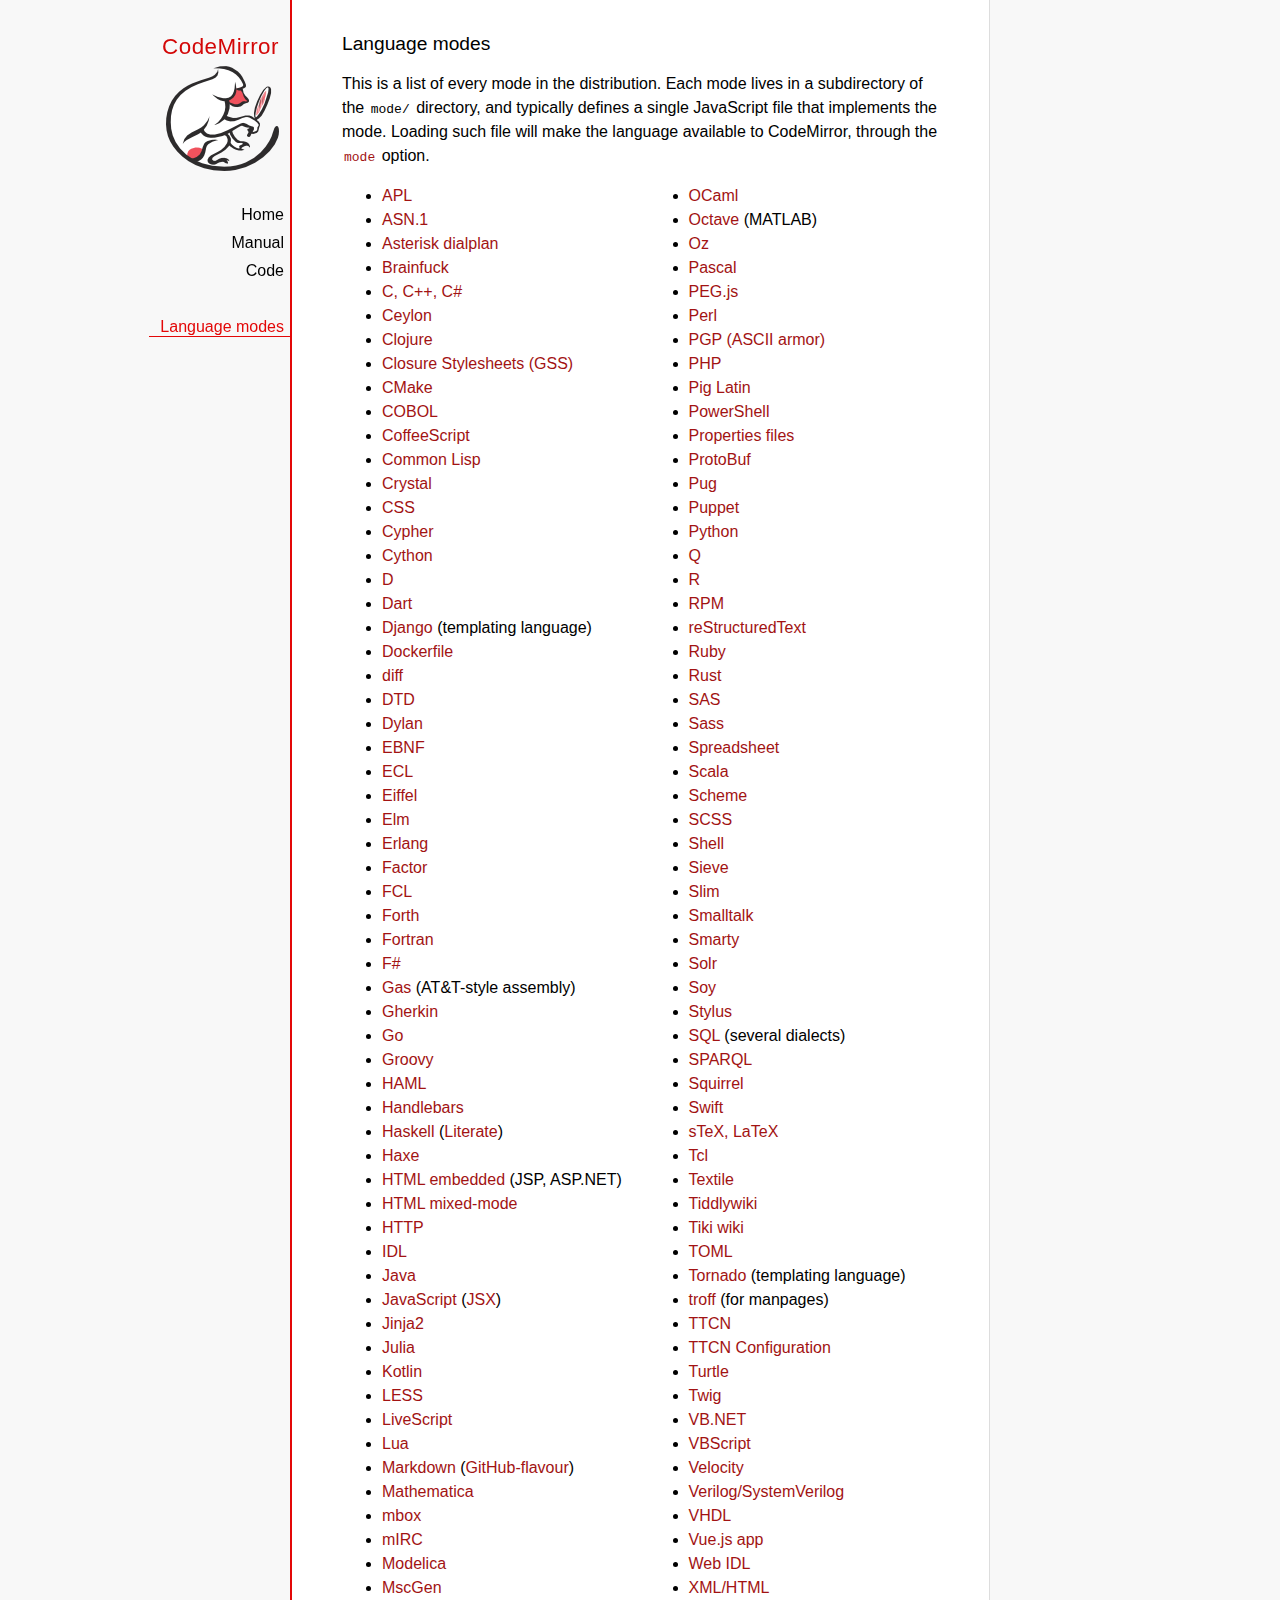
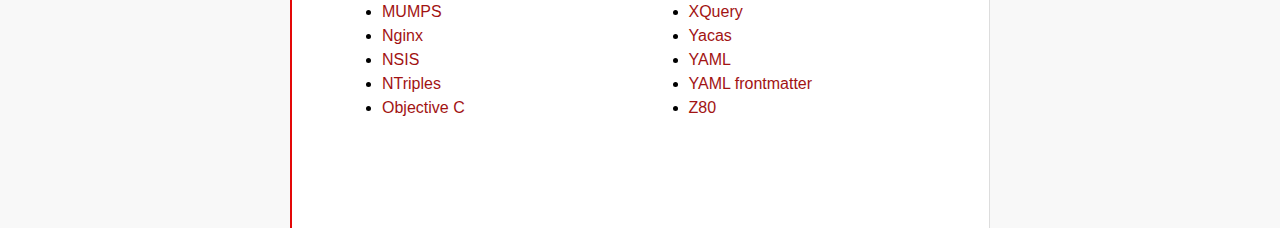
<file: main_app/static/main_app/codemirror/mode/index.html>
<!doctype html>

<title>CodeMirror: Language Modes</title>
<meta charset="utf-8"/>
<link rel=stylesheet href="../doc/docs.css">

<div id=nav>
  <a href="http://codemirror.net"><h1>CodeMirror</h1><img id=logo src="../doc/logo.png"></a>

  <ul>
    <li><a href="../index.html">Home</a>
    <li><a href="../doc/manual.html">Manual</a>
    <li><a href="https://github.com/codemirror/codemirror">Code</a>
  </ul>
  <ul>
    <li><a class=active href="#">Language modes</a>
  </ul>
</div>

<article>

  <h2>Language modes</h2>

  <p>This is a list of every mode in the distribution. Each mode lives
in a subdirectory of the <code>mode/</code> directory, and typically
defines a single JavaScript file that implements the mode. Loading
such file will make the language available to CodeMirror, through
the <a href="../doc/manual.html#option_mode"><code>mode</code></a>
option.</p>

  <div style="-webkit-columns: 100px 2; -moz-columns: 100px 2; columns: 100px 2;">
    <ul style="margin-top: 0">
      <li><a href="apl/index.html">APL</a></li>
      <li><a href="asn.1/index.html">ASN.1</a></li>
      <li><a href="asterisk/index.html">Asterisk dialplan</a></li>
      <li><a href="brainfuck/index.html">Brainfuck</a></li>
      <li><a href="clike/index.html">C, C++, C#</a></li>
      <li><a href="clike/index.html">Ceylon</a></li>
      <li><a href="clojure/index.html">Clojure</a></li>
      <li><a href="css/gss.html">Closure Stylesheets (GSS)</a></li>
      <li><a href="cmake/index.html">CMake</a></li>
      <li><a href="cobol/index.html">COBOL</a></li>
      <li><a href="coffeescript/index.html">CoffeeScript</a></li>
      <li><a href="commonlisp/index.html">Common Lisp</a></li>
      <li><a href="crystal/index.html">Crystal</a></li>
      <li><a href="css/index.html">CSS</a></li>
      <li><a href="cypher/index.html">Cypher</a></li>
      <li><a href="python/index.html">Cython</a></li>
      <li><a href="d/index.html">D</a></li>
      <li><a href="dart/index.html">Dart</a></li>
      <li><a href="django/index.html">Django</a> (templating language)</li>
      <li><a href="dockerfile/index.html">Dockerfile</a></li>
      <li><a href="diff/index.html">diff</a></li>
      <li><a href="dtd/index.html">DTD</a></li>
      <li><a href="dylan/index.html">Dylan</a></li>
      <li><a href="ebnf/index.html">EBNF</a></li>
      <li><a href="ecl/index.html">ECL</a></li>
      <li><a href="eiffel/index.html">Eiffel</a></li>
      <li><a href="elm/index.html">Elm</a></li>
      <li><a href="erlang/index.html">Erlang</a></li>
      <li><a href="factor/index.html">Factor</a></li>
      <li><a href="fcl/index.html">FCL</a></li>
      <li><a href="forth/index.html">Forth</a></li>
      <li><a href="fortran/index.html">Fortran</a></li>
      <li><a href="mllike/index.html">F#</a></li>
      <li><a href="gas/index.html">Gas</a> (AT&amp;T-style assembly)</li>
      <li><a href="gherkin/index.html">Gherkin</a></li>
      <li><a href="go/index.html">Go</a></li>
      <li><a href="groovy/index.html">Groovy</a></li>
      <li><a href="haml/index.html">HAML</a></li>
      <li><a href="handlebars/index.html">Handlebars</a></li>
      <li><a href="haskell/index.html">Haskell</a> (<a href="haskell-literate/index.html">Literate</a>)</li>
      <li><a href="haxe/index.html">Haxe</a></li>
      <li><a href="htmlembedded/index.html">HTML embedded</a> (JSP, ASP.NET)</li>
      <li><a href="htmlmixed/index.html">HTML mixed-mode</a></li>
      <li><a href="http/index.html">HTTP</a></li>
      <li><a href="idl/index.html">IDL</a></li>
      <li><a href="clike/index.html">Java</a></li>
      <li><a href="javascript/index.html">JavaScript</a> (<a href="jsx/index.html">JSX</a>)</li>
      <li><a href="jinja2/index.html">Jinja2</a></li>
      <li><a href="julia/index.html">Julia</a></li>
      <li><a href="kotlin/index.html">Kotlin</a></li>
      <li><a href="css/less.html">LESS</a></li>
      <li><a href="livescript/index.html">LiveScript</a></li>
      <li><a href="lua/index.html">Lua</a></li>
      <li><a href="markdown/index.html">Markdown</a> (<a href="gfm/index.html">GitHub-flavour</a>)</li>
      <li><a href="mathematica/index.html">Mathematica</a></li>
      <li><a href="mbox/index.html">mbox</a></li>
      <li><a href="mirc/index.html">mIRC</a></li>
      <li><a href="modelica/index.html">Modelica</a></li>
      <li><a href="mscgen/index.html">MscGen</a></li>
      <li><a href="mumps/index.html">MUMPS</a></li>
      <li><a href="nginx/index.html">Nginx</a></li>
      <li><a href="nsis/index.html">NSIS</a></li>
      <li><a href="ntriples/index.html">NTriples</a></li>
      <li><a href="clike/index.html">Objective C</a></li>
      <li><a href="mllike/index.html">OCaml</a></li>
      <li><a href="octave/index.html">Octave</a> (MATLAB)</li>
      <li><a href="oz/index.html">Oz</a></li>
      <li><a href="pascal/index.html">Pascal</a></li>
      <li><a href="pegjs/index.html">PEG.js</a></li>
      <li><a href="perl/index.html">Perl</a></li>
      <li><a href="asciiarmor/index.html">PGP (ASCII armor)</a></li>
      <li><a href="php/index.html">PHP</a></li>
      <li><a href="pig/index.html">Pig Latin</a></li>
      <li><a href="powershell/index.html">PowerShell</a></li>
      <li><a href="properties/index.html">Properties files</a></li>
      <li><a href="protobuf/index.html">ProtoBuf</a></li>
      <li><a href="pug/index.html">Pug</a></li>
      <li><a href="puppet/index.html">Puppet</a></li>
      <li><a href="python/index.html">Python</a></li>
      <li><a href="q/index.html">Q</a></li>
      <li><a href="r/index.html">R</a></li>
      <li><a href="rpm/index.html">RPM</a></li>
      <li><a href="rst/index.html">reStructuredText</a></li>
      <li><a href="ruby/index.html">Ruby</a></li>
      <li><a href="rust/index.html">Rust</a></li>
      <li><a href="sas/index.html">SAS</a></li>
      <li><a href="sass/index.html">Sass</a></li>
      <li><a href="spreadsheet/index.html">Spreadsheet</a></li>
      <li><a href="clike/scala.html">Scala</a></li>
      <li><a href="scheme/index.html">Scheme</a></li>
      <li><a href="css/scss.html">SCSS</a></li>
      <li><a href="shell/index.html">Shell</a></li>
      <li><a href="sieve/index.html">Sieve</a></li>
      <li><a href="slim/index.html">Slim</a></li>
      <li><a href="smalltalk/index.html">Smalltalk</a></li>
      <li><a href="smarty/index.html">Smarty</a></li>
      <li><a href="solr/index.html">Solr</a></li>
      <li><a href="soy/index.html">Soy</a></li>
      <li><a href="stylus/index.html">Stylus</a></li>
      <li><a href="sql/index.html">SQL</a> (several dialects)</li>
      <li><a href="sparql/index.html">SPARQL</a></li>
      <li><a href="clike/index.html">Squirrel</a></li>
      <li><a href="swift/index.html">Swift</a></li>
      <li><a href="stex/index.html">sTeX, LaTeX</a></li>
      <li><a href="tcl/index.html">Tcl</a></li>
      <li><a href="textile/index.html">Textile</a></li>
      <li><a href="tiddlywiki/index.html">Tiddlywiki</a></li>
      <li><a href="tiki/index.html">Tiki wiki</a></li>
      <li><a href="toml/index.html">TOML</a></li>
      <li><a href="tornado/index.html">Tornado</a> (templating language)</li>
      <li><a href="troff/index.html">troff</a> (for manpages)</li>
      <li><a href="ttcn/index.html">TTCN</a></li>
      <li><a href="ttcn-cfg/index.html">TTCN Configuration</a></li>
      <li><a href="turtle/index.html">Turtle</a></li>
      <li><a href="twig/index.html">Twig</a></li>
      <li><a href="vb/index.html">VB.NET</a></li>
      <li><a href="vbscript/index.html">VBScript</a></li>
      <li><a href="velocity/index.html">Velocity</a></li>
      <li><a href="verilog/index.html">Verilog/SystemVerilog</a></li>
      <li><a href="vhdl/index.html">VHDL</a></li>
      <li><a href="vue/index.html">Vue.js app</a></li>
      <li><a href="webidl/index.html">Web IDL</a></li>
      <li><a href="xml/index.html">XML/HTML</a></li>
      <li><a href="xquery/index.html">XQuery</a></li>
      <li><a href="yacas/index.html">Yacas</a></li>
      <li><a href="yaml/index.html">YAML</a></li>
      <li><a href="yaml-frontmatter/index.html">YAML frontmatter</a></li>
      <li><a href="z80/index.html">Z80</a></li>
    </ul>
  </div>

</article>
</file>
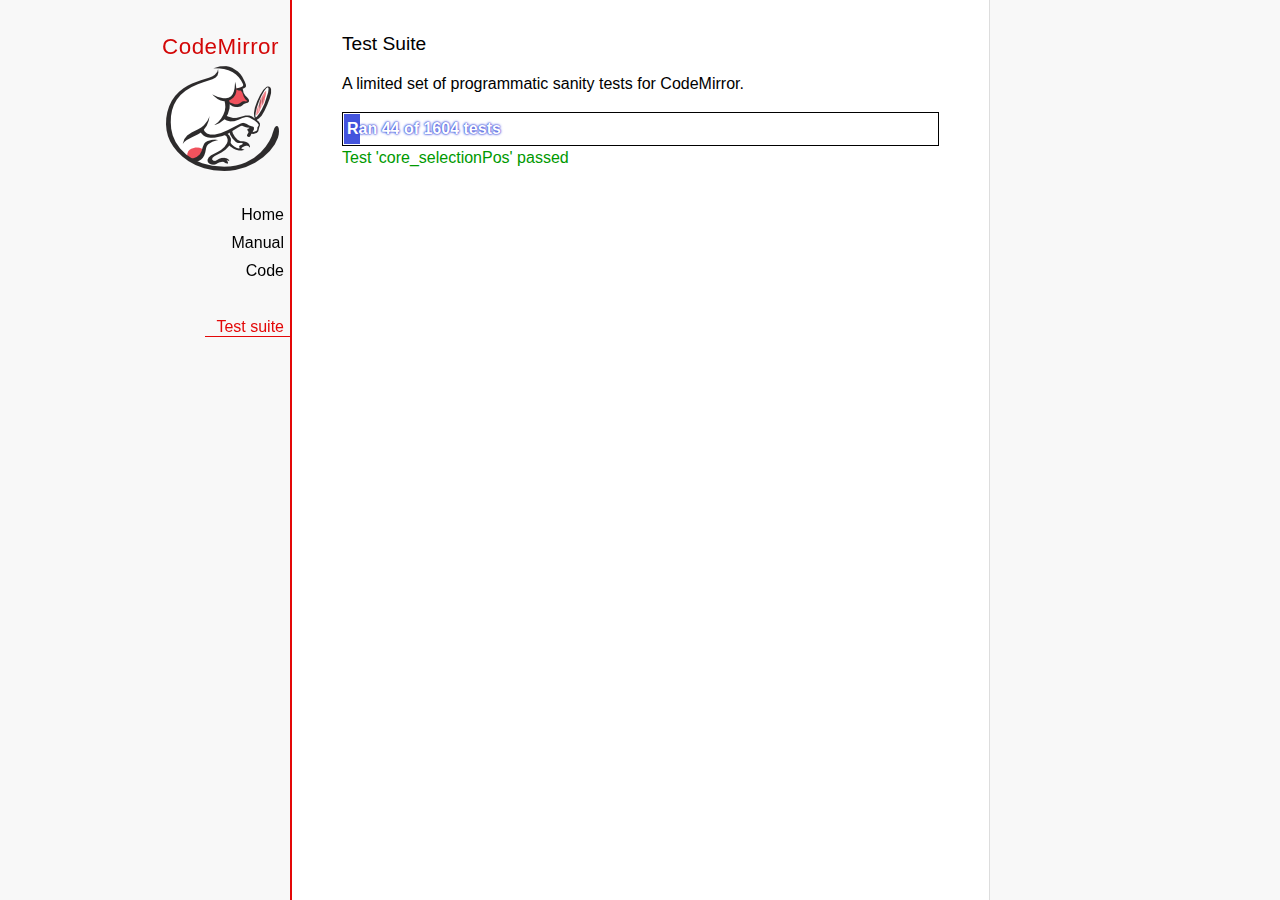
<file: main_app/static/main_app/codemirror/test/index.html>
<!doctype html>

<meta charset="utf-8"/>
<title>CodeMirror: Test Suite</title>
<link rel=stylesheet href="../doc/docs.css">

<link rel="stylesheet" href="../lib/codemirror.css">
<link rel="stylesheet" href="mode_test.css">
<script src="../doc/activebookmark.js"></script>
<script src="../lib/codemirror.js"></script>
<script src="../mode/meta.js"></script>
<script src="../addon/mode/overlay.js"></script>
<script src="../addon/mode/multiplex.js"></script>
<script src="../addon/search/searchcursor.js"></script>
<script src="../addon/dialog/dialog.js"></script>
<script src="../addon/edit/matchbrackets.js"></script>
<script src="../addon/hint/sql-hint.js"></script>
<script src="../addon/comment/comment.js"></script>
<script src="../addon/mode/simple.js"></script>
<script src="../mode/css/css.js"></script>
<script src="../mode/clike/clike.js"></script>
<!-- clike must be after css or vim and sublime tests will fail -->
<script src="../mode/cypher/cypher.js"></script>
<script src="../mode/gfm/gfm.js"></script>
<script src="../mode/haml/haml.js"></script>
<script src="../mode/htmlmixed/htmlmixed.js"></script>
<script src="../mode/javascript/javascript.js"></script>
<script src="../mode/jsx/jsx.js"></script>
<script src="../mode/markdown/markdown.js"></script>
<script src="../mode/php/php.js"></script>
<script src="../mode/python/python.js"></script>
<script src="../mode/powershell/powershell.js"></script>
<script src="../mode/ruby/ruby.js"></script>
<script src="../mode/shell/shell.js"></script>
<script src="../mode/slim/slim.js"></script>
<script src="../mode/sql/sql.js"></script>
<script src="../mode/stex/stex.js"></script>
<script src="../mode/swift/swift.js"></script>
<script src="../mode/textile/textile.js"></script>
<script src="../mode/verilog/verilog.js"></script>
<script src="../mode/xml/xml.js"></script>
<script src="../mode/xquery/xquery.js"></script>
<script src="../keymap/emacs.js"></script>
<script src="../keymap/sublime.js"></script>
<script src="../keymap/vim.js"></script>
<script src="../mode/rust/rust.js"></script>
<script src="../mode/mscgen/mscgen.js"></script>
<script src="../mode/dylan/dylan.js"></script>

<style type="text/css">
  .ok {color: #090;}
  .fail {color: #e00;}
  .error {color: #c90;}
  .done {font-weight: bold;}
  #progress {
  background: #45d;
  color: white;
  text-shadow: 0 0 1px #45d, 0 0 2px #45d, 0 0 3px #45d;
  font-weight: bold;
  white-space: pre;
  }
  #testground {
  visibility: hidden;
  }
  #testground.offscreen {
  visibility: visible;
  position: absolute;
  left: -10000px;
  top: -10000px;
  }
  .CodeMirror { border: 1px solid black; }
</style>

<div id=nav>
  <a href="http://codemirror.net"><h1>CodeMirror</h1><img id=logo src="../doc/logo.png"></a>

  <ul>
    <li><a href="../index.html">Home</a>
    <li><a href="../doc/manual.html">Manual</a>
    <li><a href="https://github.com/codemirror/codemirror">Code</a>
  </ul>
  <ul>
    <li><a class=active href="#">Test suite</a>
  </ul>
</div>

<article>
  <h2>Test Suite</h2>

    <p>A limited set of programmatic sanity tests for CodeMirror.</p>

    <div style="border: 1px solid black; padding: 1px; max-width: 700px;">
      <div style="width: 0px;" id=progress><div style="padding: 3px;">Ran <span id="progress_ran">0</span><span id="progress_total"> of 0</span> tests</div></div>
    </div>
    <p id=status>Please enable JavaScript...</p>
    <div id=output></div>

    <div id=testground></div>

    <script src="driver.js"></script>
    <script src="test.js"></script>
    <script src="doc_test.js"></script>
    <script src="multi_test.js"></script>
    <script src="scroll_test.js"></script>
    <script src="comment_test.js"></script>
    <script src="search_test.js"></script>
    <script src="mode_test.js"></script>

    <script src="../mode/clike/test.js"></script>
    <script src="../mode/css/test.js"></script>
    <script src="../mode/css/gss_test.js"></script>
    <script src="../mode/css/scss_test.js"></script>
    <script src="../mode/css/less_test.js"></script>
    <script src="../mode/cypher/test.js"></script>
    <script src="../mode/gfm/test.js"></script>
    <script src="../mode/haml/test.js"></script>
    <script src="../mode/javascript/test.js"></script>
    <script src="../mode/jsx/test.js"></script>
    <script src="../mode/markdown/test.js"></script>
    <script src="../mode/php/test.js"></script>
    <script src="../mode/powershell/test.js"></script>
    <script src="../mode/ruby/test.js"></script>
    <script src="../mode/shell/test.js"></script>
    <script src="../mode/slim/test.js"></script>
    <script src="../mode/stex/test.js"></script>
    <script src="../mode/swift/test.js"></script>
    <script src="../mode/textile/test.js"></script>
    <script src="../mode/verilog/test.js"></script>
    <script src="../mode/xml/test.js"></script>
    <script src="../mode/xquery/test.js"></script>
    <script src="../mode/python/test.js"></script>
    <script src="../mode/rust/test.js"></script>
    <script src="../mode/mscgen/mscgen_test.js"></script>
    <script src="../mode/mscgen/xu_test.js"></script>
    <script src="../mode/mscgen/msgenny_test.js"></script>
    <script src="../mode/dylan/test.js"></script>
    <script src="../addon/mode/multiplex_test.js"></script>
    <script src="emacs_test.js"></script>
    <script src="sql-hint-test.js"></script>
    <script src="sublime_test.js"></script>
    <script src="vim_test.js"></script>
    <script>
      window.onload = runHarness;
      CodeMirror.on(window, 'hashchange', runHarness);

      function esc(str) {
        return str.replace(/[<&]/, function(ch) { return ch == "<" ? "&lt;" : "&amp;"; });
      }

      var output = document.getElementById("output"),
          progress = document.getElementById("progress"),
          progressRan = document.getElementById("progress_ran").childNodes[0],
          progressTotal = document.getElementById("progress_total").childNodes[0];
      var count = 0,
          failed = 0,
          skipped = 0,
          bad = "",
          running = false, // Flag that states tests are running
          quit = false, // Flag to quit tests ASAP
          verbose = false; // Adds message for *every* test to output

      function runHarness(){
        if (running) {
          quit = true;
          setStatus("Restarting tests...", '', true);
          setTimeout(function(){runHarness();}, 500);
          return;
        }
        filters = [];
        verbose = false;
        if (window.location.hash.substr(1)){
          var strings = window.location.hash.substr(1).split(",");
          while (strings.length) {
            var s = strings.shift();
            if (s === "verbose")
              verbose = true;
            else
              filters.push(parseTestFilter(decodeURIComponent(s)));
          }
        }
        quit = false;
        running = true;
        setStatus("Loading tests...");
        count = 0;
        failed = 0;
        skipped = 0;
        bad = "";
        totalTests = countTests();
        progressTotal.nodeValue = " of " + totalTests;
        progressRan.nodeValue = count;
        output.innerHTML = '';
        document.getElementById("testground").innerHTML = "<form>" +
          "<textarea id=\"code\" name=\"code\"></textarea>" +
          "<input type=submit value=ok name=submit>" +
          "</form>";
        runTests(displayTest);
      }

      function setStatus(message, className, force){
        if (quit && !force) return;
        if (!message) throw("must provide message");
        var status = document.getElementById("status").childNodes[0];
        status.nodeValue = message;
        status.parentNode.className = className;
      }
      function addOutput(name, className, code){
        var newOutput = document.createElement("dl");
        var newTitle = document.createElement("dt");
        newTitle.className = className;
        newTitle.appendChild(document.createTextNode(name));
        newOutput.appendChild(newTitle);
        var newMessage = document.createElement("dd");
        newMessage.innerHTML = code;
        newOutput.appendChild(newTitle);
        newOutput.appendChild(newMessage);
        output.appendChild(newOutput);
      }
      function displayTest(type, name, customMessage) {
        var message = "???";
        if (type != "done" && type != "skipped") ++count;
        progress.style.width = (count * (progress.parentNode.clientWidth - 2) / totalTests) + "px";
        progressRan.nodeValue = count;
        if (type == "ok") {
          message = "Test '" + name + "' passed";
          if (!verbose) customMessage = false;
        } else if (type == "skipped") {
          message = "Test '" + name + "' skipped";
          ++skipped;
          if (!verbose) customMessage = false;
        } else if (type == "expected") {
          message = "Test '" + name + "' failed as expected";
          if (!verbose) customMessage = false;
        } else if (type == "error" || type == "fail") {
          ++failed;
          message = "Test '" + name + "' failed";
        } else if (type == "done") {
          if (failed) {
            type += " fail";
            message = failed + " failure" + (failed > 1 ? "s" : "");
          } else if (count < totalTests) {
            failed = totalTests - count;
            type += " fail";
            message = failed + " failure" + (failed > 1 ? "s" : "");
          } else {
            type += " ok";
            message = "All passed";
            if (skipped) {
              message += " (" + skipped + " skipped)";
            }
          }
          progressTotal.nodeValue = '';
          customMessage = true; // Hack to avoid adding to output
        }
        if (verbose && !customMessage)  customMessage = message;
        setStatus(message, type);
        if (customMessage && customMessage.length > 0) {
          addOutput(name, type, customMessage);
        }
      }
    </script>

</article>
</file>
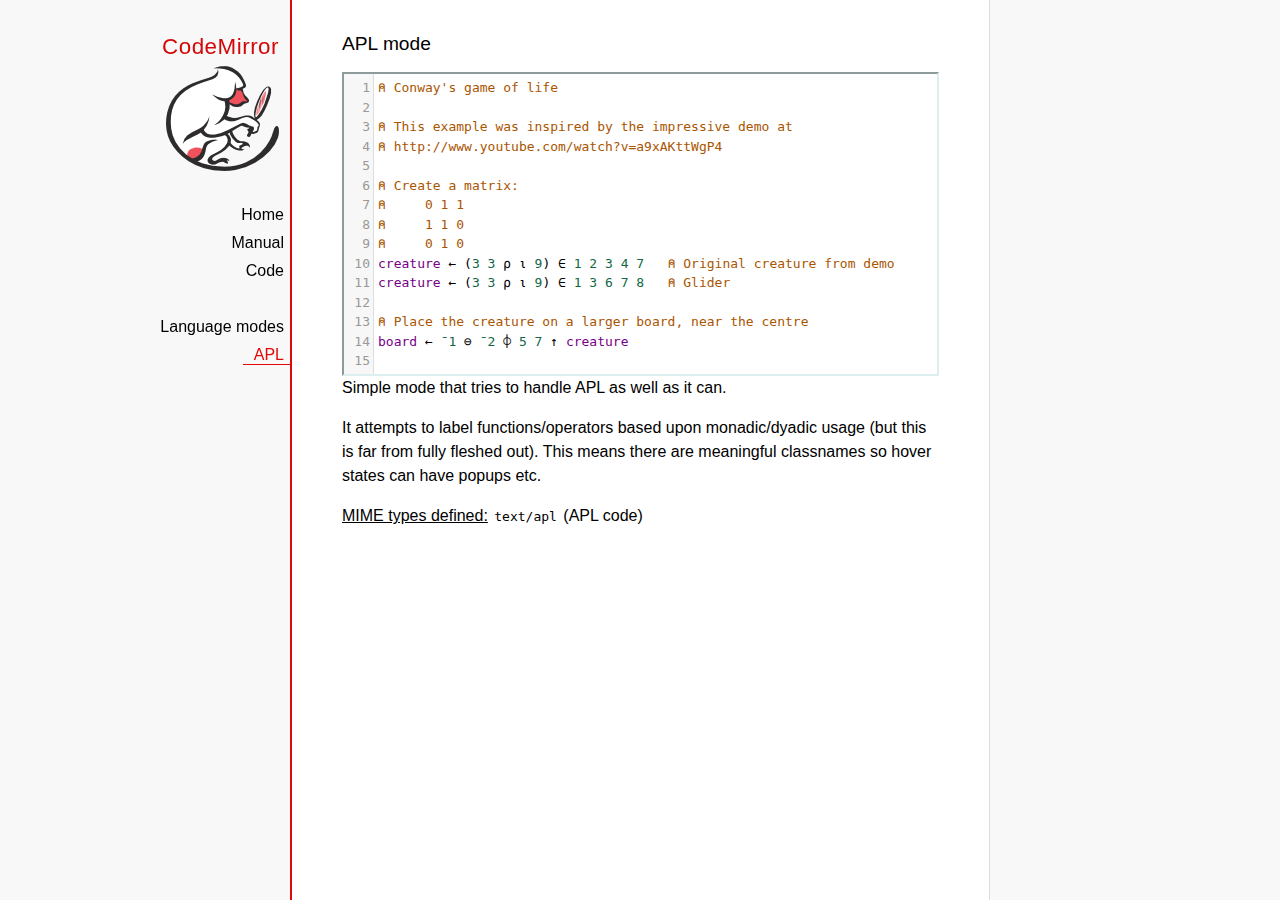
<file: main_app/static/main_app/codemirror/mode/apl/index.html>
<!doctype html>

<title>CodeMirror: APL mode</title>
<meta charset="utf-8"/>
<link rel=stylesheet href="../../doc/docs.css">

<link rel="stylesheet" href="../../lib/codemirror.css">
<script src="../../lib/codemirror.js"></script>
<script src="../../addon/edit/matchbrackets.js"></script>
<script src="./apl.js"></script>
<style>
	.CodeMirror { border: 2px inset #dee; }
    </style>
<div id=nav>
  <a href="http://codemirror.net"><h1>CodeMirror</h1><img id=logo src="../../doc/logo.png"></a>

  <ul>
    <li><a href="../../index.html">Home</a>
    <li><a href="../../doc/manual.html">Manual</a>
    <li><a href="https://github.com/codemirror/codemirror">Code</a>
  </ul>
  <ul>
    <li><a href="../index.html">Language modes</a>
    <li><a class=active href="#">APL</a>
  </ul>
</div>

<article>
<h2>APL mode</h2>
<form><textarea id="code" name="code">
⍝ Conway's game of life

⍝ This example was inspired by the impressive demo at
⍝ http://www.youtube.com/watch?v=a9xAKttWgP4

⍝ Create a matrix:
⍝     0 1 1
⍝     1 1 0
⍝     0 1 0
creature ← (3 3 ⍴ ⍳ 9) ∈ 1 2 3 4 7   ⍝ Original creature from demo
creature ← (3 3 ⍴ ⍳ 9) ∈ 1 3 6 7 8   ⍝ Glider

⍝ Place the creature on a larger board, near the centre
board ← ¯1 ⊖ ¯2 ⌽ 5 7 ↑ creature

⍝ A function to move from one generation to the next
life ← {∨/ 1 ⍵ ∧ 3 4 = ⊂+/ +⌿ 1 0 ¯1 ∘.⊖ 1 0 ¯1 ⌽¨ ⊂⍵}

⍝ Compute n-th generation and format it as a
⍝ character matrix
gen ← {' #'[(life ⍣ ⍵) board]}

⍝ Show first three generations
(gen 1) (gen 2) (gen 3)
</textarea></form>

    <script>
      var editor = CodeMirror.fromTextArea(document.getElementById("code"), {
        lineNumbers: true,
        matchBrackets: true,
        mode: "text/apl"
      });
    </script>

    <p>Simple mode that tries to handle APL as well as it can.</p>
    <p>It attempts to label functions/operators based upon
    monadic/dyadic usage (but this is far from fully fleshed out).
    This means there are meaningful classnames so hover states can
    have popups etc.</p>

    <p><strong>MIME types defined:</strong> <code>text/apl</code> (APL code)</p>
  </article>
</file>
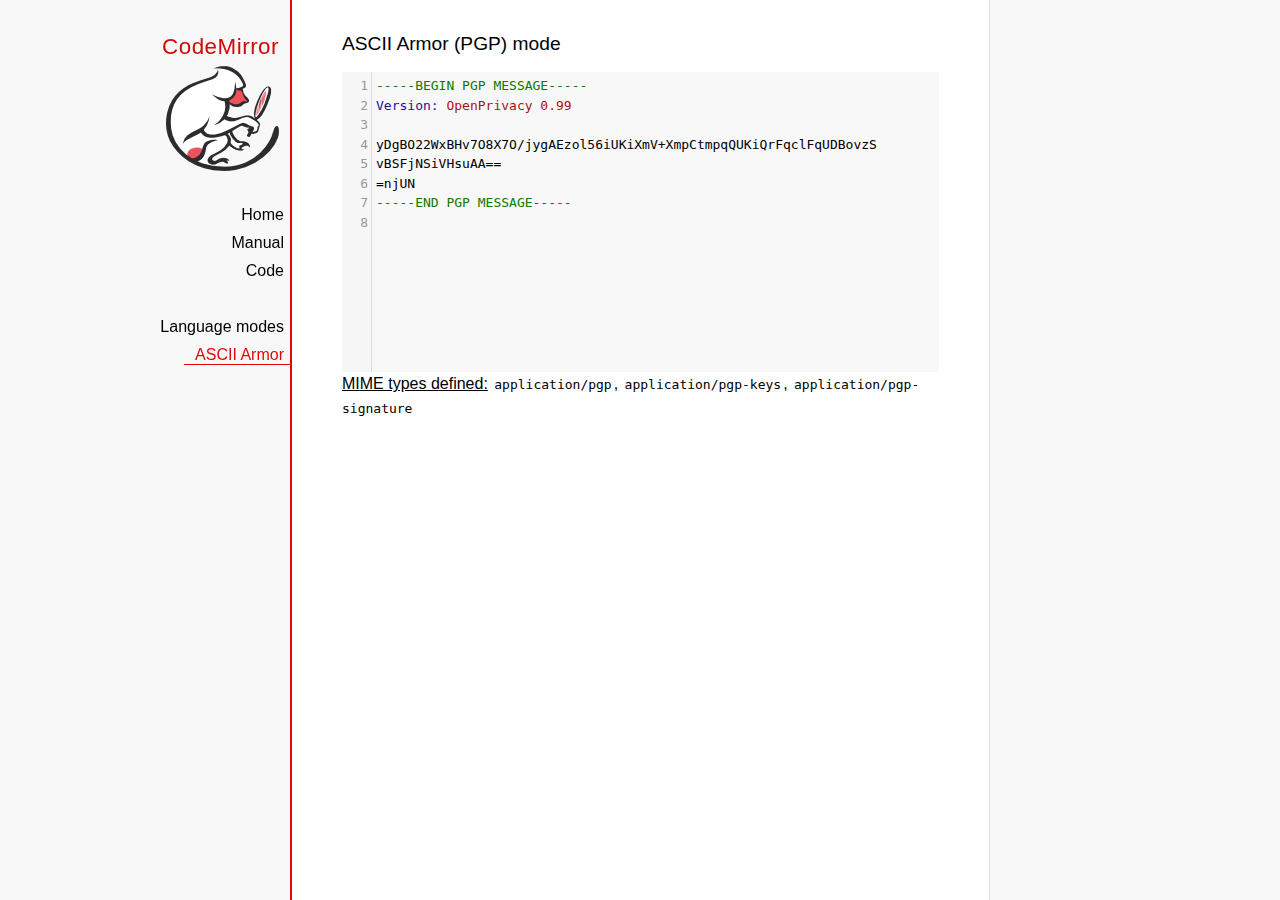
<file: main_app/static/main_app/codemirror/mode/asciiarmor/index.html>
<!doctype html>

<title>CodeMirror: ASCII Armor (PGP) mode</title>
<meta charset="utf-8"/>
<link rel=stylesheet href="../../doc/docs.css">

<link rel="stylesheet" href="../../lib/codemirror.css">
<script src="../../lib/codemirror.js"></script>
<script src="asciiarmor.js"></script>
<style>.CodeMirror {background: #f8f8f8;}</style>
<div id=nav>
  <a href="http://codemirror.net"><h1>CodeMirror</h1><img id=logo src="../../doc/logo.png"></a>

  <ul>
    <li><a href="../../index.html">Home</a>
    <li><a href="../../doc/manual.html">Manual</a>
    <li><a href="https://github.com/codemirror/codemirror">Code</a>
  </ul>
  <ul>
    <li><a href="../index.html">Language modes</a>
    <li><a class=active href="#">ASCII Armor</a>
  </ul>
</div>

<article>
<h2>ASCII Armor (PGP) mode</h2>
<form><textarea id="code" name="code">
-----BEGIN PGP MESSAGE-----
Version: OpenPrivacy 0.99

yDgBO22WxBHv7O8X7O/jygAEzol56iUKiXmV+XmpCtmpqQUKiQrFqclFqUDBovzS
vBSFjNSiVHsuAA==
=njUN
-----END PGP MESSAGE-----
</textarea></form>

<script>
var editor = CodeMirror.fromTextArea(document.getElementById("code"), {
  lineNumbers: true
});
</script>

<p><strong>MIME types
defined:</strong> <code>application/pgp</code>, <code>application/pgp-keys</code>, <code>application/pgp-signature</code></p>

</article>
</file>
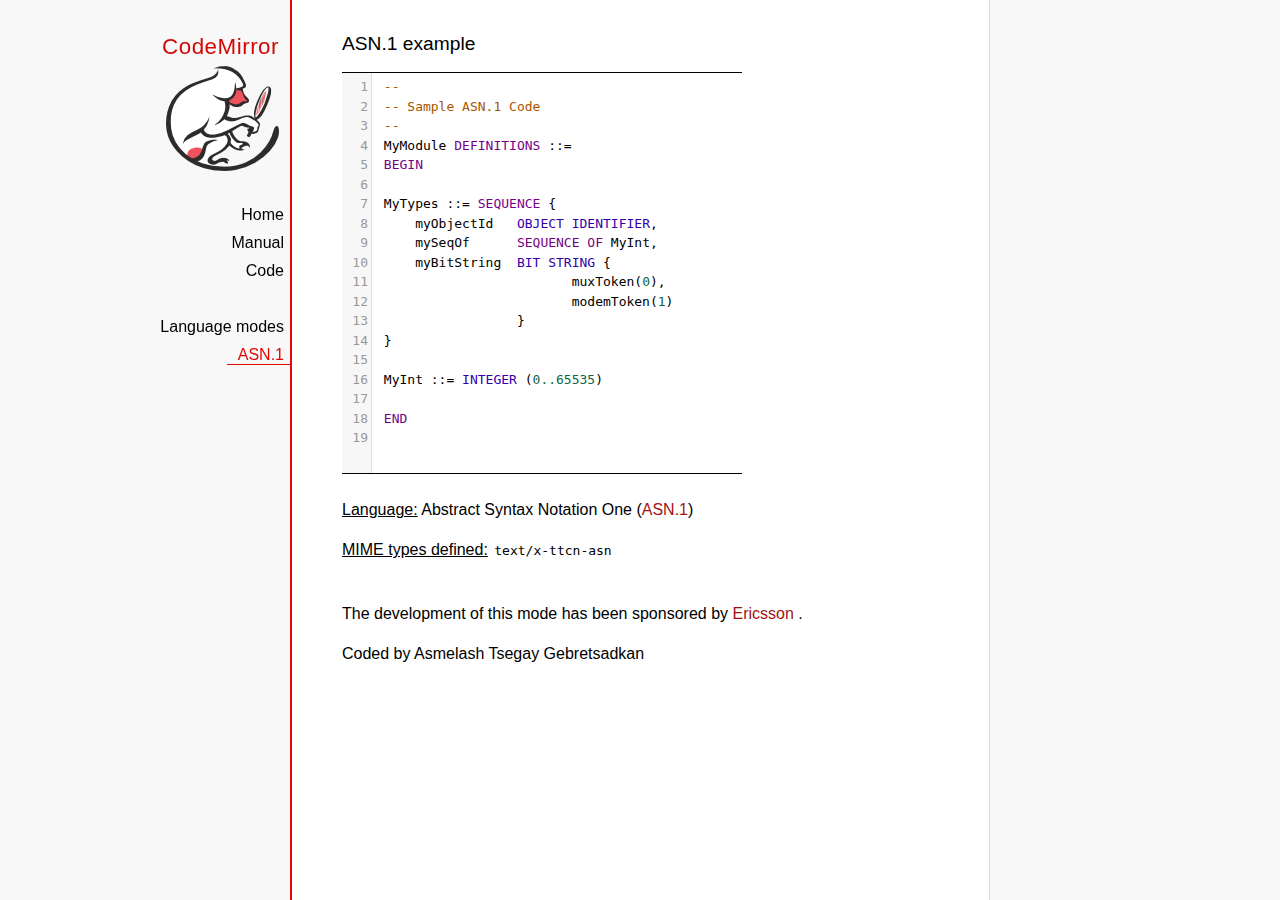
<file: main_app/static/main_app/codemirror/mode/asn.1/index.html>
﻿<!doctype html>

<title>CodeMirror: ASN.1 mode</title>
<meta charset="utf-8"/>
<link rel=stylesheet href="../../doc/docs.css">

<link rel="stylesheet" href="../../lib/codemirror.css">
<script src="../../lib/codemirror.js"></script>
<script src="asn.1.js"></script>
<style type="text/css">
    .CodeMirror {
        border-top: 1px solid black;
        border-bottom: 1px solid black;
    }
</style>
<div id=nav>
    <a href="http://codemirror.net"><h1>CodeMirror</h1>
        <img id=logo src="../../doc/logo.png">
    </a>

    <ul>
        <li><a href="../../index.html">Home</a>
        <li><a href="../../doc/manual.html">Manual</a>
        <li><a href="https://github.com/codemirror/codemirror">Code</a>
    </ul>
    <ul>
        <li><a href="../index.html">Language modes</a>
        <li><a class=active href="http://en.wikipedia.org/wiki/Abstract_Syntax_Notation_One">ASN.1</a>
    </ul>
</div>
<article>
    <h2>ASN.1 example</h2>
    <div>
        <textarea id="ttcn-asn-code">
 --
 -- Sample ASN.1 Code
 --
 MyModule DEFINITIONS ::=
 BEGIN

 MyTypes ::= SEQUENCE {
     myObjectId   OBJECT IDENTIFIER,
     mySeqOf      SEQUENCE OF MyInt,
     myBitString  BIT STRING {
                         muxToken(0),
                         modemToken(1)
                  }
 }

 MyInt ::= INTEGER (0..65535)

 END
        </textarea>
    </div>

    <script>
        var ttcnEditor = CodeMirror.fromTextArea(document.getElementById("ttcn-asn-code"), {
            lineNumbers: true,
            matchBrackets: true,
            mode: "text/x-ttcn-asn"
        });
        ttcnEditor.setSize(400, 400);
        var mac = CodeMirror.keyMap.default == CodeMirror.keyMap.macDefault;
        CodeMirror.keyMap.default[(mac ? "Cmd" : "Ctrl") + "-Space"] = "autocomplete";
    </script>
    <br/>
    <p><strong>Language:</strong> Abstract Syntax Notation One
        (<a href="http://www.itu.int/en/ITU-T/asn1/Pages/introduction.aspx">ASN.1</a>)
    </p>
    <p><strong>MIME types defined:</strong> <code>text/x-ttcn-asn</code></p>

    <br/>
    <p>The development of this mode has been sponsored by <a href="http://www.ericsson.com/">Ericsson
    </a>.</p>
    <p>Coded by Asmelash Tsegay Gebretsadkan </p>
</article>
</file>
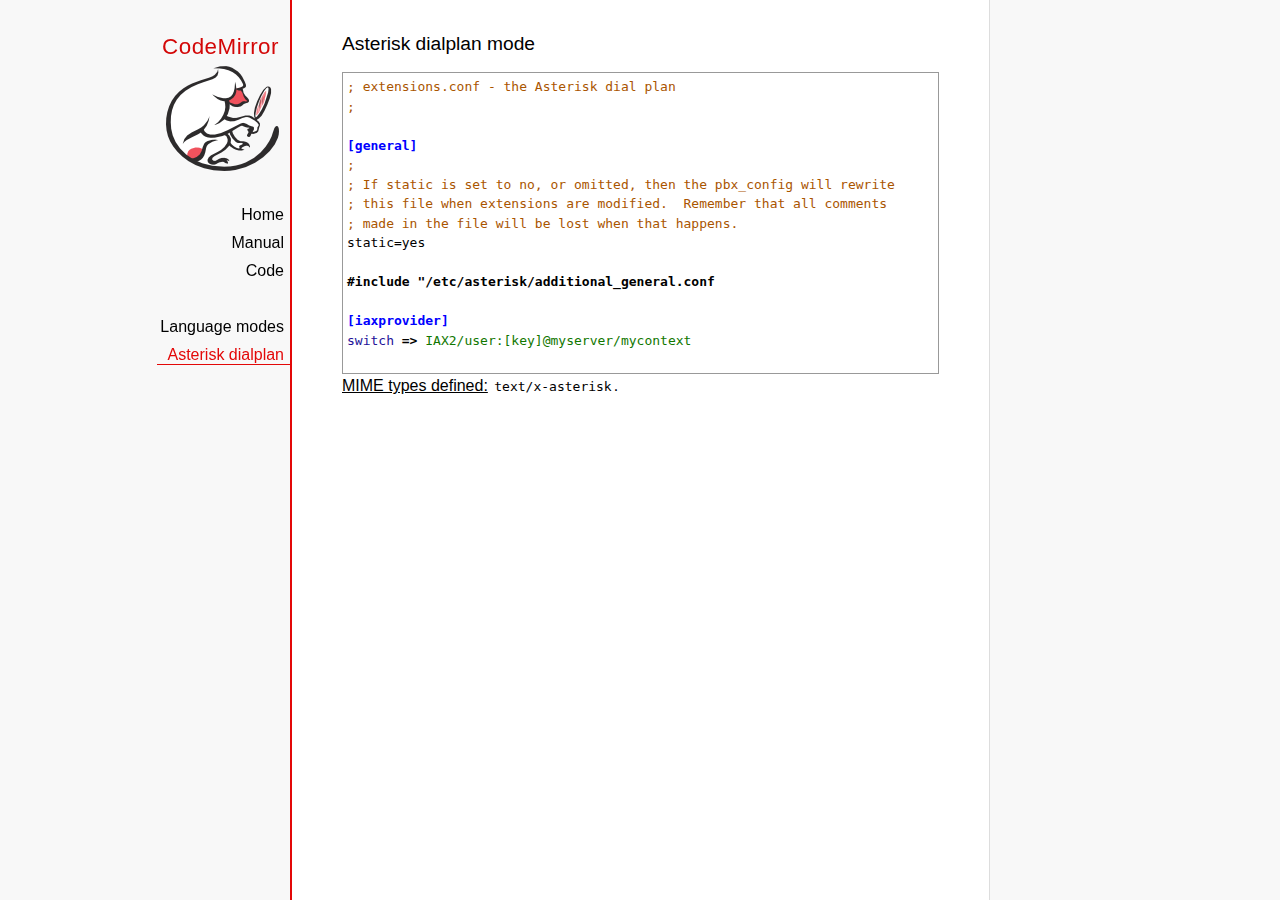
<file: main_app/static/main_app/codemirror/mode/asterisk/index.html>
<!doctype html>

<title>CodeMirror: Asterisk dialplan mode</title>
<meta charset="utf-8"/>
<link rel=stylesheet href="../../doc/docs.css">

<link rel="stylesheet" href="../../lib/codemirror.css">
<script src="../../lib/codemirror.js"></script>
<script src="asterisk.js"></script>
<style>
      .CodeMirror {border: 1px solid #999;}
      .cm-s-default span.cm-arrow { color: red; }
    </style>
<div id=nav>
  <a href="http://codemirror.net"><h1>CodeMirror</h1><img id=logo src="../../doc/logo.png"></a>

  <ul>
    <li><a href="../../index.html">Home</a>
    <li><a href="../../doc/manual.html">Manual</a>
    <li><a href="https://github.com/codemirror/codemirror">Code</a>
  </ul>
  <ul>
    <li><a href="../index.html">Language modes</a>
    <li><a class=active href="#">Asterisk dialplan</a>
  </ul>
</div>

<article>
<h2>Asterisk dialplan mode</h2>
<form><textarea id="code" name="code">
; extensions.conf - the Asterisk dial plan
;

[general]
;
; If static is set to no, or omitted, then the pbx_config will rewrite
; this file when extensions are modified.  Remember that all comments
; made in the file will be lost when that happens.
static=yes

#include "/etc/asterisk/additional_general.conf

[iaxprovider]
switch => IAX2/user:[key]@myserver/mycontext

[dynamic]
#exec /usr/bin/dynamic-peers.pl

[trunkint]
;
; International long distance through trunk
;
exten => _9011.,1,Macro(dundi-e164,${EXTEN:4})
exten => _9011.,n,Dial(${GLOBAL(TRUNK)}/${FILTER(0-9,${EXTEN:${GLOBAL(TRUNKMSD)}})})

[local]
;
; Master context for local, toll-free, and iaxtel calls only
;
ignorepat => 9
include => default

[demo]
include => stdexten
;
; We start with what to do when a call first comes in.
;
exten => s,1,Wait(1)			; Wait a second, just for fun
same  => n,Answer			; Answer the line
same  => n,Set(TIMEOUT(digit)=5)	; Set Digit Timeout to 5 seconds
same  => n,Set(TIMEOUT(response)=10)	; Set Response Timeout to 10 seconds
same  => n(restart),BackGround(demo-congrats)	; Play a congratulatory message
same  => n(instruct),BackGround(demo-instruct)	; Play some instructions
same  => n,WaitExten			; Wait for an extension to be dialed.

exten => 2,1,BackGround(demo-moreinfo)	; Give some more information.
exten => 2,n,Goto(s,instruct)

exten => 3,1,Set(LANGUAGE()=fr)		; Set language to french
exten => 3,n,Goto(s,restart)		; Start with the congratulations

exten => 1000,1,Goto(default,s,1)
;
; We also create an example user, 1234, who is on the console and has
; voicemail, etc.
;
exten => 1234,1,Playback(transfer,skip)		; "Please hold while..."
					; (but skip if channel is not up)
exten => 1234,n,Gosub(${EXTEN},stdexten(${GLOBAL(CONSOLE)}))
exten => 1234,n,Goto(default,s,1)		; exited Voicemail

exten => 1235,1,Voicemail(1234,u)		; Right to voicemail

exten => 1236,1,Dial(Console/dsp)		; Ring forever
exten => 1236,n,Voicemail(1234,b)		; Unless busy

;
; # for when they're done with the demo
;
exten => #,1,Playback(demo-thanks)	; "Thanks for trying the demo"
exten => #,n,Hangup			; Hang them up.

;
; A timeout and "invalid extension rule"
;
exten => t,1,Goto(#,1)			; If they take too long, give up
exten => i,1,Playback(invalid)		; "That's not valid, try again"

;
; Create an extension, 500, for dialing the
; Asterisk demo.
;
exten => 500,1,Playback(demo-abouttotry); Let them know what's going on
exten => 500,n,Dial(IAX2/guest@pbx.digium.com/s@default)	; Call the Asterisk demo
exten => 500,n,Playback(demo-nogo)	; Couldn't connect to the demo site
exten => 500,n,Goto(s,6)		; Return to the start over message.

;
; Create an extension, 600, for evaluating echo latency.
;
exten => 600,1,Playback(demo-echotest)	; Let them know what's going on
exten => 600,n,Echo			; Do the echo test
exten => 600,n,Playback(demo-echodone)	; Let them know it's over
exten => 600,n,Goto(s,6)		; Start over

;
;	You can use the Macro Page to intercom a individual user
exten => 76245,1,Macro(page,SIP/Grandstream1)
; or if your peernames are the same as extensions
exten => _7XXX,1,Macro(page,SIP/${EXTEN})
;
;
; System Wide Page at extension 7999
;
exten => 7999,1,Set(TIMEOUT(absolute)=60)
exten => 7999,2,Page(Local/Grandstream1@page&Local/Xlite1@page&Local/1234@page/n,d)

; Give voicemail at extension 8500
;
exten => 8500,1,VoicemailMain
exten => 8500,n,Goto(s,6)

    </textarea></form>
    <script>
      var editor = CodeMirror.fromTextArea(document.getElementById("code"), {
        mode: "text/x-asterisk",
        matchBrackets: true,
        lineNumber: true
      });
    </script>

    <p><strong>MIME types defined:</strong> <code>text/x-asterisk</code>.</p>

  </article>
</file>
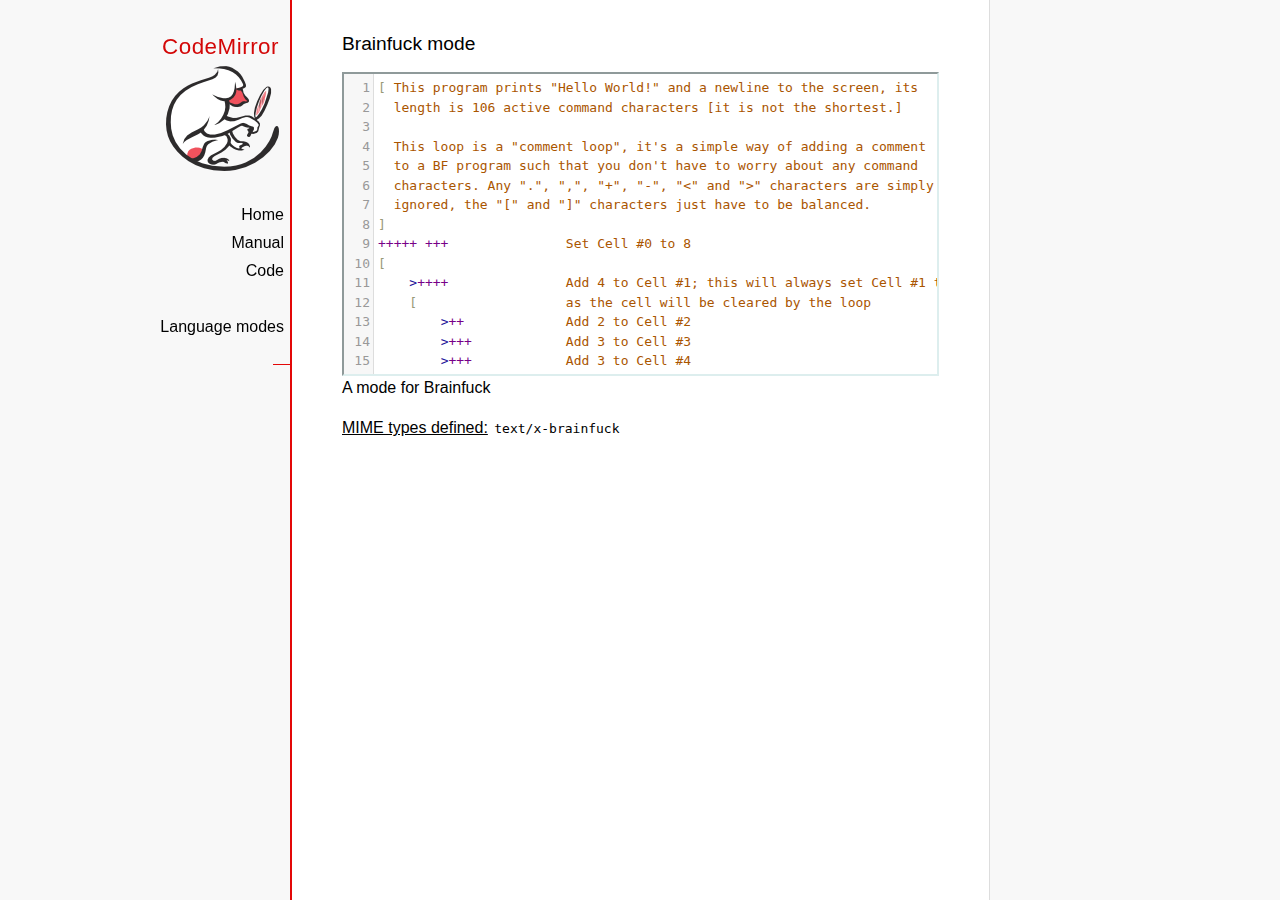
<file: main_app/static/main_app/codemirror/mode/brainfuck/index.html>
<!doctype html>

<title>CodeMirror: Brainfuck mode</title>
<meta charset="utf-8"/>
<link rel=stylesheet href="../../doc/docs.css">

<link rel="stylesheet" href="../../lib/codemirror.css">
<script src="../../lib/codemirror.js"></script>
<script src="../../addon/edit/matchbrackets.js"></script>
<script src="./brainfuck.js"></script>
<style>
	.CodeMirror { border: 2px inset #dee; }
    </style>
<div id=nav>
  <a href="http://codemirror.net"><h1>CodeMirror</h1><img id=logo src="../../doc/logo.png"></a>

  <ul>
    <li><a href="../../index.html">Home</a>
    <li><a href="../../doc/manual.html">Manual</a>
    <li><a href="https://github.com/codemirror/codemirror">Code</a>
  </ul>
  <ul>
    <li><a href="../index.html">Language modes</a>
    <li><a class=active href="#"></a>
  </ul>
</div>

<article>
<h2>Brainfuck mode</h2>
<form><textarea id="code" name="code">
[ This program prints "Hello World!" and a newline to the screen, its
  length is 106 active command characters [it is not the shortest.]

  This loop is a "comment loop", it's a simple way of adding a comment
  to a BF program such that you don't have to worry about any command
  characters. Any ".", ",", "+", "-", "&lt;" and "&gt;" characters are simply
  ignored, the "[" and "]" characters just have to be balanced.
]
+++++ +++               Set Cell #0 to 8
[
    &gt;++++               Add 4 to Cell #1; this will always set Cell #1 to 4
    [                   as the cell will be cleared by the loop
        &gt;++             Add 2 to Cell #2
        &gt;+++            Add 3 to Cell #3
        &gt;+++            Add 3 to Cell #4
        &gt;+              Add 1 to Cell #5
        &lt;&lt;&lt;&lt;-           Decrement the loop counter in Cell #1
    ]                   Loop till Cell #1 is zero; number of iterations is 4
    &gt;+                  Add 1 to Cell #2
    &gt;+                  Add 1 to Cell #3
    &gt;-                  Subtract 1 from Cell #4
    &gt;&gt;+                 Add 1 to Cell #6
    [&lt;]                 Move back to the first zero cell you find; this will
                        be Cell #1 which was cleared by the previous loop
    &lt;-                  Decrement the loop Counter in Cell #0
]                       Loop till Cell #0 is zero; number of iterations is 8

The result of this is:
Cell No :   0   1   2   3   4   5   6
Contents:   0   0  72 104  88  32   8
Pointer :   ^

&gt;&gt;.                     Cell #2 has value 72 which is 'H'
&gt;---.                   Subtract 3 from Cell #3 to get 101 which is 'e'
+++++++..+++.           Likewise for 'llo' from Cell #3
&gt;&gt;.                     Cell #5 is 32 for the space
&lt;-.                     Subtract 1 from Cell #4 for 87 to give a 'W'
&lt;.                      Cell #3 was set to 'o' from the end of 'Hello'
+++.------.--------.    Cell #3 for 'rl' and 'd'
&gt;&gt;+.                    Add 1 to Cell #5 gives us an exclamation point
&gt;++.                    And finally a newline from Cell #6
</textarea></form>

    <script>
      var editor = CodeMirror.fromTextArea(document.getElementById("code"), {
        lineNumbers: true,
        matchBrackets: true,
        mode: "text/x-brainfuck"
      });
    </script>

    <p>A mode for Brainfuck</p>

    <p><strong>MIME types defined:</strong> <code>text/x-brainfuck</code></p>
  </article>
</file>
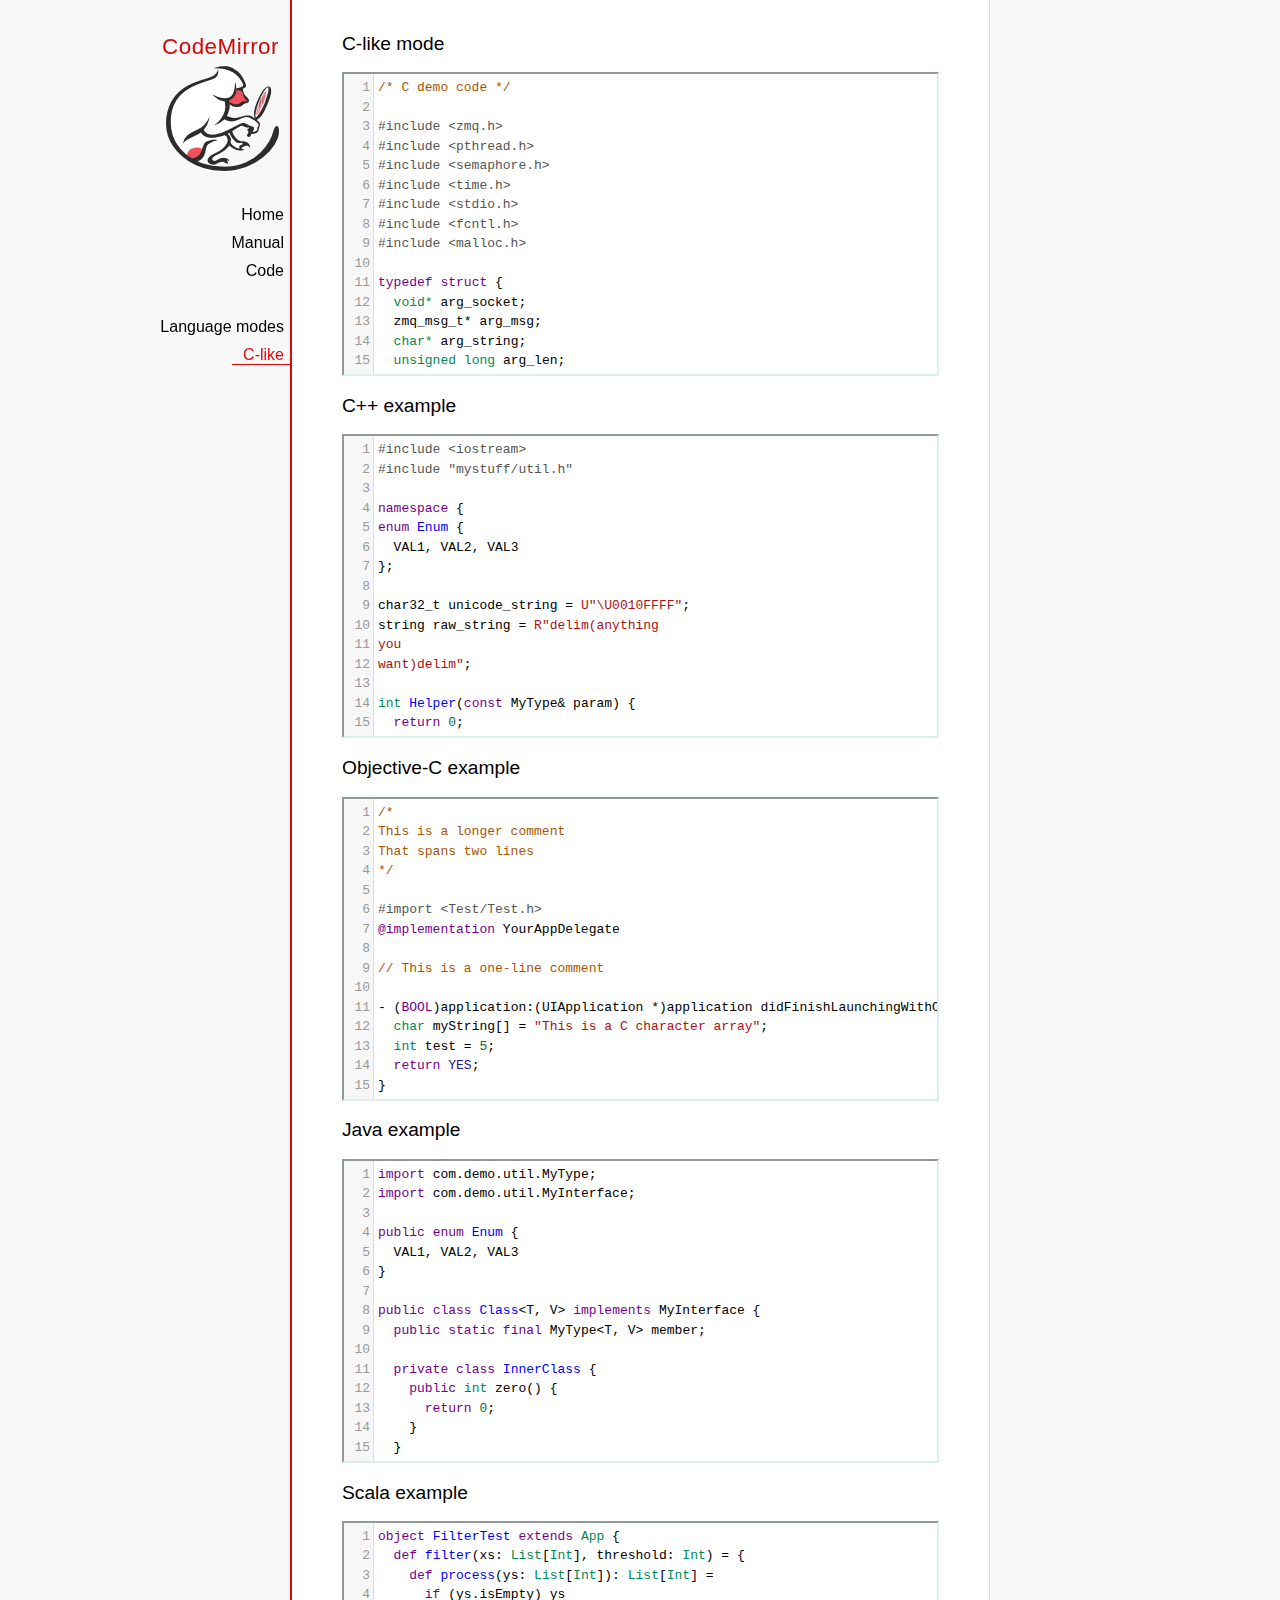
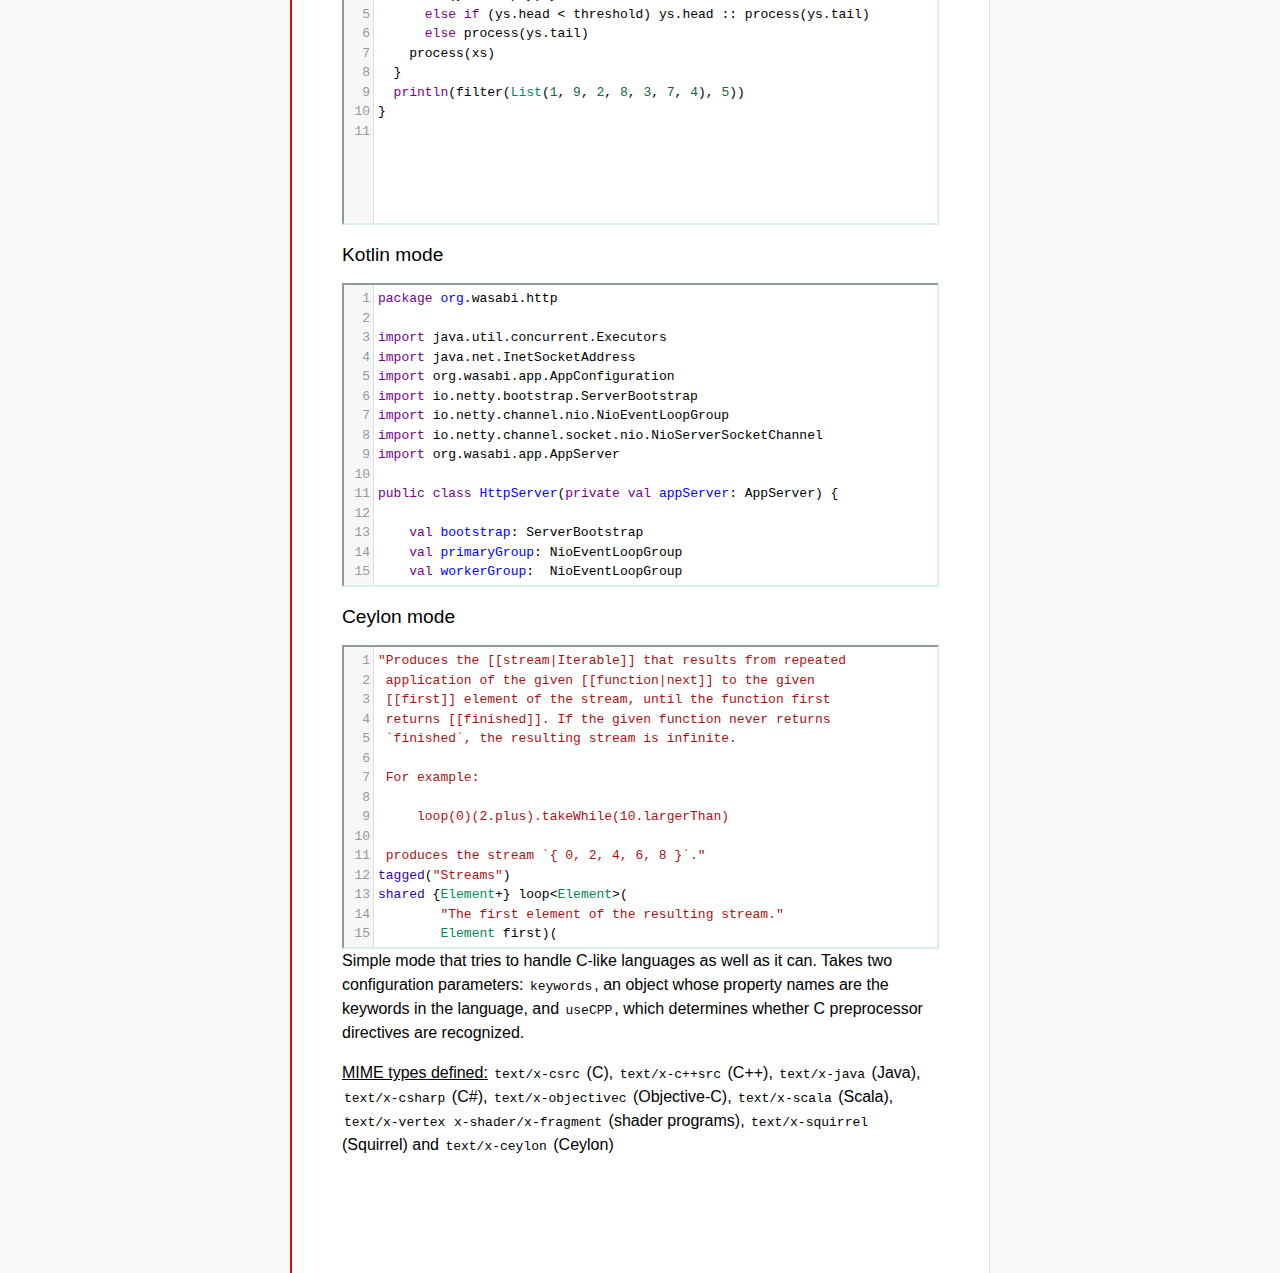
<file: main_app/static/main_app/codemirror/mode/clike/index.html>
<!doctype html>

<title>CodeMirror: C-like mode</title>
<meta charset="utf-8"/>
<link rel=stylesheet href="../../doc/docs.css">

<link rel="stylesheet" href="../../lib/codemirror.css">
<script src="../../lib/codemirror.js"></script>
<script src="../../addon/edit/matchbrackets.js"></script>
<link rel="stylesheet" href="../../addon/hint/show-hint.css">
<script src="../../addon/hint/show-hint.js"></script>
<script src="clike.js"></script>
<style>.CodeMirror {border: 2px inset #dee;}</style>
<div id=nav>
  <a href="http://codemirror.net"><h1>CodeMirror</h1><img id=logo src="../../doc/logo.png"></a>

  <ul>
    <li><a href="../../index.html">Home</a>
    <li><a href="../../doc/manual.html">Manual</a>
    <li><a href="https://github.com/codemirror/codemirror">Code</a>
  </ul>
  <ul>
    <li><a href="../index.html">Language modes</a>
    <li><a class=active href="#">C-like</a>
  </ul>
</div>

<article>
<h2>C-like mode</h2>

<div><textarea id="c-code">
/* C demo code */

#include <zmq.h>
#include <pthread.h>
#include <semaphore.h>
#include <time.h>
#include <stdio.h>
#include <fcntl.h>
#include <malloc.h>

typedef struct {
  void* arg_socket;
  zmq_msg_t* arg_msg;
  char* arg_string;
  unsigned long arg_len;
  int arg_int, arg_command;

  int signal_fd;
  int pad;
  void* context;
  sem_t sem;
} acl_zmq_context;

#define p(X) (context->arg_##X)

void* zmq_thread(void* context_pointer) {
  acl_zmq_context* context = (acl_zmq_context*)context_pointer;
  char ok = 'K', err = 'X';
  int res;

  while (1) {
    while ((res = sem_wait(&amp;context->sem)) == EINTR);
    if (res) {write(context->signal_fd, &amp;err, 1); goto cleanup;}
    switch(p(command)) {
    case 0: goto cleanup;
    case 1: p(socket) = zmq_socket(context->context, p(int)); break;
    case 2: p(int) = zmq_close(p(socket)); break;
    case 3: p(int) = zmq_bind(p(socket), p(string)); break;
    case 4: p(int) = zmq_connect(p(socket), p(string)); break;
    case 5: p(int) = zmq_getsockopt(p(socket), p(int), (void*)p(string), &amp;p(len)); break;
    case 6: p(int) = zmq_setsockopt(p(socket), p(int), (void*)p(string), p(len)); break;
    case 7: p(int) = zmq_send(p(socket), p(msg), p(int)); break;
    case 8: p(int) = zmq_recv(p(socket), p(msg), p(int)); break;
    case 9: p(int) = zmq_poll(p(socket), p(int), p(len)); break;
    }
    p(command) = errno;
    write(context->signal_fd, &amp;ok, 1);
  }
 cleanup:
  close(context->signal_fd);
  free(context_pointer);
  return 0;
}

void* zmq_thread_init(void* zmq_context, int signal_fd) {
  acl_zmq_context* context = malloc(sizeof(acl_zmq_context));
  pthread_t thread;

  context->context = zmq_context;
  context->signal_fd = signal_fd;
  sem_init(&amp;context->sem, 1, 0);
  pthread_create(&amp;thread, 0, &amp;zmq_thread, context);
  pthread_detach(thread);
  return context;
}
</textarea></div>

<h2>C++ example</h2>

<div><textarea id="cpp-code">
#include <iostream>
#include "mystuff/util.h"

namespace {
enum Enum {
  VAL1, VAL2, VAL3
};

char32_t unicode_string = U"\U0010FFFF";
string raw_string = R"delim(anything
you
want)delim";

int Helper(const MyType& param) {
  return 0;
}
} // namespace

class ForwardDec;

template <class T, class V>
class Class : public BaseClass {
  const MyType<T, V> member_;

 public:
  const MyType<T, V>& Method() const {
    return member_;
  }

  void Method2(MyType<T, V>* value);
}

template <class T, class V>
void Class::Method2(MyType<T, V>* value) {
  std::out << 1 >> method();
  value->Method3(member_);
  member_ = value;
}
</textarea></div>

<h2>Objective-C example</h2>

<div><textarea id="objectivec-code">
/*
This is a longer comment
That spans two lines
*/

#import <Test/Test.h>
@implementation YourAppDelegate

// This is a one-line comment

- (BOOL)application:(UIApplication *)application didFinishLaunchingWithOptions:(NSDictionary *)launchOptions{
  char myString[] = "This is a C character array";
  int test = 5;
  return YES;
}
</textarea></div>

<h2>Java example</h2>

<div><textarea id="java-code">
import com.demo.util.MyType;
import com.demo.util.MyInterface;

public enum Enum {
  VAL1, VAL2, VAL3
}

public class Class<T, V> implements MyInterface {
  public static final MyType<T, V> member;
  
  private class InnerClass {
    public int zero() {
      return 0;
    }
  }

  @Override
  public MyType method() {
    return member;
  }

  public void method2(MyType<T, V> value) {
    method();
    value.method3();
    member = value;
  }
}
</textarea></div>

<h2>Scala example</h2>

<div><textarea id="scala-code">
object FilterTest extends App {
  def filter(xs: List[Int], threshold: Int) = {
    def process(ys: List[Int]): List[Int] =
      if (ys.isEmpty) ys
      else if (ys.head < threshold) ys.head :: process(ys.tail)
      else process(ys.tail)
    process(xs)
  }
  println(filter(List(1, 9, 2, 8, 3, 7, 4), 5))
}
</textarea></div>

<h2>Kotlin mode</h2>

<div><textarea id="kotlin-code">
package org.wasabi.http

import java.util.concurrent.Executors
import java.net.InetSocketAddress
import org.wasabi.app.AppConfiguration
import io.netty.bootstrap.ServerBootstrap
import io.netty.channel.nio.NioEventLoopGroup
import io.netty.channel.socket.nio.NioServerSocketChannel
import org.wasabi.app.AppServer

public class HttpServer(private val appServer: AppServer) {

    val bootstrap: ServerBootstrap
    val primaryGroup: NioEventLoopGroup
    val workerGroup:  NioEventLoopGroup

    init {
        // Define worker groups
        primaryGroup = NioEventLoopGroup()
        workerGroup = NioEventLoopGroup()

        // Initialize bootstrap of server
        bootstrap = ServerBootstrap()

        bootstrap.group(primaryGroup, workerGroup)
        bootstrap.channel(javaClass<NioServerSocketChannel>())
        bootstrap.childHandler(NettyPipelineInitializer(appServer))
    }

    public fun start(wait: Boolean = true) {
        val channel = bootstrap.bind(appServer.configuration.port)?.sync()?.channel()

        if (wait) {
            channel?.closeFuture()?.sync()
        }
    }

    public fun stop() {
        // Shutdown all event loops
        primaryGroup.shutdownGracefully()
        workerGroup.shutdownGracefully()

        // Wait till all threads are terminated
        primaryGroup.terminationFuture().sync()
        workerGroup.terminationFuture().sync()
    }
}
</textarea></div>

<h2>Ceylon mode</h2>

<div><textarea id="ceylon-code">
"Produces the [[stream|Iterable]] that results from repeated
 application of the given [[function|next]] to the given
 [[first]] element of the stream, until the function first
 returns [[finished]]. If the given function never returns 
 `finished`, the resulting stream is infinite.

 For example:

     loop(0)(2.plus).takeWhile(10.largerThan)

 produces the stream `{ 0, 2, 4, 6, 8 }`."
tagged("Streams")
shared {Element+} loop&lt;Element&gt;(
        "The first element of the resulting stream."
        Element first)(
        "The function that produces the next element of the
         stream, given the current element. The function may
         return [[finished]] to indicate the end of the 
         stream."
        Element|Finished next(Element element))
    =&gt; let (start = first)
    object satisfies {Element+} {
        first =&gt; start;
        empty =&gt; false;
        function nextElement(Element element)
                =&gt; next(element);
        iterator()
                =&gt; object satisfies Iterator&lt;Element&gt; {
            variable Element|Finished current = start;
            shared actual Element|Finished next() {
                if (!is Finished result = current) {
                    current = nextElement(result);
                    return result;
                }
                else {
                    return finished;
                }
            }
        };
    };
</textarea></div>

    <script>
      var cEditor = CodeMirror.fromTextArea(document.getElementById("c-code"), {
        lineNumbers: true,
        matchBrackets: true,
        mode: "text/x-csrc"
      });
      var cppEditor = CodeMirror.fromTextArea(document.getElementById("cpp-code"), {
        lineNumbers: true,
        matchBrackets: true,
        mode: "text/x-c++src"
      });
      var javaEditor = CodeMirror.fromTextArea(document.getElementById("java-code"), {
        lineNumbers: true,
        matchBrackets: true,
        mode: "text/x-java"
      });
      var objectivecEditor = CodeMirror.fromTextArea(document.getElementById("objectivec-code"), {
        lineNumbers: true,
        matchBrackets: true,
        mode: "text/x-objectivec"
      });
      var scalaEditor = CodeMirror.fromTextArea(document.getElementById("scala-code"), {
        lineNumbers: true,
        matchBrackets: true,
        mode: "text/x-scala"
      });
      var kotlinEditor = CodeMirror.fromTextArea(document.getElementById("kotlin-code"), {
          lineNumbers: true,
          matchBrackets: true,
          mode: "text/x-kotlin"
      });
      var ceylonEditor = CodeMirror.fromTextArea(document.getElementById("ceylon-code"), {
          lineNumbers: true,
          matchBrackets: true,
          mode: "text/x-ceylon"
      });
      var mac = CodeMirror.keyMap.default == CodeMirror.keyMap.macDefault;
      CodeMirror.keyMap.default[(mac ? "Cmd" : "Ctrl") + "-Space"] = "autocomplete";
    </script>

    <p>Simple mode that tries to handle C-like languages as well as it
    can. Takes two configuration parameters: <code>keywords</code>, an
    object whose property names are the keywords in the language,
    and <code>useCPP</code>, which determines whether C preprocessor
    directives are recognized.</p>

    <p><strong>MIME types defined:</strong> <code>text/x-csrc</code>
    (C), <code>text/x-c++src</code> (C++), <code>text/x-java</code>
    (Java), <code>text/x-csharp</code> (C#),
    <code>text/x-objectivec</code> (Objective-C),
    <code>text/x-scala</code> (Scala), <code>text/x-vertex</code>
    <code>x-shader/x-fragment</code> (shader programs),
    <code>text/x-squirrel</code> (Squirrel) and
    <code>text/x-ceylon</code> (Ceylon)</p>
</article>
</file>
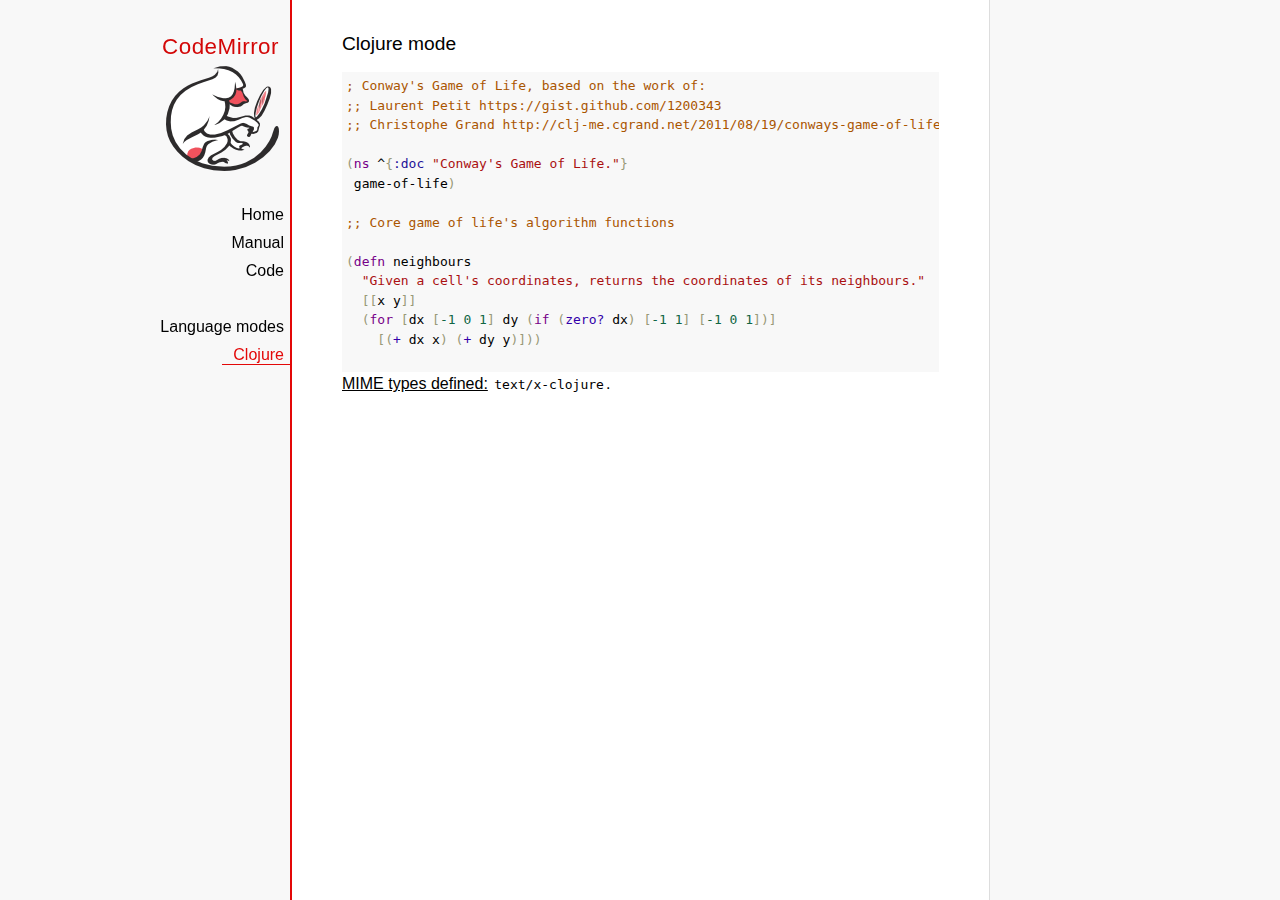
<file: main_app/static/main_app/codemirror/mode/clojure/index.html>
<!doctype html>

<title>CodeMirror: Clojure mode</title>
<meta charset="utf-8"/>
<link rel=stylesheet href="../../doc/docs.css">

<link rel="stylesheet" href="../../lib/codemirror.css">
<script src="../../lib/codemirror.js"></script>
<script src="clojure.js"></script>
<style>.CodeMirror {background: #f8f8f8;}</style>
<div id=nav>
  <a href="http://codemirror.net"><h1>CodeMirror</h1><img id=logo src="../../doc/logo.png"></a>

  <ul>
    <li><a href="../../index.html">Home</a>
    <li><a href="../../doc/manual.html">Manual</a>
    <li><a href="https://github.com/codemirror/codemirror">Code</a>
  </ul>
  <ul>
    <li><a href="../index.html">Language modes</a>
    <li><a class=active href="#">Clojure</a>
  </ul>
</div>

<article>
<h2>Clojure mode</h2>
<form><textarea id="code" name="code">
; Conway's Game of Life, based on the work of:
;; Laurent Petit https://gist.github.com/1200343
;; Christophe Grand http://clj-me.cgrand.net/2011/08/19/conways-game-of-life

(ns ^{:doc "Conway's Game of Life."}
 game-of-life)

;; Core game of life's algorithm functions

(defn neighbours
  "Given a cell's coordinates, returns the coordinates of its neighbours."
  [[x y]]
  (for [dx [-1 0 1] dy (if (zero? dx) [-1 1] [-1 0 1])]
    [(+ dx x) (+ dy y)]))

(defn step
  "Given a set of living cells, computes the new set of living cells."
  [cells]
  (set (for [[cell n] (frequencies (mapcat neighbours cells))
             :when (or (= n 3) (and (= n 2) (cells cell)))]
         cell)))

;; Utility methods for displaying game on a text terminal

(defn print-board
  "Prints a board on *out*, representing a step in the game."
  [board w h]
  (doseq [x (range (inc w)) y (range (inc h))]
    (if (= y 0) (print "\n"))
    (print (if (board [x y]) "[X]" " . "))))

(defn display-grids
  "Prints a squence of boards on *out*, representing several steps."
  [grids w h]
  (doseq [board grids]
    (print-board board w h)
    (print "\n")))

;; Launches an example board

(def
  ^{:doc "board represents the initial set of living cells"}
   board #{[2 1] [2 2] [2 3]})

(display-grids (take 3 (iterate step board)) 5 5)

;; Let's play with characters
(println \1 \a \# \\
         \" \( \newline
         \} \" \space
         \tab \return \backspace
         \u1000 \uAaAa \u9F9F)

;; Let's play with numbers
(+ 1 -1 1/2 -1/2 -0.5 0.5)

</textarea></form>
    <script>
      var editor = CodeMirror.fromTextArea(document.getElementById("code"), {});
    </script>

    <p><strong>MIME types defined:</strong> <code>text/x-clojure</code>.</p>

  </article>
</file>
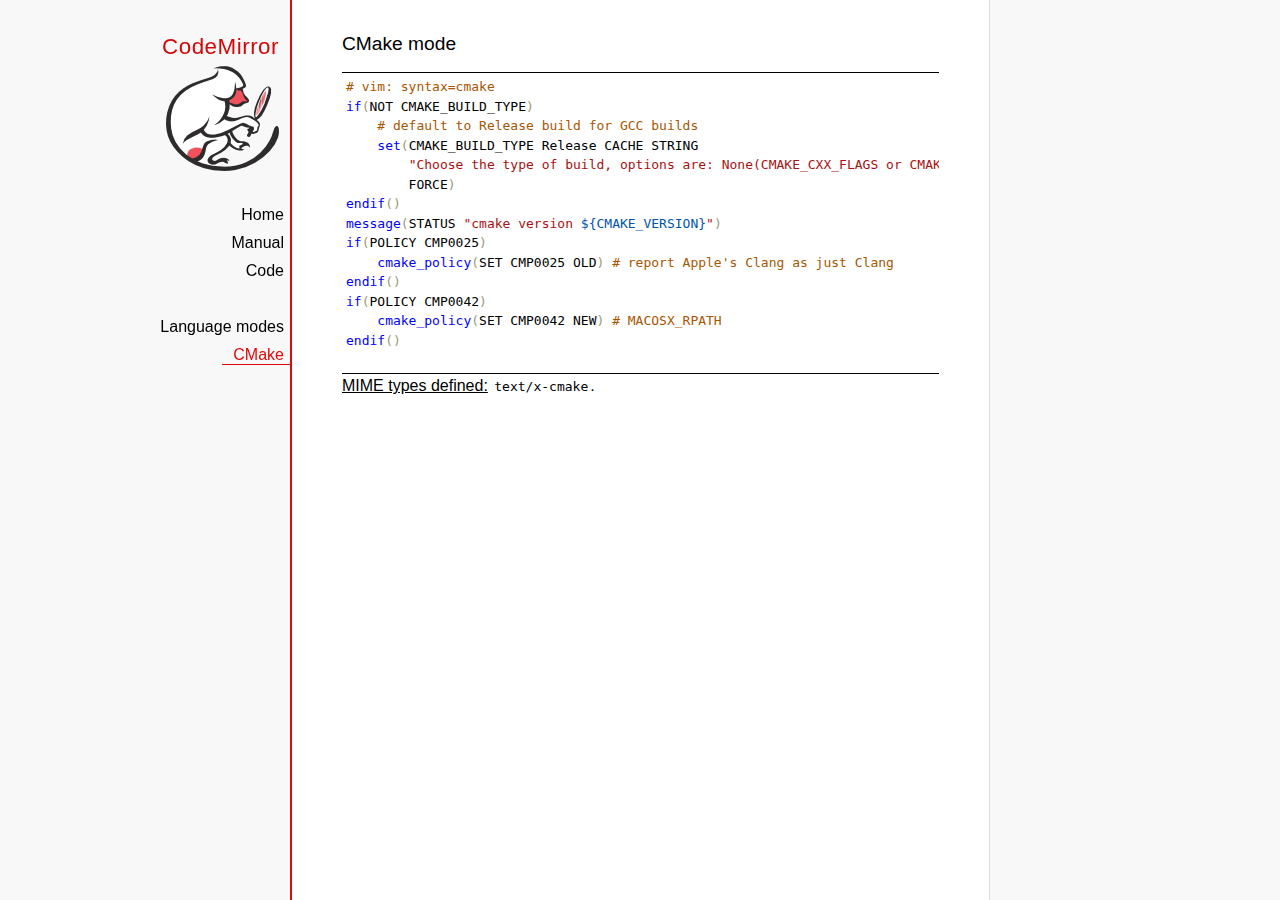
<file: main_app/static/main_app/codemirror/mode/cmake/index.html>
<!doctype html>

<title>CodeMirror: CMake mode</title>
<meta charset="utf-8"/>
<link rel=stylesheet href="../../doc/docs.css">

<link rel="stylesheet" href="../../lib/codemirror.css">
<script src="../../lib/codemirror.js"></script>
<script src="../../addon/edit/matchbrackets.js"></script>
<script src="cmake.js"></script>
<style>
      .CodeMirror {border-top: 1px solid black; border-bottom: 1px solid black;}
      .cm-s-default span.cm-arrow { color: red; }
    </style>
<div id=nav>
  <a href="http://codemirror.net"><h1>CodeMirror</h1><img id=logo src="../../doc/logo.png"></a>

  <ul>
    <li><a href="../../index.html">Home</a>
    <li><a href="../../doc/manual.html">Manual</a>
    <li><a href="https://github.com/codemirror/codemirror">Code</a>
  </ul>
  <ul>
    <li><a href="../index.html">Language modes</a>
    <li><a class=active href="#">CMake</a>
  </ul>
</div>

<article>
<h2>CMake mode</h2>
<form><textarea id="code" name="code">
# vim: syntax=cmake
if(NOT CMAKE_BUILD_TYPE)
    # default to Release build for GCC builds
    set(CMAKE_BUILD_TYPE Release CACHE STRING
        "Choose the type of build, options are: None(CMAKE_CXX_FLAGS or CMAKE_C_FLAGS used) Debug Release RelWithDebInfo MinSizeRel."
        FORCE)
endif()
message(STATUS "cmake version ${CMAKE_VERSION}")
if(POLICY CMP0025)
    cmake_policy(SET CMP0025 OLD) # report Apple's Clang as just Clang
endif()
if(POLICY CMP0042)
    cmake_policy(SET CMP0042 NEW) # MACOSX_RPATH
endif()

project (x265)
cmake_minimum_required (VERSION 2.8.8) # OBJECT libraries require 2.8.8
include(CheckIncludeFiles)
include(CheckFunctionExists)
include(CheckSymbolExists)
include(CheckCXXCompilerFlag)

# X265_BUILD must be incremented each time the public API is changed
set(X265_BUILD 48)
configure_file("${PROJECT_SOURCE_DIR}/x265.def.in"
               "${PROJECT_BINARY_DIR}/x265.def")
configure_file("${PROJECT_SOURCE_DIR}/x265_config.h.in"
               "${PROJECT_BINARY_DIR}/x265_config.h")

SET(CMAKE_MODULE_PATH "${PROJECT_SOURCE_DIR}/cmake" "${CMAKE_MODULE_PATH}")

# System architecture detection
string(TOLOWER "${CMAKE_SYSTEM_PROCESSOR}" SYSPROC)
set(X86_ALIASES x86 i386 i686 x86_64 amd64)
list(FIND X86_ALIASES "${SYSPROC}" X86MATCH)
if("${SYSPROC}" STREQUAL "" OR X86MATCH GREATER "-1")
    message(STATUS "Detected x86 target processor")
    set(X86 1)
    add_definitions(-DX265_ARCH_X86=1)
    if("${CMAKE_SIZEOF_VOID_P}" MATCHES 8)
        set(X64 1)
        add_definitions(-DX86_64=1)
    endif()
elseif(${SYSPROC} STREQUAL "armv6l")
    message(STATUS "Detected ARM target processor")
    set(ARM 1)
    add_definitions(-DX265_ARCH_ARM=1 -DHAVE_ARMV6=1)
else()
    message(STATUS "CMAKE_SYSTEM_PROCESSOR value `${CMAKE_SYSTEM_PROCESSOR}` is unknown")
    message(STATUS "Please add this value near ${CMAKE_CURRENT_LIST_FILE}:${CMAKE_CURRENT_LIST_LINE}")
endif()

if(UNIX)
    list(APPEND PLATFORM_LIBS pthread)
    find_library(LIBRT rt)
    if(LIBRT)
        list(APPEND PLATFORM_LIBS rt)
    endif()
    find_package(Numa)
    if(NUMA_FOUND)
        list(APPEND CMAKE_REQUIRED_LIBRARIES ${NUMA_LIBRARY})
        check_symbol_exists(numa_node_of_cpu numa.h NUMA_V2)
        if(NUMA_V2)
            add_definitions(-DHAVE_LIBNUMA)
            message(STATUS "libnuma found, building with support for NUMA nodes")
            list(APPEND PLATFORM_LIBS ${NUMA_LIBRARY})
            link_directories(${NUMA_LIBRARY_DIR})
            include_directories(${NUMA_INCLUDE_DIR})
        endif()
    endif()
    mark_as_advanced(LIBRT NUMA_FOUND)
endif(UNIX)

if(X64 AND NOT WIN32)
    option(ENABLE_PIC "Enable Position Independent Code" ON)
else()
    option(ENABLE_PIC "Enable Position Independent Code" OFF)
endif(X64 AND NOT WIN32)

# Compiler detection
if(CMAKE_GENERATOR STREQUAL "Xcode")
  set(XCODE 1)
endif()
if (APPLE)
  add_definitions(-DMACOS)
endif()
</textarea></form>
    <script>
      var editor = CodeMirror.fromTextArea(document.getElementById("code"), {
        mode: "text/x-cmake",
        matchBrackets: true,
        indentUnit: 4
      });
    </script>

    <p><strong>MIME types defined:</strong> <code>text/x-cmake</code>.</p>

  </article>
</file>
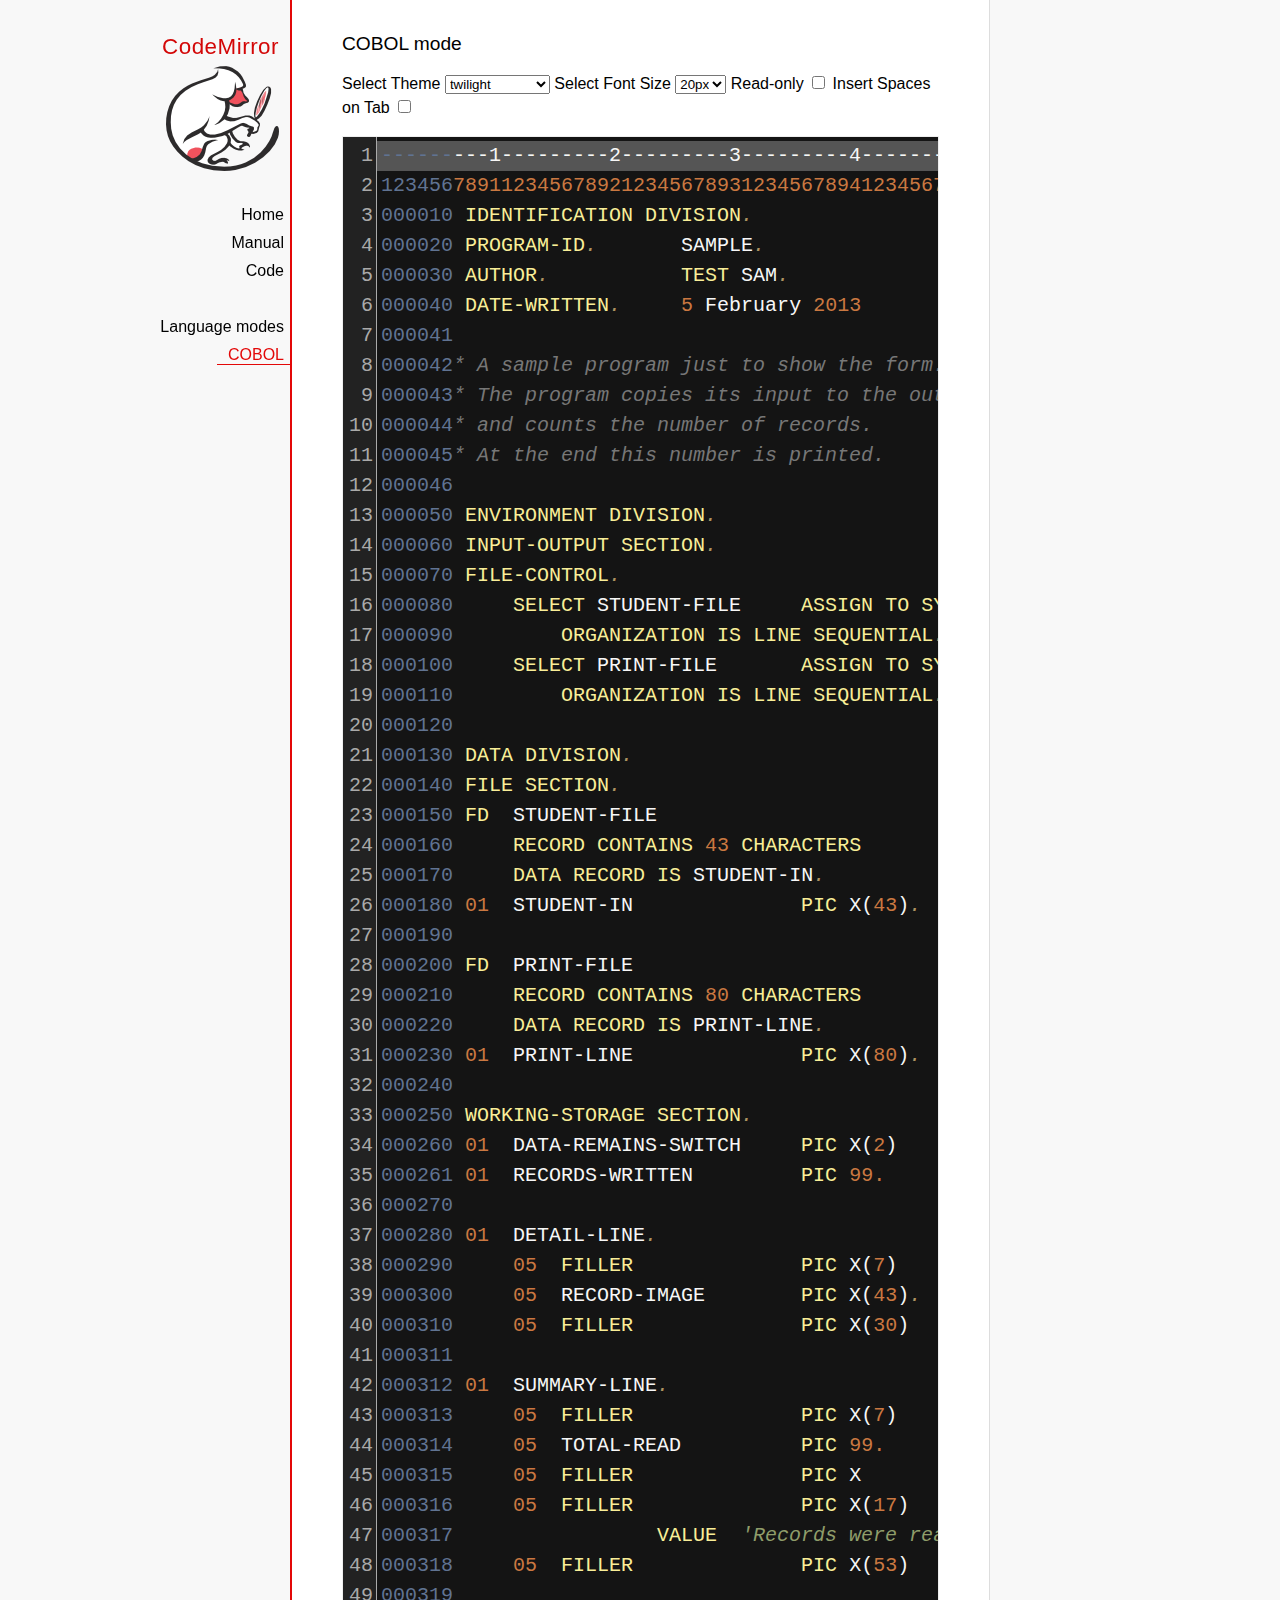
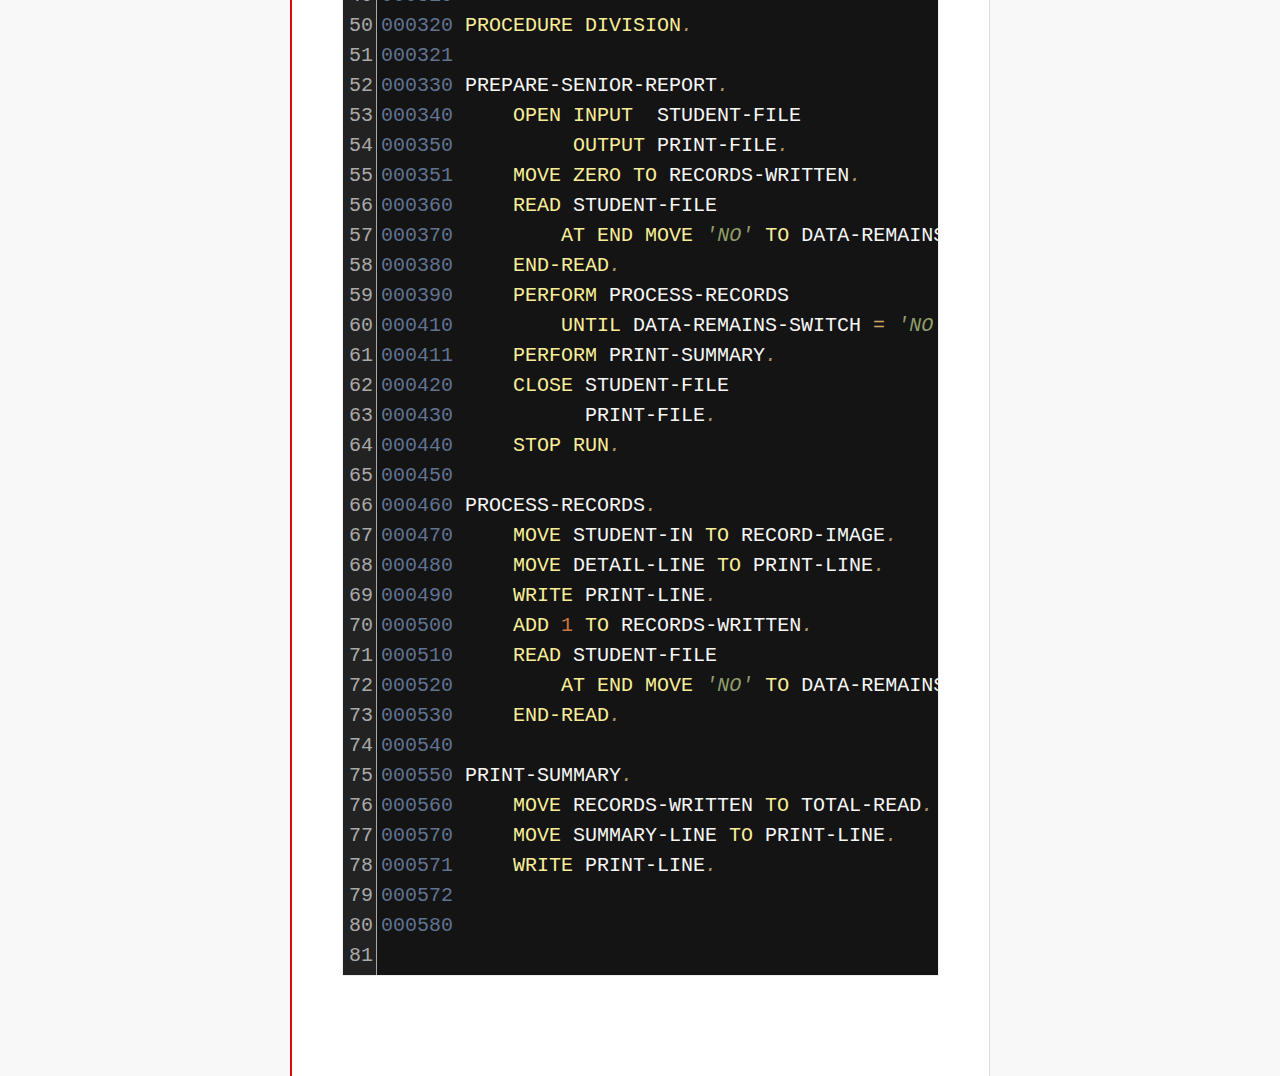
<file: main_app/static/main_app/codemirror/mode/cobol/index.html>
<!doctype html>

<title>CodeMirror: COBOL mode</title>
<meta charset="utf-8"/>
<link rel=stylesheet href="../../doc/docs.css">

<link rel="stylesheet" href="../../lib/codemirror.css">
<link rel="stylesheet" href="../../theme/neat.css">
<link rel="stylesheet" href="../../theme/elegant.css">
<link rel="stylesheet" href="../../theme/erlang-dark.css">
<link rel="stylesheet" href="../../theme/night.css">
<link rel="stylesheet" href="../../theme/monokai.css">
<link rel="stylesheet" href="../../theme/cobalt.css">
<link rel="stylesheet" href="../../theme/eclipse.css">
<link rel="stylesheet" href="../../theme/rubyblue.css">
<link rel="stylesheet" href="../../theme/lesser-dark.css">
<link rel="stylesheet" href="../../theme/xq-dark.css">
<link rel="stylesheet" href="../../theme/xq-light.css">
<link rel="stylesheet" href="../../theme/ambiance.css">
<link rel="stylesheet" href="../../theme/blackboard.css">
<link rel="stylesheet" href="../../theme/vibrant-ink.css">
<link rel="stylesheet" href="../../theme/solarized.css">
<link rel="stylesheet" href="../../theme/twilight.css">
<link rel="stylesheet" href="../../theme/midnight.css">
<link rel="stylesheet" href="../../addon/dialog/dialog.css">
<script src="../../lib/codemirror.js"></script>
<script src="../../addon/edit/matchbrackets.js"></script>
<script src="cobol.js"></script>
<script src="../../addon/selection/active-line.js"></script>
<script src="../../addon/search/search.js"></script>
<script src="../../addon/dialog/dialog.js"></script>
<script src="../../addon/search/searchcursor.js"></script>
<style>
        .CodeMirror {
          border: 1px solid #eee;
          font-size : 20px;
          height : auto !important;
        }
        .CodeMirror-activeline-background {background: #555555 !important;}
    </style>
<div id=nav>
  <a href="http://codemirror.net"><h1>CodeMirror</h1><img id=logo src="../../doc/logo.png"></a>

  <ul>
    <li><a href="../../index.html">Home</a>
    <li><a href="../../doc/manual.html">Manual</a>
    <li><a href="https://github.com/codemirror/codemirror">Code</a>
  </ul>
  <ul>
    <li><a href="../index.html">Language modes</a>
    <li><a class=active href="#">COBOL</a>
  </ul>
</div>

<article>
<h2>COBOL mode</h2>

    <p> Select Theme <select onchange="selectTheme()" id="selectTheme">
        <option>default</option>
        <option>ambiance</option>
        <option>blackboard</option>
        <option>cobalt</option>
        <option>eclipse</option>
        <option>elegant</option>
        <option>erlang-dark</option>
        <option>lesser-dark</option>
        <option>midnight</option>
        <option>monokai</option>
        <option>neat</option>
        <option>night</option>
        <option>rubyblue</option>
        <option>solarized dark</option>
        <option>solarized light</option>
        <option selected>twilight</option>
        <option>vibrant-ink</option>
        <option>xq-dark</option>
        <option>xq-light</option>
    </select>    Select Font Size <select onchange="selectFontsize()" id="selectFontSize">
          <option value="13px">13px</option>
          <option value="14px">14px</option>
          <option value="16px">16px</option>
          <option value="18px">18px</option>
          <option value="20px" selected="selected">20px</option>
          <option value="24px">24px</option>
          <option value="26px">26px</option>
          <option value="28px">28px</option>
          <option value="30px">30px</option>
          <option value="32px">32px</option>
          <option value="34px">34px</option>
          <option value="36px">36px</option>
        </select>
<label for="checkBoxReadOnly">Read-only</label>
<input type="checkbox" id="checkBoxReadOnly" onchange="selectReadOnly()">
<label for="id_tabToIndentSpace">Insert Spaces on Tab</label>
<input type="checkbox" id="id_tabToIndentSpace" onchange="tabToIndentSpace()">
</p>
<textarea id="code" name="code">
---------1---------2---------3---------4---------5---------6---------7---------8
12345678911234567892123456789312345678941234567895123456789612345678971234567898
000010 IDENTIFICATION DIVISION.                                        MODTGHERE
000020 PROGRAM-ID.       SAMPLE.
000030 AUTHOR.           TEST SAM. 
000040 DATE-WRITTEN.     5 February 2013
000041
000042* A sample program just to show the form.
000043* The program copies its input to the output,
000044* and counts the number of records.
000045* At the end this number is printed.
000046
000050 ENVIRONMENT DIVISION.
000060 INPUT-OUTPUT SECTION.
000070 FILE-CONTROL.
000080     SELECT STUDENT-FILE     ASSIGN TO SYSIN
000090         ORGANIZATION IS LINE SEQUENTIAL.
000100     SELECT PRINT-FILE       ASSIGN TO SYSOUT
000110         ORGANIZATION IS LINE SEQUENTIAL.
000120
000130 DATA DIVISION.
000140 FILE SECTION.
000150 FD  STUDENT-FILE
000160     RECORD CONTAINS 43 CHARACTERS
000170     DATA RECORD IS STUDENT-IN.
000180 01  STUDENT-IN              PIC X(43).
000190
000200 FD  PRINT-FILE
000210     RECORD CONTAINS 80 CHARACTERS
000220     DATA RECORD IS PRINT-LINE.
000230 01  PRINT-LINE              PIC X(80).
000240
000250 WORKING-STORAGE SECTION.
000260 01  DATA-REMAINS-SWITCH     PIC X(2)      VALUE SPACES.
000261 01  RECORDS-WRITTEN         PIC 99.
000270
000280 01  DETAIL-LINE.
000290     05  FILLER              PIC X(7)      VALUE SPACES.
000300     05  RECORD-IMAGE        PIC X(43).
000310     05  FILLER              PIC X(30)     VALUE SPACES.
000311 
000312 01  SUMMARY-LINE.
000313     05  FILLER              PIC X(7)      VALUE SPACES.
000314     05  TOTAL-READ          PIC 99.
000315     05  FILLER              PIC X         VALUE SPACE.
000316     05  FILLER              PIC X(17)     
000317                 VALUE  'Records were read'.
000318     05  FILLER              PIC X(53)     VALUE SPACES.
000319
000320 PROCEDURE DIVISION.
000321
000330 PREPARE-SENIOR-REPORT.
000340     OPEN INPUT  STUDENT-FILE
000350          OUTPUT PRINT-FILE.
000351     MOVE ZERO TO RECORDS-WRITTEN.
000360     READ STUDENT-FILE
000370         AT END MOVE 'NO' TO DATA-REMAINS-SWITCH
000380     END-READ.
000390     PERFORM PROCESS-RECORDS
000410         UNTIL DATA-REMAINS-SWITCH = 'NO'.
000411     PERFORM PRINT-SUMMARY.
000420     CLOSE STUDENT-FILE
000430           PRINT-FILE.
000440     STOP RUN.
000450
000460 PROCESS-RECORDS.
000470     MOVE STUDENT-IN TO RECORD-IMAGE.
000480     MOVE DETAIL-LINE TO PRINT-LINE.
000490     WRITE PRINT-LINE.
000500     ADD 1 TO RECORDS-WRITTEN.
000510     READ STUDENT-FILE
000520         AT END MOVE 'NO' TO DATA-REMAINS-SWITCH
000530     END-READ. 
000540
000550 PRINT-SUMMARY.
000560     MOVE RECORDS-WRITTEN TO TOTAL-READ.
000570     MOVE SUMMARY-LINE TO PRINT-LINE.
000571     WRITE PRINT-LINE. 
000572
000580
</textarea>
    <script>
      var editor = CodeMirror.fromTextArea(document.getElementById("code"), {
        lineNumbers: true,
        matchBrackets: true,
        mode: "text/x-cobol",
        theme : "twilight",
        styleActiveLine: true,
        showCursorWhenSelecting : true,  
      });
      function selectTheme() {
        var themeInput = document.getElementById("selectTheme");
        var theme = themeInput.options[themeInput.selectedIndex].innerHTML;
        editor.setOption("theme", theme);
      }
      function selectFontsize() {
        var fontSizeInput = document.getElementById("selectFontSize");
        var fontSize = fontSizeInput.options[fontSizeInput.selectedIndex].innerHTML;
        editor.getWrapperElement().style.fontSize = fontSize;
        editor.refresh();
      }
      function selectReadOnly() {
        editor.setOption("readOnly", document.getElementById("checkBoxReadOnly").checked);
      }
      function tabToIndentSpace() {
        if (document.getElementById("id_tabToIndentSpace").checked) {
            editor.setOption("extraKeys", {Tab: function(cm) { cm.replaceSelection("    ", "end"); }});
        } else {
            editor.setOption("extraKeys", {Tab: function(cm) { cm.replaceSelection("    ", "end"); }});
        }
      }
    </script>
  </article>
</file>
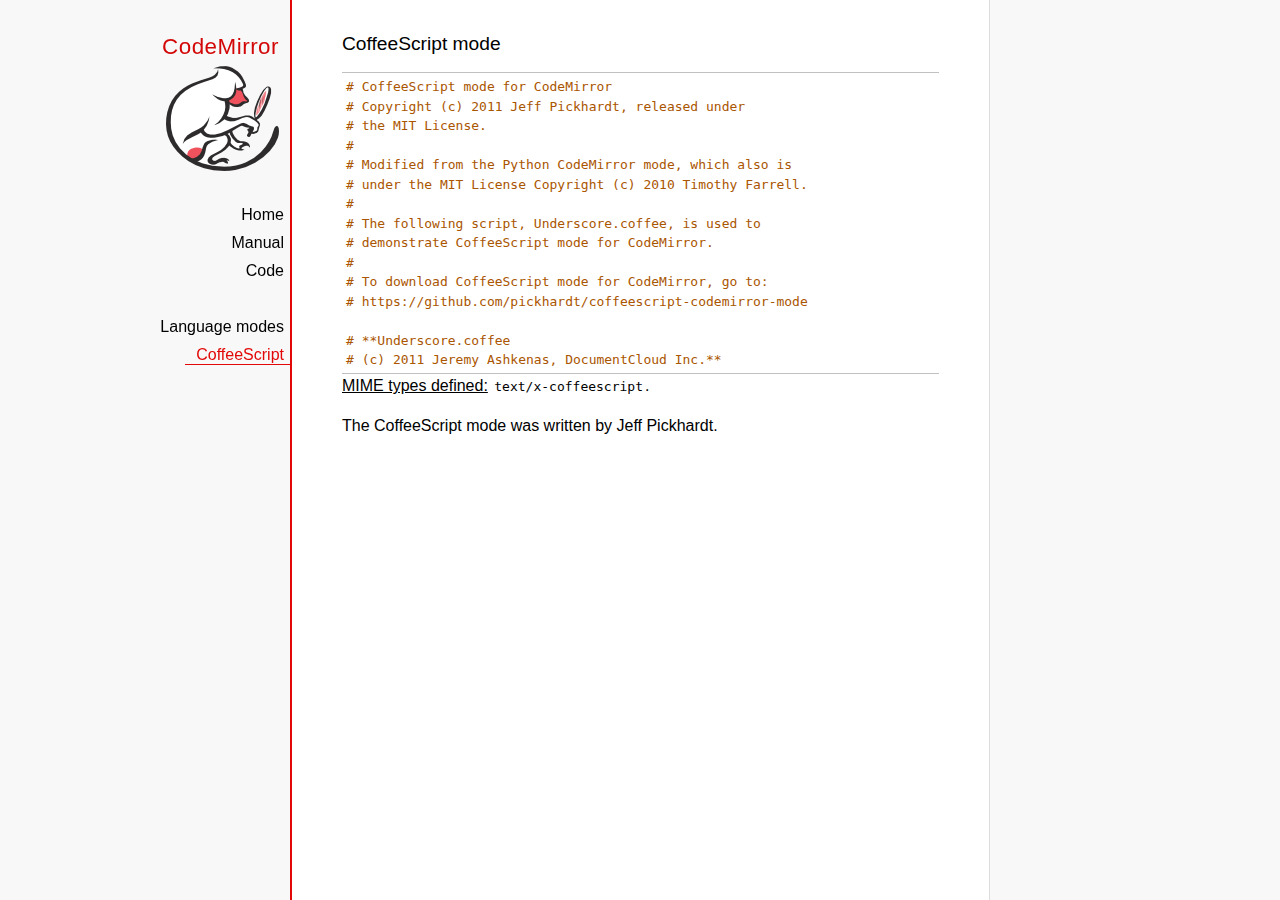
<file: main_app/static/main_app/codemirror/mode/coffeescript/index.html>
<!doctype html>

<title>CodeMirror: CoffeeScript mode</title>
<meta charset="utf-8"/>
<link rel=stylesheet href="../../doc/docs.css">

<link rel="stylesheet" href="../../lib/codemirror.css">
<script src="../../lib/codemirror.js"></script>
<script src="coffeescript.js"></script>
<style>.CodeMirror {border-top: 1px solid silver; border-bottom: 1px solid silver;}</style>
<div id=nav>
  <a href="http://codemirror.net"><h1>CodeMirror</h1><img id=logo src="../../doc/logo.png"></a>

  <ul>
    <li><a href="../../index.html">Home</a>
    <li><a href="../../doc/manual.html">Manual</a>
    <li><a href="https://github.com/codemirror/codemirror">Code</a>
  </ul>
  <ul>
    <li><a href="../index.html">Language modes</a>
    <li><a class=active href="#">CoffeeScript</a>
  </ul>
</div>

<article>
<h2>CoffeeScript mode</h2>
<form><textarea id="code" name="code">
# CoffeeScript mode for CodeMirror
# Copyright (c) 2011 Jeff Pickhardt, released under
# the MIT License.
#
# Modified from the Python CodeMirror mode, which also is 
# under the MIT License Copyright (c) 2010 Timothy Farrell.
#
# The following script, Underscore.coffee, is used to 
# demonstrate CoffeeScript mode for CodeMirror.
#
# To download CoffeeScript mode for CodeMirror, go to:
# https://github.com/pickhardt/coffeescript-codemirror-mode

# **Underscore.coffee
# (c) 2011 Jeremy Ashkenas, DocumentCloud Inc.**
# Underscore is freely distributable under the terms of the
# [MIT license](http://en.wikipedia.org/wiki/MIT_License).
# Portions of Underscore are inspired by or borrowed from
# [Prototype.js](http://prototypejs.org/api), Oliver Steele's
# [Functional](http://osteele.com), and John Resig's
# [Micro-Templating](http://ejohn.org).
# For all details and documentation:
# http://documentcloud.github.com/underscore/


# Baseline setup
# --------------

# Establish the root object, `window` in the browser, or `global` on the server.
root = this


# Save the previous value of the `_` variable.
previousUnderscore = root._

### Multiline
    comment
###

# Establish the object that gets thrown to break out of a loop iteration.
# `StopIteration` is SOP on Mozilla.
breaker = if typeof(StopIteration) is 'undefined' then '__break__' else StopIteration


#### Docco style single line comment (title)


# Helper function to escape **RegExp** contents, because JS doesn't have one.
escapeRegExp = (string) -> string.replace(/([.*+?^${}()|[\]\/\\])/g, '\\$1')


# Save bytes in the minified (but not gzipped) version:
ArrayProto = Array.prototype
ObjProto = Object.prototype


# Create quick reference variables for speed access to core prototypes.
slice = ArrayProto.slice
unshift = ArrayProto.unshift
toString = ObjProto.toString
hasOwnProperty = ObjProto.hasOwnProperty
propertyIsEnumerable = ObjProto.propertyIsEnumerable


# All **ECMA5** native implementations we hope to use are declared here.
nativeForEach = ArrayProto.forEach
nativeMap = ArrayProto.map
nativeReduce = ArrayProto.reduce
nativeReduceRight = ArrayProto.reduceRight
nativeFilter = ArrayProto.filter
nativeEvery = ArrayProto.every
nativeSome = ArrayProto.some
nativeIndexOf = ArrayProto.indexOf
nativeLastIndexOf = ArrayProto.lastIndexOf
nativeIsArray = Array.isArray
nativeKeys = Object.keys


# Create a safe reference to the Underscore object for use below.
_ = (obj) -> new wrapper(obj)


# Export the Underscore object for **CommonJS**.
if typeof(exports) != 'undefined' then exports._ = _


# Export Underscore to global scope.
root._ = _


# Current version.
_.VERSION = '1.1.0'


# Collection Functions
# --------------------

# The cornerstone, an **each** implementation.
# Handles objects implementing **forEach**, arrays, and raw objects.
_.each = (obj, iterator, context) ->
  try
    if nativeForEach and obj.forEach is nativeForEach
      obj.forEach iterator, context
    else if _.isNumber obj.length
      iterator.call context, obj[i], i, obj for i in [0...obj.length]
    else
      iterator.call context, val, key, obj for own key, val of obj
  catch e
    throw e if e isnt breaker
  obj


# Return the results of applying the iterator to each element. Use JavaScript
# 1.6's version of **map**, if possible.
_.map = (obj, iterator, context) ->
  return obj.map(iterator, context) if nativeMap and obj.map is nativeMap
  results = []
  _.each obj, (value, index, list) ->
    results.push iterator.call context, value, index, list
  results


# **Reduce** builds up a single result from a list of values. Also known as
# **inject**, or **foldl**. Uses JavaScript 1.8's version of **reduce**, if possible.
_.reduce = (obj, iterator, memo, context) ->
  if nativeReduce and obj.reduce is nativeReduce
    iterator = _.bind iterator, context if context
    return obj.reduce iterator, memo
  _.each obj, (value, index, list) ->
    memo = iterator.call context, memo, value, index, list
  memo


# The right-associative version of **reduce**, also known as **foldr**. Uses
# JavaScript 1.8's version of **reduceRight**, if available.
_.reduceRight = (obj, iterator, memo, context) ->
  if nativeReduceRight and obj.reduceRight is nativeReduceRight
    iterator = _.bind iterator, context if context
    return obj.reduceRight iterator, memo
  reversed = _.clone(_.toArray(obj)).reverse()
  _.reduce reversed, iterator, memo, context


# Return the first value which passes a truth test.
_.detect = (obj, iterator, context) ->
  result = null
  _.each obj, (value, index, list) ->
    if iterator.call context, value, index, list
      result = value
      _.breakLoop()
  result


# Return all the elements that pass a truth test. Use JavaScript 1.6's
# **filter**, if it exists.
_.filter = (obj, iterator, context) ->
  return obj.filter iterator, context if nativeFilter and obj.filter is nativeFilter
  results = []
  _.each obj, (value, index, list) ->
    results.push value if iterator.call context, value, index, list
  results


# Return all the elements for which a truth test fails.
_.reject = (obj, iterator, context) ->
  results = []
  _.each obj, (value, index, list) ->
    results.push value if not iterator.call context, value, index, list
  results


# Determine whether all of the elements match a truth test. Delegate to
# JavaScript 1.6's **every**, if it is present.
_.every = (obj, iterator, context) ->
  iterator ||= _.identity
  return obj.every iterator, context if nativeEvery and obj.every is nativeEvery
  result = true
  _.each obj, (value, index, list) ->
    _.breakLoop() unless (result = result and iterator.call(context, value, index, list))
  result


# Determine if at least one element in the object matches a truth test. Use
# JavaScript 1.6's **some**, if it exists.
_.some = (obj, iterator, context) ->
  iterator ||= _.identity
  return obj.some iterator, context if nativeSome and obj.some is nativeSome
  result = false
  _.each obj, (value, index, list) ->
    _.breakLoop() if (result = iterator.call(context, value, index, list))
  result


# Determine if a given value is included in the array or object,
# based on `===`.
_.include = (obj, target) ->
  return _.indexOf(obj, target) isnt -1 if nativeIndexOf and obj.indexOf is nativeIndexOf
  return true for own key, val of obj when val is target
  false


# Invoke a method with arguments on every item in a collection.
_.invoke = (obj, method) ->
  args = _.rest arguments, 2
  (if method then val[method] else val).apply(val, args) for val in obj


# Convenience version of a common use case of **map**: fetching a property.
_.pluck = (obj, key) ->
  _.map(obj, (val) -> val[key])


# Return the maximum item or (item-based computation).
_.max = (obj, iterator, context) ->
  return Math.max.apply(Math, obj) if not iterator and _.isArray(obj)
  result = computed: -Infinity
  _.each obj, (value, index, list) ->
    computed = if iterator then iterator.call(context, value, index, list) else value
    computed >= result.computed and (result = {value: value, computed: computed})
  result.value


# Return the minimum element (or element-based computation).
_.min = (obj, iterator, context) ->
  return Math.min.apply(Math, obj) if not iterator and _.isArray(obj)
  result = computed: Infinity
  _.each obj, (value, index, list) ->
    computed = if iterator then iterator.call(context, value, index, list) else value
    computed < result.computed and (result = {value: value, computed: computed})
  result.value


# Sort the object's values by a criterion produced by an iterator.
_.sortBy = (obj, iterator, context) ->
  _.pluck(((_.map obj, (value, index, list) ->
    {value: value, criteria: iterator.call(context, value, index, list)}
  ).sort((left, right) ->
    a = left.criteria; b = right.criteria
    if a < b then -1 else if a > b then 1 else 0
  )), 'value')


# Use a comparator function to figure out at what index an object should
# be inserted so as to maintain order. Uses binary search.
_.sortedIndex = (array, obj, iterator) ->
  iterator ||= _.identity
  low = 0
  high = array.length
  while low < high
    mid = (low + high) >> 1
    if iterator(array[mid]) < iterator(obj) then low = mid + 1 else high = mid
  low


# Convert anything iterable into a real, live array.
_.toArray = (iterable) ->
  return [] if (!iterable)
  return iterable.toArray() if (iterable.toArray)
  return iterable if (_.isArray(iterable))
  return slice.call(iterable) if (_.isArguments(iterable))
  _.values(iterable)


# Return the number of elements in an object.
_.size = (obj) -> _.toArray(obj).length


# Array Functions
# ---------------

# Get the first element of an array. Passing `n` will return the first N
# values in the array. Aliased as **head**. The `guard` check allows it to work
# with **map**.
_.first = (array, n, guard) ->
  if n and not guard then slice.call(array, 0, n) else array[0]


# Returns everything but the first entry of the array. Aliased as **tail**.
# Especially useful on the arguments object. Passing an `index` will return
# the rest of the values in the array from that index onward. The `guard`
# check allows it to work with **map**.
_.rest = (array, index, guard) ->
  slice.call(array, if _.isUndefined(index) or guard then 1 else index)


# Get the last element of an array.
_.last = (array) -> array[array.length - 1]


# Trim out all falsy values from an array.
_.compact = (array) -> item for item in array when item


# Return a completely flattened version of an array.
_.flatten = (array) ->
  _.reduce array, (memo, value) ->
    return memo.concat(_.flatten(value)) if _.isArray value
    memo.push value
    memo
  , []


# Return a version of the array that does not contain the specified value(s).
_.without = (array) ->
  values = _.rest arguments
  val for val in _.toArray(array) when not _.include values, val


# Produce a duplicate-free version of the array. If the array has already
# been sorted, you have the option of using a faster algorithm.
_.uniq = (array, isSorted) ->
  memo = []
  for el, i in _.toArray array
    memo.push el if i is 0 || (if isSorted is true then _.last(memo) isnt el else not _.include(memo, el))
  memo


# Produce an array that contains every item shared between all the
# passed-in arrays.
_.intersect = (array) ->
  rest = _.rest arguments
  _.select _.uniq(array), (item) ->
    _.all rest, (other) ->
      _.indexOf(other, item) >= 0


# Zip together multiple lists into a single array -- elements that share
# an index go together.
_.zip = ->
  length = _.max _.pluck arguments, 'length'
  results = new Array length
  for i in [0...length]
    results[i] = _.pluck arguments, String i
  results


# If the browser doesn't supply us with **indexOf** (I'm looking at you, MSIE),
# we need this function. Return the position of the first occurrence of an
# item in an array, or -1 if the item is not included in the array.
_.indexOf = (array, item) ->
  return array.indexOf item if nativeIndexOf and array.indexOf is nativeIndexOf
  i = 0; l = array.length
  while l - i
    if array[i] is item then return i else i++
  -1


# Provide JavaScript 1.6's **lastIndexOf**, delegating to the native function,
# if possible.
_.lastIndexOf = (array, item) ->
  return array.lastIndexOf(item) if nativeLastIndexOf and array.lastIndexOf is nativeLastIndexOf
  i = array.length
  while i
    if array[i] is item then return i else i--
  -1


# Generate an integer Array containing an arithmetic progression. A port of
# [the native Python **range** function](http://docs.python.org/library/functions.html#range).
_.range = (start, stop, step) ->
  a = arguments
  solo = a.length <= 1
  i = start = if solo then 0 else a[0]
  stop = if solo then a[0] else a[1]
  step = a[2] or 1
  len = Math.ceil((stop - start) / step)
  return [] if len <= 0
  range = new Array len
  idx = 0
  loop
    return range if (if step > 0 then i - stop else stop - i) >= 0
    range[idx] = i
    idx++
    i+= step


# Function Functions
# ------------------

# Create a function bound to a given object (assigning `this`, and arguments,
# optionally). Binding with arguments is also known as **curry**.
_.bind = (func, obj) ->
  args = _.rest arguments, 2
  -> func.apply obj or root, args.concat arguments


# Bind all of an object's methods to that object. Useful for ensuring that
# all callbacks defined on an object belong to it.
_.bindAll = (obj) ->
  funcs = if arguments.length > 1 then _.rest(arguments) else _.functions(obj)
  _.each funcs, (f) -> obj[f] = _.bind obj[f], obj
  obj


# Delays a function for the given number of milliseconds, and then calls
# it with the arguments supplied.
_.delay = (func, wait) ->
  args = _.rest arguments, 2
  setTimeout((-> func.apply(func, args)), wait)


# Memoize an expensive function by storing its results.
_.memoize = (func, hasher) ->
  memo = {}
  hasher or= _.identity
  ->
    key = hasher.apply this, arguments
    return memo[key] if key of memo
    memo[key] = func.apply this, arguments


# Defers a function, scheduling it to run after the current call stack has
# cleared.
_.defer = (func) ->
  _.delay.apply _, [func, 1].concat _.rest arguments


# Returns the first function passed as an argument to the second,
# allowing you to adjust arguments, run code before and after, and
# conditionally execute the original function.
_.wrap = (func, wrapper) ->
  -> wrapper.apply wrapper, [func].concat arguments


# Returns a function that is the composition of a list of functions, each
# consuming the return value of the function that follows.
_.compose = ->
  funcs = arguments
  ->
    args = arguments
    for i in [funcs.length - 1..0] by -1
      args = [funcs[i].apply(this, args)]
    args[0]


# Object Functions
# ----------------

# Retrieve the names of an object's properties.
_.keys = nativeKeys or (obj) ->
  return _.range 0, obj.length if _.isArray(obj)
  key for key, val of obj


# Retrieve the values of an object's properties.
_.values = (obj) ->
  _.map obj, _.identity


# Return a sorted list of the function names available in Underscore.
_.functions = (obj) ->
  _.filter(_.keys(obj), (key) -> _.isFunction(obj[key])).sort()


# Extend a given object with all of the properties in a source object.
_.extend = (obj) ->
  for source in _.rest(arguments)
    obj[key] = val for key, val of source
  obj


# Create a (shallow-cloned) duplicate of an object.
_.clone = (obj) ->
  return obj.slice 0 if _.isArray obj
  _.extend {}, obj


# Invokes interceptor with the obj, and then returns obj.
# The primary purpose of this method is to "tap into" a method chain,
# in order to perform operations on intermediate results within
 the chain.
_.tap = (obj, interceptor) ->
  interceptor obj
  obj


# Perform a deep comparison to check if two objects are equal.
_.isEqual = (a, b) ->
  # Check object identity.
  return true if a is b
  # Different types?
  atype = typeof(a); btype = typeof(b)
  return false if atype isnt btype
  # Basic equality test (watch out for coercions).
  return true if `a == b`
  # One is falsy and the other truthy.
  return false if (!a and b) or (a and !b)
  # One of them implements an `isEqual()`?
  return a.isEqual(b) if a.isEqual
  # Check dates' integer values.
  return a.getTime() is b.getTime() if _.isDate(a) and _.isDate(b)
  # Both are NaN?
  return false if _.isNaN(a) and _.isNaN(b)
  # Compare regular expressions.
  if _.isRegExp(a) and _.isRegExp(b)
    return a.source is b.source and
           a.global is b.global and
           a.ignoreCase is b.ignoreCase and
           a.multiline is b.multiline
  # If a is not an object by this point, we can't handle it.
  return false if atype isnt 'object'
  # Check for different array lengths before comparing contents.
  return false if a.length and (a.length isnt b.length)
  # Nothing else worked, deep compare the contents.
  aKeys = _.keys(a); bKeys = _.keys(b)
  # Different object sizes?
  return false if aKeys.length isnt bKeys.length
  # Recursive comparison of contents.
  return false for key, val of a when !(key of b) or !_.isEqual(val, b[key])
  true


# Is a given array or object empty?
_.isEmpty = (obj) ->
  return obj.length is 0 if _.isArray(obj) or _.isString(obj)
  return false for own key of obj
  true


# Is a given value a DOM element?
_.isElement = (obj) -> obj and obj.nodeType is 1


# Is a given value an array?
_.isArray = nativeIsArray or (obj) -> !!(obj and obj.concat and obj.unshift and not obj.callee)


# Is a given variable an arguments object?
_.isArguments = (obj) -> obj and obj.callee


# Is the given value a function?
_.isFunction = (obj) -> !!(obj and obj.constructor and obj.call and obj.apply)


# Is the given value a string?
_.isString = (obj) -> !!(obj is '' or (obj and obj.charCodeAt and obj.substr))


# Is a given value a number?
_.isNumber = (obj) -> (obj is +obj) or toString.call(obj) is '[object Number]'


# Is a given value a boolean?
_.isBoolean = (obj) -> obj is true or obj is false


# Is a given value a Date?
_.isDate = (obj) -> !!(obj and obj.getTimezoneOffset and obj.setUTCFullYear)


# Is the given value a regular expression?
_.isRegExp = (obj) -> !!(obj and obj.exec and (obj.ignoreCase or obj.ignoreCase is false))


# Is the given value NaN -- this one is interesting. `NaN != NaN`, and
# `isNaN(undefined) == true`, so we make sure it's a number first.
_.isNaN = (obj) -> _.isNumber(obj) and window.isNaN(obj)


# Is a given value equal to null?
_.isNull = (obj) -> obj is null


# Is a given variable undefined?
_.isUndefined = (obj) -> typeof obj is 'undefined'


# Utility Functions
# -----------------

# Run Underscore.js in noConflict mode, returning the `_` variable to its
# previous owner. Returns a reference to the Underscore object.
_.noConflict = ->
  root._ = previousUnderscore
  this


# Keep the identity function around for default iterators.
_.identity = (value) -> value


# Run a function `n` times.
_.times = (n, iterator, context) ->
  iterator.call context, i for i in [0...n]


# Break out of the middle of an iteration.
_.breakLoop = -> throw breaker


# Add your own custom functions to the Underscore object, ensuring that
# they're correctly added to the OOP wrapper as well.
_.mixin = (obj) ->
  for name in _.functions(obj)
    addToWrapper name, _[name] = obj[name]


# Generate a unique integer id (unique within the entire client session).
# Useful for temporary DOM ids.
idCounter = 0
_.uniqueId = (prefix) ->
  (prefix or '') + idCounter++


# By default, Underscore uses **ERB**-style template delimiters, change the
# following template settings to use alternative delimiters.
_.templateSettings = {
  start: '<%'
  end: '%>'
  interpolate: /<%=(.+?)%>/g
}


# JavaScript templating a-la **ERB**, pilfered from John Resig's
# *Secrets of the JavaScript Ninja*, page 83.
# Single-quote fix from Rick Strahl.
# With alterations for arbitrary delimiters, and to preserve whitespace.
_.template = (str, data) ->
  c = _.templateSettings
  endMatch = new RegExp("'(?=[^"+c.end.substr(0, 1)+"]*"+escapeRegExp(c.end)+")","g")
  fn = new Function 'obj',
    'var p=[],print=function(){p.push.apply(p,arguments);};' +
    'with(obj||{}){p.push(\'' +
    str.replace(/\r/g, '\\r')
       .replace(/\n/g, '\\n')
       .replace(/\t/g, '\\t')
       .replace(endMatch,"���")
       .split("'").join("\\'")
       .split("���").join("'")
       .replace(c.interpolate, "',$1,'")
       .split(c.start).join("');")
       .split(c.end).join("p.push('") +
       "');}return p.join('');"
  if data then fn(data) else fn


# Aliases
# -------

_.forEach = _.each
_.foldl = _.inject = _.reduce
_.foldr = _.reduceRight
_.select = _.filter
_.all = _.every
_.any = _.some
_.contains = _.include
_.head = _.first
_.tail = _.rest
_.methods = _.functions


# Setup the OOP Wrapper
# ---------------------

# If Underscore is called as a function, it returns a wrapped object that
# can be used OO-style. This wrapper holds altered versions of all the
# underscore functions. Wrapped objects may be chained.
wrapper = (obj) ->
  this._wrapped = obj
  this


# Helper function to continue chaining intermediate results.
result = (obj, chain) ->
  if chain then _(obj).chain() else obj


# A method to easily add functions to the OOP wrapper.
addToWrapper = (name, func) ->
  wrapper.prototype[name] = ->
    args = _.toArray arguments
    unshift.call args, this._wrapped
    result func.apply(_, args), this._chain


# Add all ofthe Underscore functions to the wrapper object.
_.mixin _


# Add all mutator Array functions to the wrapper.
_.each ['pop', 'push', 'reverse', 'shift', 'sort', 'splice', 'unshift'], (name) ->
  method = Array.prototype[name]
  wrapper.prototype[name] = ->
    method.apply(this._wrapped, arguments)
    result(this._wrapped, this._chain)


# Add all accessor Array functions to the wrapper.
_.each ['concat', 'join', 'slice'], (name) ->
  method = Array.prototype[name]
  wrapper.prototype[name] = ->
    result(method.apply(this._wrapped, arguments), this._chain)


# Start chaining a wrapped Underscore object.
wrapper::chain = ->
  this._chain = true
  this


# Extracts the result from a wrapped and chained object.
wrapper::value = -> this._wrapped
</textarea></form>
    <script>
      var editor = CodeMirror.fromTextArea(document.getElementById("code"), {});
    </script>

    <p><strong>MIME types defined:</strong> <code>text/x-coffeescript</code>.</p>

    <p>The CoffeeScript mode was written by Jeff Pickhardt.</p>

  </article>
</file>
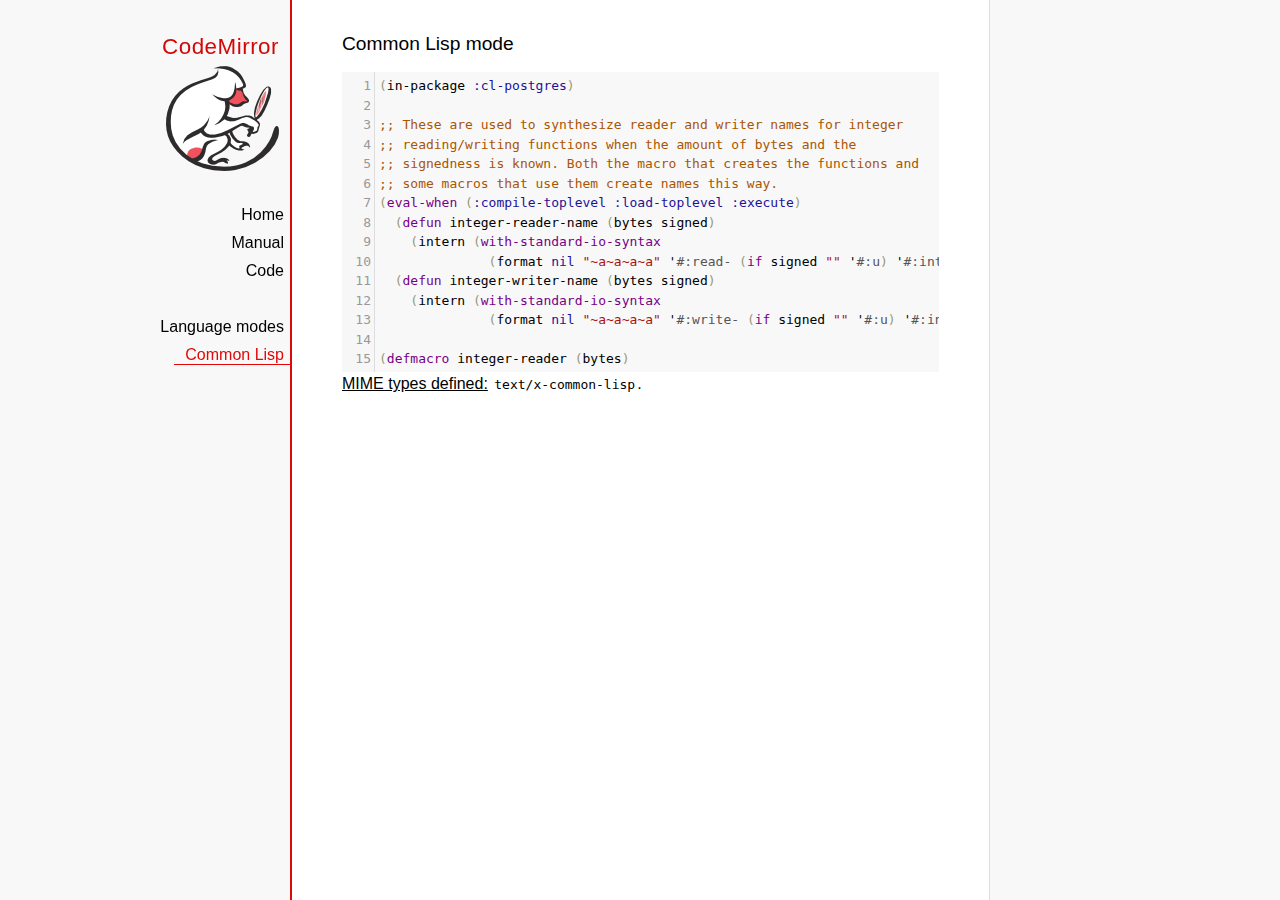
<file: main_app/static/main_app/codemirror/mode/commonlisp/index.html>
<!doctype html>

<title>CodeMirror: Common Lisp mode</title>
<meta charset="utf-8"/>
<link rel=stylesheet href="../../doc/docs.css">

<link rel="stylesheet" href="../../lib/codemirror.css">
<script src="../../lib/codemirror.js"></script>
<script src="commonlisp.js"></script>
<style>.CodeMirror {background: #f8f8f8;}</style>
<div id=nav>
  <a href="http://codemirror.net"><h1>CodeMirror</h1><img id=logo src="../../doc/logo.png"></a>

  <ul>
    <li><a href="../../index.html">Home</a>
    <li><a href="../../doc/manual.html">Manual</a>
    <li><a href="https://github.com/codemirror/codemirror">Code</a>
  </ul>
  <ul>
    <li><a href="../index.html">Language modes</a>
    <li><a class=active href="#">Common Lisp</a>
  </ul>
</div>

<article>
<h2>Common Lisp mode</h2>
<form><textarea id="code" name="code">(in-package :cl-postgres)

;; These are used to synthesize reader and writer names for integer
;; reading/writing functions when the amount of bytes and the
;; signedness is known. Both the macro that creates the functions and
;; some macros that use them create names this way.
(eval-when (:compile-toplevel :load-toplevel :execute)
  (defun integer-reader-name (bytes signed)
    (intern (with-standard-io-syntax
              (format nil "~a~a~a~a" '#:read- (if signed "" '#:u) '#:int bytes))))
  (defun integer-writer-name (bytes signed)
    (intern (with-standard-io-syntax
              (format nil "~a~a~a~a" '#:write- (if signed "" '#:u) '#:int bytes)))))

(defmacro integer-reader (bytes)
  "Create a function to read integers from a binary stream."
  (let ((bits (* bytes 8)))
    (labels ((return-form (signed)
               (if signed
                   `(if (logbitp ,(1- bits) result)
                        (dpb result (byte ,(1- bits) 0) -1)
                        result)
                   `result))
             (generate-reader (signed)
               `(defun ,(integer-reader-name bytes signed) (socket)
                  (declare (type stream socket)
                           #.*optimize*)
                  ,(if (= bytes 1)
                       `(let ((result (the (unsigned-byte 8) (read-byte socket))))
                          (declare (type (unsigned-byte 8) result))
                          ,(return-form signed))
                       `(let ((result 0))
                          (declare (type (unsigned-byte ,bits) result))
                          ,@(loop :for byte :from (1- bytes) :downto 0
                                   :collect `(setf (ldb (byte 8 ,(* 8 byte)) result)
                                                   (the (unsigned-byte 8) (read-byte socket))))
                          ,(return-form signed))))))
      `(progn
;; This causes weird errors on SBCL in some circumstances. Disabled for now.
;;         (declaim (inline ,(integer-reader-name bytes t)
;;                          ,(integer-reader-name bytes nil)))
         (declaim (ftype (function (t) (signed-byte ,bits))
                         ,(integer-reader-name bytes t)))
         ,(generate-reader t)
         (declaim (ftype (function (t) (unsigned-byte ,bits))
                         ,(integer-reader-name bytes nil)))
         ,(generate-reader nil)))))

(defmacro integer-writer (bytes)
  "Create a function to write integers to a binary stream."
  (let ((bits (* 8 bytes)))
    `(progn
      (declaim (inline ,(integer-writer-name bytes t)
                       ,(integer-writer-name bytes nil)))
      (defun ,(integer-writer-name bytes nil) (socket value)
        (declare (type stream socket)
                 (type (unsigned-byte ,bits) value)
                 #.*optimize*)
        ,@(if (= bytes 1)
              `((write-byte value socket))
              (loop :for byte :from (1- bytes) :downto 0
                    :collect `(write-byte (ldb (byte 8 ,(* byte 8)) value)
                               socket)))
        (values))
      (defun ,(integer-writer-name bytes t) (socket value)
        (declare (type stream socket)
                 (type (signed-byte ,bits) value)
                 #.*optimize*)
        ,@(if (= bytes 1)
              `((write-byte (ldb (byte 8 0) value) socket))
              (loop :for byte :from (1- bytes) :downto 0
                    :collect `(write-byte (ldb (byte 8 ,(* byte 8)) value)
                               socket)))
        (values)))))

;; All the instances of the above that we need.

(integer-reader 1)
(integer-reader 2)
(integer-reader 4)
(integer-reader 8)

(integer-writer 1)
(integer-writer 2)
(integer-writer 4)

(defun write-bytes (socket bytes)
  "Write a byte-array to a stream."
  (declare (type stream socket)
           (type (simple-array (unsigned-byte 8)) bytes)
           #.*optimize*)
  (write-sequence bytes socket))

(defun write-str (socket string)
  "Write a null-terminated string to a stream \(encoding it when UTF-8
support is enabled.)."
  (declare (type stream socket)
           (type string string)
           #.*optimize*)
  (enc-write-string string socket)
  (write-uint1 socket 0))

(declaim (ftype (function (t unsigned-byte)
                          (simple-array (unsigned-byte 8) (*)))
                read-bytes))
(defun read-bytes (socket length)
  "Read a byte array of the given length from a stream."
  (declare (type stream socket)
           (type fixnum length)
           #.*optimize*)
  (let ((result (make-array length :element-type '(unsigned-byte 8))))
    (read-sequence result socket)
    result))

(declaim (ftype (function (t) string) read-str))
(defun read-str (socket)
  "Read a null-terminated string from a stream. Takes care of encoding
when UTF-8 support is enabled."
  (declare (type stream socket)
           #.*optimize*)
  (enc-read-string socket :null-terminated t))

(defun skip-bytes (socket length)
  "Skip a given number of bytes in a binary stream."
  (declare (type stream socket)
           (type (unsigned-byte 32) length)
           #.*optimize*)
  (dotimes (i length)
    (read-byte socket)))

(defun skip-str (socket)
  "Skip a null-terminated string."
  (declare (type stream socket)
           #.*optimize*)
  (loop :for char :of-type fixnum = (read-byte socket)
        :until (zerop char)))

(defun ensure-socket-is-closed (socket &amp;key abort)
  (when (open-stream-p socket)
    (handler-case
        (close socket :abort abort)
      (error (error)
        (warn "Ignoring the error which happened while trying to close PostgreSQL socket: ~A" error)))))
</textarea></form>
    <script>
      var editor = CodeMirror.fromTextArea(document.getElementById("code"), {lineNumbers: true});
    </script>

    <p><strong>MIME types defined:</strong> <code>text/x-common-lisp</code>.</p>

  </article>
</file>
<file: main_app/static/main_app/codemirror/doc/docs.css>
@font-face {
  font-family: 'Source Sans Pro';
  font-style: normal;
  font-weight: 400;
  src: local('Source Sans Pro'), local('SourceSansPro-Regular'), url(//themes.googleusercontent.com/static/fonts/sourcesanspro/v5/ODelI1aHBYDBqgeIAH2zlBM0YzuT7MdOe03otPbuUS0.woff) format('woff');
}

body, html { margin: 0; padding: 0; height: 100%; }
section, article { display: block; padding: 0; }

body {
  background: #f8f8f8;
  font-family: 'Source Sans Pro', Helvetica, Arial, sans-serif;
  line-height: 1.5;
}

p { margin-top: 0; }

h2, h3, h1 {
  font-weight: normal;
  margin-bottom: .7em;
}
h1 { font-size: 140%; }
h2 { font-size: 120%; }
h3 { font-size: 110%; }
article > h2:first-child, section:first-child > h2 { margin-top: 0; }

#nav h1 {
  margin-right: 12px;
  margin-top: 0;
  margin-bottom: 2px;
  color: #d30707;
  letter-spacing: .5px;
}

a, a:visited, a:link, .quasilink {
  color: #A21313;
  text-decoration: none;
}

em {
  padding-right: 2px;
}

.quasilink {
  cursor: pointer;
}

article {
  max-width: 700px;
  margin: 0 0 0 160px;
  border-left: 2px solid #E30808;
  border-right: 1px solid #ddd;
  padding: 30px 50px 100px 50px;
  background: white;
  z-index: 2;
  position: relative;
  min-height: 100%;
  box-sizing: border-box;
  -moz-box-sizing: border-box;
}

#nav {
  position: fixed;
  padding-top: 30px;
  max-height: 100%;
  box-sizing: -moz-border-box;
  box-sizing: border-box;
  overflow-y: auto;
  left: 0; right: none;
  width: 160px;
  text-align: right;
  z-index: 1;
}

@media screen and (min-width: 1000px) {
  article {
    margin: 0 auto;
  }
  #nav {
    right: 50%;
    width: auto;
    border-right: 349px solid transparent;
  }
}

#nav ul {
  display: block;
  margin: 0; padding: 0;
  margin-bottom: 32px;
}

#nav li {
  display: block;
  margin-bottom: 4px;
}

#nav li ul {
  font-size: 80%;
  margin-bottom: 0;
  display: none;
}

#nav li.active ul {
  display: block;
}

#nav li li a {
  padding-right: 20px;
  display: inline-block;
}

#nav ul a {
  color: black;
  padding: 0 7px 1px 11px;
}

#nav ul a.active, #nav ul a:hover {
  border-bottom: 1px solid #E30808;
  margin-bottom: -1px;
  color: #E30808;
}

#logo {
  border: 0;
  margin-right: 12px;
  margin-bottom: 25px;
}

section {
  border-top: 1px solid #E30808;
  margin: 1.5em 0;
}

section.first {
  border: none;
  margin-top: 0;
}

#demo {
  position: relative;
}

#demolist {
  position: absolute;
  right: 5px;
  top: 5px;
  z-index: 25;
}

.yinyang {
  position: absolute;
  top: -10px;
  left: 0; right: 0;
  margin: auto;
  display: block;
  height: 120px;
}

.actions {
  margin: 1em 0 0;
  min-height: 100px;
  position: relative;
}

.actionspicture {
  pointer-events: none;
  position: absolute;
  height: 100px;
  top: 0; left: 0; right: 0;
}

.actionlink {
  pointer-events: auto;
  font-family: arial;
  font-size: 80%;
  font-weight: bold;
  position: absolute;
  top: 0; bottom: 0;
  line-height: 1;
  height: 1em;
  margin: auto;
}

.actionlink.download {
  color: white;
  right: 50%;
  margin-right: 13px;
  text-shadow: -1px 1px 3px #b00, -1px -1px 3px #b00, 1px 0px 3px #b00;
}

.actionlink.fund {
  color: #b00;
  left: 50%;
  margin-left: 15px;
}

.actionlink:hover {
  text-decoration: underline;
}

.actionlink a {
  color: inherit;
}

.actionsleft {
  float: left;
}

.actionsright {
  float: right;
  text-align: right;
}

@media screen and (max-width: 800px) {
  .actions {
    padding-top: 120px;
  }
  .actionsleft, .actionsright {
    float: none;
    text-align: left;
    margin-bottom: 1em;
  }
}

th {
  text-decoration: underline;
  font-weight: normal;
  text-align: left;
}

#features ul {
  list-style: none;
  margin: 0 0 1em;
  padding: 0 0 0 1.2em;
}

#features li:before {
  content: "-";
  width: 1em;
  display: inline-block;
  padding: 0;
  margin: 0;
  margin-left: -1em;
}

.rel {
  margin-bottom: 0;
}
.rel-note {
  margin-top: 0;
  color: #555;
}

pre {
  padding-left: 15px;
  border-left: 2px solid #ddd;
}

code {
  padding: 0 2px;
}

strong {
  text-decoration: underline;
  font-weight: normal;
}

.field {
  border: 1px solid #A21313;
}
</file>
<file: main_app/static/main_app/codemirror/lib/codemirror.css>
/* BASICS */

.CodeMirror {
  /* Set height, width, borders, and global font properties here */
  font-family: monospace;
  height: 300px;
  color: black;
}

/* PADDING */

.CodeMirror-lines {
  padding: 4px 0; /* Vertical padding around content */
}
.CodeMirror pre {
  padding: 0 4px; /* Horizontal padding of content */
}

.CodeMirror-scrollbar-filler, .CodeMirror-gutter-filler {
  background-color: white; /* The little square between H and V scrollbars */
}

/* GUTTER */

.CodeMirror-gutters {
  border-right: 1px solid #ddd;
  background-color: #f7f7f7;
  white-space: nowrap;
}
.CodeMirror-linenumbers {}
.CodeMirror-linenumber {
  padding: 0 3px 0 5px;
  min-width: 20px;
  text-align: right;
  color: #999;
  white-space: nowrap;
}

.CodeMirror-guttermarker { color: black; }
.CodeMirror-guttermarker-subtle { color: #999; }

/* CURSOR */

.CodeMirror-cursor {
  border-left: 1px solid black;
  border-right: none;
  width: 0;
}
/* Shown when moving in bi-directional text */
.CodeMirror div.CodeMirror-secondarycursor {
  border-left: 1px solid silver;
}
.cm-fat-cursor .CodeMirror-cursor {
  width: auto;
  border: 0 !important;
  background: #7e7;
}
.cm-fat-cursor div.CodeMirror-cursors {
  z-index: 1;
}

.cm-animate-fat-cursor {
  width: auto;
  border: 0;
  -webkit-animation: blink 1.06s steps(1) infinite;
  -moz-animation: blink 1.06s steps(1) infinite;
  animation: blink 1.06s steps(1) infinite;
  background-color: #7e7;
}
@-moz-keyframes blink {
  0% {}
  50% { background-color: transparent; }
  100% {}
}
@-webkit-keyframes blink {
  0% {}
  50% { background-color: transparent; }
  100% {}
}
@keyframes blink {
  0% {}
  50% { background-color: transparent; }
  100% {}
}

/* Can style cursor different in overwrite (non-insert) mode */
.CodeMirror-overwrite .CodeMirror-cursor {}

.cm-tab { display: inline-block; text-decoration: inherit; }

.CodeMirror-rulers {
  position: absolute;
  left: 0; right: 0; top: -50px; bottom: -20px;
  overflow: hidden;
}
.CodeMirror-ruler {
  border-left: 1px solid #ccc;
  top: 0; bottom: 0;
  position: absolute;
}

/* DEFAULT THEME */

.cm-s-default .cm-header {color: blue;}
.cm-s-default .cm-quote {color: #090;}
.cm-negative {color: #d44;}
.cm-positive {color: #292;}
.cm-header, .cm-strong {font-weight: bold;}
.cm-em {font-style: italic;}
.cm-link {text-decoration: underline;}
.cm-strikethrough {text-decoration: line-through;}

.cm-s-default .cm-keyword {color: #708;}
.cm-s-default .cm-atom {color: #219;}
.cm-s-default .cm-number {color: #164;}
.cm-s-default .cm-def {color: #00f;}
.cm-s-default .cm-variable,
.cm-s-default .cm-punctuation,
.cm-s-default .cm-property,
.cm-s-default .cm-operator {}
.cm-s-default .cm-variable-2 {color: #05a;}
.cm-s-default .cm-variable-3 {color: #085;}
.cm-s-default .cm-comment {color: #a50;}
.cm-s-default .cm-string {color: #a11;}
.cm-s-default .cm-string-2 {color: #f50;}
.cm-s-default .cm-meta {color: #555;}
.cm-s-default .cm-qualifier {color: #555;}
.cm-s-default .cm-builtin {color: #30a;}
.cm-s-default .cm-bracket {color: #997;}
.cm-s-default .cm-tag {color: #170;}
.cm-s-default .cm-attribute {color: #00c;}
.cm-s-default .cm-hr {color: #999;}
.cm-s-default .cm-link {color: #00c;}

.cm-s-default .cm-error {color: #f00;}
.cm-invalidchar {color: #f00;}

.CodeMirror-composing { border-bottom: 2px solid; }

/* Default styles for common addons */

div.CodeMirror span.CodeMirror-matchingbracket {color: #0f0;}
div.CodeMirror span.CodeMirror-nonmatchingbracket {color: #f22;}
.CodeMirror-matchingtag { background: rgba(255, 150, 0, .3); }
.CodeMirror-activeline-background {background: #e8f2ff;}

/* STOP */

/* The rest of this file contains styles related to the mechanics of
   the editor. You probably shouldn't touch them. */

.CodeMirror {
  position: relative;
  overflow: hidden;
  background: white;
}

.CodeMirror-scroll {
  overflow: scroll !important; /* Things will break if this is overridden */
  /* 30px is the magic margin used to hide the element's real scrollbars */
  /* See overflow: hidden in .CodeMirror */
  margin-bottom: -30px; margin-right: -30px;
  padding-bottom: 30px;
  height: 100%;
  outline: none; /* Prevent dragging from highlighting the element */
  position: relative;
}
.CodeMirror-sizer {
  position: relative;
  border-right: 30px solid transparent;
}

/* The fake, visible scrollbars. Used to force redraw during scrolling
   before actual scrolling happens, thus preventing shaking and
   flickering artifacts. */
.CodeMirror-vscrollbar, .CodeMirror-hscrollbar, .CodeMirror-scrollbar-filler, .CodeMirror-gutter-filler {
  position: absolute;
  z-index: 6;
  display: none;
}
.CodeMirror-vscrollbar {
  right: 0; top: 0;
  overflow-x: hidden;
  overflow-y: scroll;
}
.CodeMirror-hscrollbar {
  bottom: 0; left: 0;
  overflow-y: hidden;
  overflow-x: scroll;
}
.CodeMirror-scrollbar-filler {
  right: 0; bottom: 0;
}
.CodeMirror-gutter-filler {
  left: 0; bottom: 0;
}

.CodeMirror-gutters {
  position: absolute; left: 0; top: 0;
  min-height: 100%;
  z-index: 3;
}
.CodeMirror-gutter {
  white-space: normal;
  height: 100%;
  display: inline-block;
  vertical-align: top;
  margin-bottom: -30px;
}
.CodeMirror-gutter-wrapper {
  position: absolute;
  z-index: 4;
  background: none !important;
  border: none !important;
}
.CodeMirror-gutter-background {
  position: absolute;
  top: 0; bottom: 0;
  z-index: 4;
}
.CodeMirror-gutter-elt {
  position: absolute;
  cursor: default;
  z-index: 4;
}
.CodeMirror-gutter-wrapper {
  -webkit-user-select: none;
  -moz-user-select: none;
  user-select: none;
}

.CodeMirror-lines {
  cursor: text;
  min-height: 1px; /* prevents collapsing before first draw */
}
.CodeMirror pre {
  /* Reset some styles that the rest of the page might have set */
  -moz-border-radius: 0; -webkit-border-radius: 0; border-radius: 0;
  border-width: 0;
  background: transparent;
  font-family: inherit;
  font-size: inherit;
  margin: 0;
  white-space: pre;
  word-wrap: normal;
  line-height: inherit;
  color: inherit;
  z-index: 2;
  position: relative;
  overflow: visible;
  -webkit-tap-highlight-color: transparent;
  -webkit-font-variant-ligatures: none;
  font-variant-ligatures: none;
}
.CodeMirror-wrap pre {
  word-wrap: break-word;
  white-space: pre-wrap;
  word-break: normal;
}

.CodeMirror-linebackground {
  position: absolute;
  left: 0; right: 0; top: 0; bottom: 0;
  z-index: 0;
}

.CodeMirror-linewidget {
  position: relative;
  z-index: 2;
  overflow: auto;
}

.CodeMirror-widget {}

.CodeMirror-code {
  outline: none;
}

/* Force content-box sizing for the elements where we expect it */
.CodeMirror-scroll,
.CodeMirror-sizer,
.CodeMirror-gutter,
.CodeMirror-gutters,
.CodeMirror-linenumber {
  -moz-box-sizing: content-box;
  box-sizing: content-box;
}

.CodeMirror-measure {
  position: absolute;
  width: 100%;
  height: 0;
  overflow: hidden;
  visibility: hidden;
}

.CodeMirror-cursor {
  position: absolute;
  pointer-events: none;
}
.CodeMirror-measure pre { position: static; }

div.CodeMirror-cursors {
  visibility: hidden;
  position: relative;
  z-index: 3;
}
div.CodeMirror-dragcursors {
  visibility: visible;
}

.CodeMirror-focused div.CodeMirror-cursors {
  visibility: visible;
}

.CodeMirror-selected { background: #d9d9d9; }
.CodeMirror-focused .CodeMirror-selected { background: #d7d4f0; }
.CodeMirror-crosshair { cursor: crosshair; }
.CodeMirror-line::selection, .CodeMirror-line > span::selection, .CodeMirror-line > span > span::selection { background: #d7d4f0; }
.CodeMirror-line::-moz-selection, .CodeMirror-line > span::-moz-selection, .CodeMirror-line > span > span::-moz-selection { background: #d7d4f0; }

.cm-searching {
  background: #ffa;
  background: rgba(255, 255, 0, .4);
}

/* Used to force a border model for a node */
.cm-force-border { padding-right: .1px; }

@media print {
  /* Hide the cursor when printing */
  .CodeMirror div.CodeMirror-cursors {
    visibility: hidden;
  }
}

/* See issue #2901 */
.cm-tab-wrap-hack:after { content: ''; }

/* Help users use markselection to safely style text background */
span.CodeMirror-selectedtext { background: none; }
</file>
<file: main_app/static/main_app/codemirror/test/mode_test.css>
.mt-output .mt-token {
  border: 1px solid #ddd;
  white-space: pre;
  font-family: "Consolas", monospace;
  text-align: center;
}

.mt-output .mt-style {
  font-size: x-small;
}

.mt-output .mt-state {
  font-size: x-small;
  vertical-align: top;
}

.mt-output .mt-state-row {
  display: none;
}

.mt-state-unhide .mt-output .mt-state-row {
  display: table-row;
}
</file>
<file: main_app/static/main_app/codemirror/addon/hint/show-hint.css>
.CodeMirror-hints {
  position: absolute;
  z-index: 10;
  overflow: hidden;
  list-style: none;

  margin: 0;
  padding: 2px;

  -webkit-box-shadow: 2px 3px 5px rgba(0,0,0,.2);
  -moz-box-shadow: 2px 3px 5px rgba(0,0,0,.2);
  box-shadow: 2px 3px 5px rgba(0,0,0,.2);
  border-radius: 3px;
  border: 1px solid silver;

  background: white;
  font-size: 90%;
  font-family: monospace;

  max-height: 20em;
  overflow-y: auto;
}

.CodeMirror-hint {
  margin: 0;
  padding: 0 4px;
  border-radius: 2px;
  white-space: pre;
  color: black;
  cursor: pointer;
}

li.CodeMirror-hint-active {
  background: #08f;
  color: white;
}
</file>
<file: main_app/static/main_app/codemirror/theme/neat.css>
.cm-s-neat span.cm-comment { color: #a86; }
.cm-s-neat span.cm-keyword { line-height: 1em; font-weight: bold; color: blue; }
.cm-s-neat span.cm-string { color: #a22; }
.cm-s-neat span.cm-builtin { line-height: 1em; font-weight: bold; color: #077; }
.cm-s-neat span.cm-special { line-height: 1em; font-weight: bold; color: #0aa; }
.cm-s-neat span.cm-variable { color: black; }
.cm-s-neat span.cm-number, .cm-s-neat span.cm-atom { color: #3a3; }
.cm-s-neat span.cm-meta { color: #555; }
.cm-s-neat span.cm-link { color: #3a3; }

.cm-s-neat .CodeMirror-activeline-background { background: #e8f2ff; }
.cm-s-neat .CodeMirror-matchingbracket { outline:1px solid grey; color:black !important; }
</file>
<file: main_app/static/main_app/codemirror/theme/elegant.css>
.cm-s-elegant span.cm-number, .cm-s-elegant span.cm-string, .cm-s-elegant span.cm-atom { color: #762; }
.cm-s-elegant span.cm-comment { color: #262; font-style: italic; line-height: 1em; }
.cm-s-elegant span.cm-meta { color: #555; font-style: italic; line-height: 1em; }
.cm-s-elegant span.cm-variable { color: black; }
.cm-s-elegant span.cm-variable-2 { color: #b11; }
.cm-s-elegant span.cm-qualifier { color: #555; }
.cm-s-elegant span.cm-keyword { color: #730; }
.cm-s-elegant span.cm-builtin { color: #30a; }
.cm-s-elegant span.cm-link { color: #762; }
.cm-s-elegant span.cm-error { background-color: #fdd; }

.cm-s-elegant .CodeMirror-activeline-background { background: #e8f2ff; }
.cm-s-elegant .CodeMirror-matchingbracket { outline:1px solid grey; color:black !important; }
</file>
<file: main_app/static/main_app/codemirror/theme/erlang-dark.css>
.cm-s-erlang-dark.CodeMirror { background: #002240; color: white; }
.cm-s-erlang-dark div.CodeMirror-selected { background: #b36539; }
.cm-s-erlang-dark .CodeMirror-line::selection, .cm-s-erlang-dark .CodeMirror-line > span::selection, .cm-s-erlang-dark .CodeMirror-line > span > span::selection { background: rgba(179, 101, 57, .99); }
.cm-s-erlang-dark .CodeMirror-line::-moz-selection, .cm-s-erlang-dark .CodeMirror-line > span::-moz-selection, .cm-s-erlang-dark .CodeMirror-line > span > span::-moz-selection { background: rgba(179, 101, 57, .99); }
.cm-s-erlang-dark .CodeMirror-gutters { background: #002240; border-right: 1px solid #aaa; }
.cm-s-erlang-dark .CodeMirror-guttermarker { color: white; }
.cm-s-erlang-dark .CodeMirror-guttermarker-subtle { color: #d0d0d0; }
.cm-s-erlang-dark .CodeMirror-linenumber { color: #d0d0d0; }
.cm-s-erlang-dark .CodeMirror-cursor { border-left: 1px solid white; }

.cm-s-erlang-dark span.cm-quote      { color: #ccc; }
.cm-s-erlang-dark span.cm-atom       { color: #f133f1; }
.cm-s-erlang-dark span.cm-attribute  { color: #ff80e1; }
.cm-s-erlang-dark span.cm-bracket    { color: #ff9d00; }
.cm-s-erlang-dark span.cm-builtin    { color: #eaa; }
.cm-s-erlang-dark span.cm-comment    { color: #77f; }
.cm-s-erlang-dark span.cm-def        { color: #e7a; }
.cm-s-erlang-dark span.cm-keyword    { color: #ffee80; }
.cm-s-erlang-dark span.cm-meta       { color: #50fefe; }
.cm-s-erlang-dark span.cm-number     { color: #ffd0d0; }
.cm-s-erlang-dark span.cm-operator   { color: #d55; }
.cm-s-erlang-dark span.cm-property   { color: #ccc; }
.cm-s-erlang-dark span.cm-qualifier  { color: #ccc; }
.cm-s-erlang-dark span.cm-special    { color: #ffbbbb; }
.cm-s-erlang-dark span.cm-string     { color: #3ad900; }
.cm-s-erlang-dark span.cm-string-2   { color: #ccc; }
.cm-s-erlang-dark span.cm-tag        { color: #9effff; }
.cm-s-erlang-dark span.cm-variable   { color: #50fe50; }
.cm-s-erlang-dark span.cm-variable-2 { color: #e0e; }
.cm-s-erlang-dark span.cm-variable-3 { color: #ccc; }
.cm-s-erlang-dark span.cm-error      { color: #9d1e15; }

.cm-s-erlang-dark .CodeMirror-activeline-background { background: #013461; }
.cm-s-erlang-dark .CodeMirror-matchingbracket { outline:1px solid grey; color:white !important; }
</file>
<file: main_app/static/main_app/codemirror/theme/night.css>
/* Loosely based on the Midnight Textmate theme */

.cm-s-night.CodeMirror { background: #0a001f; color: #f8f8f8; }
.cm-s-night div.CodeMirror-selected { background: #447; }
.cm-s-night .CodeMirror-line::selection, .cm-s-night .CodeMirror-line > span::selection, .cm-s-night .CodeMirror-line > span > span::selection { background: rgba(68, 68, 119, .99); }
.cm-s-night .CodeMirror-line::-moz-selection, .cm-s-night .CodeMirror-line > span::-moz-selection, .cm-s-night .CodeMirror-line > span > span::-moz-selection { background: rgba(68, 68, 119, .99); }
.cm-s-night .CodeMirror-gutters { background: #0a001f; border-right: 1px solid #aaa; }
.cm-s-night .CodeMirror-guttermarker { color: white; }
.cm-s-night .CodeMirror-guttermarker-subtle { color: #bbb; }
.cm-s-night .CodeMirror-linenumber { color: #f8f8f8; }
.cm-s-night .CodeMirror-cursor { border-left: 1px solid white; }

.cm-s-night span.cm-comment { color: #8900d1; }
.cm-s-night span.cm-atom { color: #845dc4; }
.cm-s-night span.cm-number, .cm-s-night span.cm-attribute { color: #ffd500; }
.cm-s-night span.cm-keyword { color: #599eff; }
.cm-s-night span.cm-string { color: #37f14a; }
.cm-s-night span.cm-meta { color: #7678e2; }
.cm-s-night span.cm-variable-2, .cm-s-night span.cm-tag { color: #99b2ff; }
.cm-s-night span.cm-variable-3, .cm-s-night span.cm-def { color: white; }
.cm-s-night span.cm-bracket { color: #8da6ce; }
.cm-s-night span.cm-builtin, .cm-s-night span.cm-special { color: #ff9e59; }
.cm-s-night span.cm-link { color: #845dc4; }
.cm-s-night span.cm-error { color: #9d1e15; }

.cm-s-night .CodeMirror-activeline-background { background: #1C005A; }
.cm-s-night .CodeMirror-matchingbracket { outline:1px solid grey; color:white !important; }
</file>
<file: main_app/static/main_app/codemirror/theme/monokai.css>
/* Based on Sublime Text's Monokai theme */

.cm-s-monokai.CodeMirror { background: #272822; color: #f8f8f2; }
.cm-s-monokai div.CodeMirror-selected { background: #49483E; }
.cm-s-monokai .CodeMirror-line::selection, .cm-s-monokai .CodeMirror-line > span::selection, .cm-s-monokai .CodeMirror-line > span > span::selection { background: rgba(73, 72, 62, .99); }
.cm-s-monokai .CodeMirror-line::-moz-selection, .cm-s-monokai .CodeMirror-line > span::-moz-selection, .cm-s-monokai .CodeMirror-line > span > span::-moz-selection { background: rgba(73, 72, 62, .99); }
.cm-s-monokai .CodeMirror-gutters { background: #272822; border-right: 0px; }
.cm-s-monokai .CodeMirror-guttermarker { color: white; }
.cm-s-monokai .CodeMirror-guttermarker-subtle { color: #d0d0d0; }
.cm-s-monokai .CodeMirror-linenumber { color: #d0d0d0; }
.cm-s-monokai .CodeMirror-cursor { border-left: 1px solid #f8f8f0; }

.cm-s-monokai span.cm-comment { color: #75715e; }
.cm-s-monokai span.cm-atom { color: #ae81ff; }
.cm-s-monokai span.cm-number { color: #ae81ff; }

.cm-s-monokai span.cm-property, .cm-s-monokai span.cm-attribute { color: #a6e22e; }
.cm-s-monokai span.cm-keyword { color: #f92672; }
.cm-s-monokai span.cm-builtin { color: #66d9ef; }
.cm-s-monokai span.cm-string { color: #e6db74; }

.cm-s-monokai span.cm-variable { color: #f8f8f2; }
.cm-s-monokai span.cm-variable-2 { color: #9effff; }
.cm-s-monokai span.cm-variable-3 { color: #66d9ef; }
.cm-s-monokai span.cm-def { color: #fd971f; }
.cm-s-monokai span.cm-bracket { color: #f8f8f2; }
.cm-s-monokai span.cm-tag { color: #f92672; }
.cm-s-monokai span.cm-header { color: #ae81ff; }
.cm-s-monokai span.cm-link { color: #ae81ff; }
.cm-s-monokai span.cm-error { background: #f92672; color: #f8f8f0; }

.cm-s-monokai .CodeMirror-activeline-background { background: #373831; }
.cm-s-monokai .CodeMirror-matchingbracket {
  text-decoration: underline;
  color: white !important;
}
</file>
<file: main_app/static/main_app/codemirror/theme/cobalt.css>
.cm-s-cobalt.CodeMirror { background: #002240; color: white; }
.cm-s-cobalt div.CodeMirror-selected { background: #b36539; }
.cm-s-cobalt .CodeMirror-line::selection, .cm-s-cobalt .CodeMirror-line > span::selection, .cm-s-cobalt .CodeMirror-line > span > span::selection { background: rgba(179, 101, 57, .99); }
.cm-s-cobalt .CodeMirror-line::-moz-selection, .cm-s-cobalt .CodeMirror-line > span::-moz-selection, .cm-s-cobalt .CodeMirror-line > span > span::-moz-selection { background: rgba(179, 101, 57, .99); }
.cm-s-cobalt .CodeMirror-gutters { background: #002240; border-right: 1px solid #aaa; }
.cm-s-cobalt .CodeMirror-guttermarker { color: #ffee80; }
.cm-s-cobalt .CodeMirror-guttermarker-subtle { color: #d0d0d0; }
.cm-s-cobalt .CodeMirror-linenumber { color: #d0d0d0; }
.cm-s-cobalt .CodeMirror-cursor { border-left: 1px solid white; }

.cm-s-cobalt span.cm-comment { color: #08f; }
.cm-s-cobalt span.cm-atom { color: #845dc4; }
.cm-s-cobalt span.cm-number, .cm-s-cobalt span.cm-attribute { color: #ff80e1; }
.cm-s-cobalt span.cm-keyword { color: #ffee80; }
.cm-s-cobalt span.cm-string { color: #3ad900; }
.cm-s-cobalt span.cm-meta { color: #ff9d00; }
.cm-s-cobalt span.cm-variable-2, .cm-s-cobalt span.cm-tag { color: #9effff; }
.cm-s-cobalt span.cm-variable-3, .cm-s-cobalt span.cm-def { color: white; }
.cm-s-cobalt span.cm-bracket { color: #d8d8d8; }
.cm-s-cobalt span.cm-builtin, .cm-s-cobalt span.cm-special { color: #ff9e59; }
.cm-s-cobalt span.cm-link { color: #845dc4; }
.cm-s-cobalt span.cm-error { color: #9d1e15; }

.cm-s-cobalt .CodeMirror-activeline-background { background: #002D57; }
.cm-s-cobalt .CodeMirror-matchingbracket { outline:1px solid grey;color:white !important; }
</file>
<file: main_app/static/main_app/codemirror/theme/eclipse.css>
.cm-s-eclipse span.cm-meta { color: #FF1717; }
.cm-s-eclipse span.cm-keyword { line-height: 1em; font-weight: bold; color: #7F0055; }
.cm-s-eclipse span.cm-atom { color: #219; }
.cm-s-eclipse span.cm-number { color: #164; }
.cm-s-eclipse span.cm-def { color: #00f; }
.cm-s-eclipse span.cm-variable { color: black; }
.cm-s-eclipse span.cm-variable-2 { color: #0000C0; }
.cm-s-eclipse span.cm-variable-3 { color: #0000C0; }
.cm-s-eclipse span.cm-property { color: black; }
.cm-s-eclipse span.cm-operator { color: black; }
.cm-s-eclipse span.cm-comment { color: #3F7F5F; }
.cm-s-eclipse span.cm-string { color: #2A00FF; }
.cm-s-eclipse span.cm-string-2 { color: #f50; }
.cm-s-eclipse span.cm-qualifier { color: #555; }
.cm-s-eclipse span.cm-builtin { color: #30a; }
.cm-s-eclipse span.cm-bracket { color: #cc7; }
.cm-s-eclipse span.cm-tag { color: #170; }
.cm-s-eclipse span.cm-attribute { color: #00c; }
.cm-s-eclipse span.cm-link { color: #219; }
.cm-s-eclipse span.cm-error { color: #f00; }

.cm-s-eclipse .CodeMirror-activeline-background { background: #e8f2ff; }
.cm-s-eclipse .CodeMirror-matchingbracket { outline:1px solid grey; color:black !important; }
</file>
<file: main_app/static/main_app/codemirror/theme/rubyblue.css>
.cm-s-rubyblue.CodeMirror { background: #112435; color: white; }
.cm-s-rubyblue div.CodeMirror-selected { background: #38566F; }
.cm-s-rubyblue .CodeMirror-line::selection, .cm-s-rubyblue .CodeMirror-line > span::selection, .cm-s-rubyblue .CodeMirror-line > span > span::selection { background: rgba(56, 86, 111, 0.99); }
.cm-s-rubyblue .CodeMirror-line::-moz-selection, .cm-s-rubyblue .CodeMirror-line > span::-moz-selection, .cm-s-rubyblue .CodeMirror-line > span > span::-moz-selection { background: rgba(56, 86, 111, 0.99); }
.cm-s-rubyblue .CodeMirror-gutters { background: #1F4661; border-right: 7px solid #3E7087; }
.cm-s-rubyblue .CodeMirror-guttermarker { color: white; }
.cm-s-rubyblue .CodeMirror-guttermarker-subtle { color: #3E7087; }
.cm-s-rubyblue .CodeMirror-linenumber { color: white; }
.cm-s-rubyblue .CodeMirror-cursor { border-left: 1px solid white; }

.cm-s-rubyblue span.cm-comment { color: #999; font-style:italic; line-height: 1em; }
.cm-s-rubyblue span.cm-atom { color: #F4C20B; }
.cm-s-rubyblue span.cm-number, .cm-s-rubyblue span.cm-attribute { color: #82C6E0; }
.cm-s-rubyblue span.cm-keyword { color: #F0F; }
.cm-s-rubyblue span.cm-string { color: #F08047; }
.cm-s-rubyblue span.cm-meta { color: #F0F; }
.cm-s-rubyblue span.cm-variable-2, .cm-s-rubyblue span.cm-tag { color: #7BD827; }
.cm-s-rubyblue span.cm-variable-3, .cm-s-rubyblue span.cm-def { color: white; }
.cm-s-rubyblue span.cm-bracket { color: #F0F; }
.cm-s-rubyblue span.cm-link { color: #F4C20B; }
.cm-s-rubyblue span.CodeMirror-matchingbracket { color:#F0F !important; }
.cm-s-rubyblue span.cm-builtin, .cm-s-rubyblue span.cm-special { color: #FF9D00; }
.cm-s-rubyblue span.cm-error { color: #AF2018; }

.cm-s-rubyblue .CodeMirror-activeline-background { background: #173047; }
</file>
<file: main_app/static/main_app/codemirror/theme/lesser-dark.css>
/*
http://lesscss.org/ dark theme
Ported to CodeMirror by Peter Kroon
*/
.cm-s-lesser-dark {
  line-height: 1.3em;
}
.cm-s-lesser-dark.CodeMirror { background: #262626; color: #EBEFE7; text-shadow: 0 -1px 1px #262626; }
.cm-s-lesser-dark div.CodeMirror-selected { background: #45443B; } /* 33322B*/
.cm-s-lesser-dark .CodeMirror-line::selection, .cm-s-lesser-dark .CodeMirror-line > span::selection, .cm-s-lesser-dark .CodeMirror-line > span > span::selection { background: rgba(69, 68, 59, .99); }
.cm-s-lesser-dark .CodeMirror-line::-moz-selection, .cm-s-lesser-dark .CodeMirror-line > span::-moz-selection, .cm-s-lesser-dark .CodeMirror-line > span > span::-moz-selection { background: rgba(69, 68, 59, .99); }
.cm-s-lesser-dark .CodeMirror-cursor { border-left: 1px solid white; }
.cm-s-lesser-dark pre { padding: 0 8px; }/*editable code holder*/

.cm-s-lesser-dark.CodeMirror span.CodeMirror-matchingbracket { color: #7EFC7E; }/*65FC65*/

.cm-s-lesser-dark .CodeMirror-gutters { background: #262626; border-right:1px solid #aaa; }
.cm-s-lesser-dark .CodeMirror-guttermarker { color: #599eff; }
.cm-s-lesser-dark .CodeMirror-guttermarker-subtle { color: #777; }
.cm-s-lesser-dark .CodeMirror-linenumber { color: #777; }

.cm-s-lesser-dark span.cm-header { color: #a0a; }
.cm-s-lesser-dark span.cm-quote { color: #090; }
.cm-s-lesser-dark span.cm-keyword { color: #599eff; }
.cm-s-lesser-dark span.cm-atom { color: #C2B470; }
.cm-s-lesser-dark span.cm-number { color: #B35E4D; }
.cm-s-lesser-dark span.cm-def { color: white; }
.cm-s-lesser-dark span.cm-variable { color:#D9BF8C; }
.cm-s-lesser-dark span.cm-variable-2 { color: #669199; }
.cm-s-lesser-dark span.cm-variable-3 { color: white; }
.cm-s-lesser-dark span.cm-property { color: #92A75C; }
.cm-s-lesser-dark span.cm-operator { color: #92A75C; }
.cm-s-lesser-dark span.cm-comment { color: #666; }
.cm-s-lesser-dark span.cm-string { color: #BCD279; }
.cm-s-lesser-dark span.cm-string-2 { color: #f50; }
.cm-s-lesser-dark span.cm-meta { color: #738C73; }
.cm-s-lesser-dark span.cm-qualifier { color: #555; }
.cm-s-lesser-dark span.cm-builtin { color: #ff9e59; }
.cm-s-lesser-dark span.cm-bracket { color: #EBEFE7; }
.cm-s-lesser-dark span.cm-tag { color: #669199; }
.cm-s-lesser-dark span.cm-attribute { color: #00c; }
.cm-s-lesser-dark span.cm-hr { color: #999; }
.cm-s-lesser-dark span.cm-link { color: #00c; }
.cm-s-lesser-dark span.cm-error { color: #9d1e15; }

.cm-s-lesser-dark .CodeMirror-activeline-background { background: #3C3A3A; }
.cm-s-lesser-dark .CodeMirror-matchingbracket { outline:1px solid grey; color:white !important; }
</file>
<file: main_app/static/main_app/codemirror/theme/xq-dark.css>
/*
Copyright (C) 2011 by MarkLogic Corporation
Author: Mike Brevoort <mike@brevoort.com>

Permission is hereby granted, free of charge, to any person obtaining a copy
of this software and associated documentation files (the "Software"), to deal
in the Software without restriction, including without limitation the rights
to use, copy, modify, merge, publish, distribute, sublicense, and/or sell
copies of the Software, and to permit persons to whom the Software is
furnished to do so, subject to the following conditions:

The above copyright notice and this permission notice shall be included in
all copies or substantial portions of the Software.

THE SOFTWARE IS PROVIDED "AS IS", WITHOUT WARRANTY OF ANY KIND, EXPRESS OR
IMPLIED, INCLUDING BUT NOT LIMITED TO THE WARRANTIES OF MERCHANTABILITY,
FITNESS FOR A PARTICULAR PURPOSE AND NONINFRINGEMENT. IN NO EVENT SHALL THE
AUTHORS OR COPYRIGHT HOLDERS BE LIABLE FOR ANY CLAIM, DAMAGES OR OTHER
LIABILITY, WHETHER IN AN ACTION OF CONTRACT, TORT OR OTHERWISE, ARISING FROM,
OUT OF OR IN CONNECTION WITH THE SOFTWARE OR THE USE OR OTHER DEALINGS IN
THE SOFTWARE.
*/
.cm-s-xq-dark.CodeMirror { background: #0a001f; color: #f8f8f8; }
.cm-s-xq-dark div.CodeMirror-selected { background: #27007A; }
.cm-s-xq-dark .CodeMirror-line::selection, .cm-s-xq-dark .CodeMirror-line > span::selection, .cm-s-xq-dark .CodeMirror-line > span > span::selection { background: rgba(39, 0, 122, 0.99); }
.cm-s-xq-dark .CodeMirror-line::-moz-selection, .cm-s-xq-dark .CodeMirror-line > span::-moz-selection, .cm-s-xq-dark .CodeMirror-line > span > span::-moz-selection { background: rgba(39, 0, 122, 0.99); }
.cm-s-xq-dark .CodeMirror-gutters { background: #0a001f; border-right: 1px solid #aaa; }
.cm-s-xq-dark .CodeMirror-guttermarker { color: #FFBD40; }
.cm-s-xq-dark .CodeMirror-guttermarker-subtle { color: #f8f8f8; }
.cm-s-xq-dark .CodeMirror-linenumber { color: #f8f8f8; }
.cm-s-xq-dark .CodeMirror-cursor { border-left: 1px solid white; }

.cm-s-xq-dark span.cm-keyword { color: #FFBD40; }
.cm-s-xq-dark span.cm-atom { color: #6C8CD5; }
.cm-s-xq-dark span.cm-number { color: #164; }
.cm-s-xq-dark span.cm-def { color: #FFF; text-decoration:underline; }
.cm-s-xq-dark span.cm-variable { color: #FFF; }
.cm-s-xq-dark span.cm-variable-2 { color: #EEE; }
.cm-s-xq-dark span.cm-variable-3 { color: #DDD; }
.cm-s-xq-dark span.cm-property {}
.cm-s-xq-dark span.cm-operator {}
.cm-s-xq-dark span.cm-comment { color: gray; }
.cm-s-xq-dark span.cm-string { color: #9FEE00; }
.cm-s-xq-dark span.cm-meta { color: yellow; }
.cm-s-xq-dark span.cm-qualifier { color: #FFF700; }
.cm-s-xq-dark span.cm-builtin { color: #30a; }
.cm-s-xq-dark span.cm-bracket { color: #cc7; }
.cm-s-xq-dark span.cm-tag { color: #FFBD40; }
.cm-s-xq-dark span.cm-attribute { color: #FFF700; }
.cm-s-xq-dark span.cm-error { color: #f00; }

.cm-s-xq-dark .CodeMirror-activeline-background { background: #27282E; }
.cm-s-xq-dark .CodeMirror-matchingbracket { outline:1px solid grey; color:white !important; }
</file>
<file: main_app/static/main_app/codemirror/theme/xq-light.css>
/*
Copyright (C) 2011 by MarkLogic Corporation
Author: Mike Brevoort <mike@brevoort.com>

Permission is hereby granted, free of charge, to any person obtaining a copy
of this software and associated documentation files (the "Software"), to deal
in the Software without restriction, including without limitation the rights
to use, copy, modify, merge, publish, distribute, sublicense, and/or sell
copies of the Software, and to permit persons to whom the Software is
furnished to do so, subject to the following conditions:

The above copyright notice and this permission notice shall be included in
all copies or substantial portions of the Software.

THE SOFTWARE IS PROVIDED "AS IS", WITHOUT WARRANTY OF ANY KIND, EXPRESS OR
IMPLIED, INCLUDING BUT NOT LIMITED TO THE WARRANTIES OF MERCHANTABILITY,
FITNESS FOR A PARTICULAR PURPOSE AND NONINFRINGEMENT. IN NO EVENT SHALL THE
AUTHORS OR COPYRIGHT HOLDERS BE LIABLE FOR ANY CLAIM, DAMAGES OR OTHER
LIABILITY, WHETHER IN AN ACTION OF CONTRACT, TORT OR OTHERWISE, ARISING FROM,
OUT OF OR IN CONNECTION WITH THE SOFTWARE OR THE USE OR OTHER DEALINGS IN
THE SOFTWARE.
*/
.cm-s-xq-light span.cm-keyword { line-height: 1em; font-weight: bold; color: #5A5CAD; }
.cm-s-xq-light span.cm-atom { color: #6C8CD5; }
.cm-s-xq-light span.cm-number { color: #164; }
.cm-s-xq-light span.cm-def { text-decoration:underline; }
.cm-s-xq-light span.cm-variable { color: black; }
.cm-s-xq-light span.cm-variable-2 { color:black; }
.cm-s-xq-light span.cm-variable-3 { color: black; }
.cm-s-xq-light span.cm-property {}
.cm-s-xq-light span.cm-operator {}
.cm-s-xq-light span.cm-comment { color: #0080FF; font-style: italic; }
.cm-s-xq-light span.cm-string { color: red; }
.cm-s-xq-light span.cm-meta { color: yellow; }
.cm-s-xq-light span.cm-qualifier { color: grey; }
.cm-s-xq-light span.cm-builtin { color: #7EA656; }
.cm-s-xq-light span.cm-bracket { color: #cc7; }
.cm-s-xq-light span.cm-tag { color: #3F7F7F; }
.cm-s-xq-light span.cm-attribute { color: #7F007F; }
.cm-s-xq-light span.cm-error { color: #f00; }

.cm-s-xq-light .CodeMirror-activeline-background { background: #e8f2ff; }
.cm-s-xq-light .CodeMirror-matchingbracket { outline:1px solid grey;color:black !important;background:yellow; }
</file>
<file: main_app/static/main_app/codemirror/theme/ambiance.css>
/* ambiance theme for codemirror */

/* Color scheme */

.cm-s-ambiance .cm-header { color: blue; }
.cm-s-ambiance .cm-quote { color: #24C2C7; }

.cm-s-ambiance .cm-keyword { color: #cda869; }
.cm-s-ambiance .cm-atom { color: #CF7EA9; }
.cm-s-ambiance .cm-number { color: #78CF8A; }
.cm-s-ambiance .cm-def { color: #aac6e3; }
.cm-s-ambiance .cm-variable { color: #ffb795; }
.cm-s-ambiance .cm-variable-2 { color: #eed1b3; }
.cm-s-ambiance .cm-variable-3 { color: #faded3; }
.cm-s-ambiance .cm-property { color: #eed1b3; }
.cm-s-ambiance .cm-operator { color: #fa8d6a; }
.cm-s-ambiance .cm-comment { color: #555; font-style:italic; }
.cm-s-ambiance .cm-string { color: #8f9d6a; }
.cm-s-ambiance .cm-string-2 { color: #9d937c; }
.cm-s-ambiance .cm-meta { color: #D2A8A1; }
.cm-s-ambiance .cm-qualifier { color: yellow; }
.cm-s-ambiance .cm-builtin { color: #9999cc; }
.cm-s-ambiance .cm-bracket { color: #24C2C7; }
.cm-s-ambiance .cm-tag { color: #fee4ff; }
.cm-s-ambiance .cm-attribute { color: #9B859D; }
.cm-s-ambiance .cm-hr { color: pink; }
.cm-s-ambiance .cm-link { color: #F4C20B; }
.cm-s-ambiance .cm-special { color: #FF9D00; }
.cm-s-ambiance .cm-error { color: #AF2018; }

.cm-s-ambiance .CodeMirror-matchingbracket { color: #0f0; }
.cm-s-ambiance .CodeMirror-nonmatchingbracket { color: #f22; }

.cm-s-ambiance div.CodeMirror-selected { background: rgba(255, 255, 255, 0.15); }
.cm-s-ambiance.CodeMirror-focused div.CodeMirror-selected { background: rgba(255, 255, 255, 0.10); }
.cm-s-ambiance .CodeMirror-line::selection, .cm-s-ambiance .CodeMirror-line > span::selection, .cm-s-ambiance .CodeMirror-line > span > span::selection { background: rgba(255, 255, 255, 0.10); }
.cm-s-ambiance .CodeMirror-line::-moz-selection, .cm-s-ambiance .CodeMirror-line > span::-moz-selection, .cm-s-ambiance .CodeMirror-line > span > span::-moz-selection { background: rgba(255, 255, 255, 0.10); }

/* Editor styling */

.cm-s-ambiance.CodeMirror {
  line-height: 1.40em;
  color: #E6E1DC;
  background-color: #202020;
  -webkit-box-shadow: inset 0 0 10px black;
  -moz-box-shadow: inset 0 0 10px black;
  box-shadow: inset 0 0 10px black;
}

.cm-s-ambiance .CodeMirror-gutters {
  background: #3D3D3D;
  border-right: 1px solid #4D4D4D;
  box-shadow: 0 10px 20px black;
}

.cm-s-ambiance .CodeMirror-linenumber {
  text-shadow: 0px 1px 1px #4d4d4d;
  color: #111;
  padding: 0 5px;
}

.cm-s-ambiance .CodeMirror-guttermarker { color: #aaa; }
.cm-s-ambiance .CodeMirror-guttermarker-subtle { color: #111; }

.cm-s-ambiance .CodeMirror-cursor { border-left: 1px solid #7991E8; }

.cm-s-ambiance .CodeMirror-activeline-background {
  background: none repeat scroll 0% 0% rgba(255, 255, 255, 0.031);
}

.cm-s-ambiance.CodeMirror,
.cm-s-ambiance .CodeMirror-gutters {
  background-image: url("[data-uri]");
}
</file>
<file: main_app/static/main_app/codemirror/theme/blackboard.css>
/* Port of TextMate's Blackboard theme */

.cm-s-blackboard.CodeMirror { background: #0C1021; color: #F8F8F8; }
.cm-s-blackboard div.CodeMirror-selected { background: #253B76; }
.cm-s-blackboard .CodeMirror-line::selection, .cm-s-blackboard .CodeMirror-line > span::selection, .cm-s-blackboard .CodeMirror-line > span > span::selection { background: rgba(37, 59, 118, .99); }
.cm-s-blackboard .CodeMirror-line::-moz-selection, .cm-s-blackboard .CodeMirror-line > span::-moz-selection, .cm-s-blackboard .CodeMirror-line > span > span::-moz-selection { background: rgba(37, 59, 118, .99); }
.cm-s-blackboard .CodeMirror-gutters { background: #0C1021; border-right: 0; }
.cm-s-blackboard .CodeMirror-guttermarker { color: #FBDE2D; }
.cm-s-blackboard .CodeMirror-guttermarker-subtle { color: #888; }
.cm-s-blackboard .CodeMirror-linenumber { color: #888; }
.cm-s-blackboard .CodeMirror-cursor { border-left: 1px solid #A7A7A7; }

.cm-s-blackboard .cm-keyword { color: #FBDE2D; }
.cm-s-blackboard .cm-atom { color: #D8FA3C; }
.cm-s-blackboard .cm-number { color: #D8FA3C; }
.cm-s-blackboard .cm-def { color: #8DA6CE; }
.cm-s-blackboard .cm-variable { color: #FF6400; }
.cm-s-blackboard .cm-operator { color: #FBDE2D; }
.cm-s-blackboard .cm-comment { color: #AEAEAE; }
.cm-s-blackboard .cm-string { color: #61CE3C; }
.cm-s-blackboard .cm-string-2 { color: #61CE3C; }
.cm-s-blackboard .cm-meta { color: #D8FA3C; }
.cm-s-blackboard .cm-builtin { color: #8DA6CE; }
.cm-s-blackboard .cm-tag { color: #8DA6CE; }
.cm-s-blackboard .cm-attribute { color: #8DA6CE; }
.cm-s-blackboard .cm-header { color: #FF6400; }
.cm-s-blackboard .cm-hr { color: #AEAEAE; }
.cm-s-blackboard .cm-link { color: #8DA6CE; }
.cm-s-blackboard .cm-error { background: #9D1E15; color: #F8F8F8; }

.cm-s-blackboard .CodeMirror-activeline-background { background: #3C3636; }
.cm-s-blackboard .CodeMirror-matchingbracket { outline:1px solid grey;color:white !important; }
</file>
<file: main_app/static/main_app/codemirror/theme/vibrant-ink.css>
/* Taken from the popular Visual Studio Vibrant Ink Schema */

.cm-s-vibrant-ink.CodeMirror { background: black; color: white; }
.cm-s-vibrant-ink div.CodeMirror-selected { background: #35493c; }
.cm-s-vibrant-ink .CodeMirror-line::selection, .cm-s-vibrant-ink .CodeMirror-line > span::selection, .cm-s-vibrant-ink .CodeMirror-line > span > span::selection { background: rgba(53, 73, 60, 0.99); }
.cm-s-vibrant-ink .CodeMirror-line::-moz-selection, .cm-s-vibrant-ink .CodeMirror-line > span::-moz-selection, .cm-s-vibrant-ink .CodeMirror-line > span > span::-moz-selection { background: rgba(53, 73, 60, 0.99); }

.cm-s-vibrant-ink .CodeMirror-gutters { background: #002240; border-right: 1px solid #aaa; }
.cm-s-vibrant-ink .CodeMirror-guttermarker { color: white; }
.cm-s-vibrant-ink .CodeMirror-guttermarker-subtle { color: #d0d0d0; }
.cm-s-vibrant-ink .CodeMirror-linenumber { color: #d0d0d0; }
.cm-s-vibrant-ink .CodeMirror-cursor { border-left: 1px solid white; }

.cm-s-vibrant-ink .cm-keyword { color: #CC7832; }
.cm-s-vibrant-ink .cm-atom { color: #FC0; }
.cm-s-vibrant-ink .cm-number { color:  #FFEE98; }
.cm-s-vibrant-ink .cm-def { color: #8DA6CE; }
.cm-s-vibrant-ink span.cm-variable-2, .cm-s-vibrant span.cm-tag { color: #FFC66D; }
.cm-s-vibrant-ink span.cm-variable-3, .cm-s-vibrant span.cm-def { color: #FFC66D; }
.cm-s-vibrant-ink .cm-operator { color: #888; }
.cm-s-vibrant-ink .cm-comment { color: gray; font-weight: bold; }
.cm-s-vibrant-ink .cm-string { color:  #A5C25C; }
.cm-s-vibrant-ink .cm-string-2 { color: red; }
.cm-s-vibrant-ink .cm-meta { color: #D8FA3C; }
.cm-s-vibrant-ink .cm-builtin { color: #8DA6CE; }
.cm-s-vibrant-ink .cm-tag { color: #8DA6CE; }
.cm-s-vibrant-ink .cm-attribute { color: #8DA6CE; }
.cm-s-vibrant-ink .cm-header { color: #FF6400; }
.cm-s-vibrant-ink .cm-hr { color: #AEAEAE; }
.cm-s-vibrant-ink .cm-link { color: blue; }
.cm-s-vibrant-ink .cm-error { border-bottom: 1px solid red; }

.cm-s-vibrant-ink .CodeMirror-activeline-background { background: #27282E; }
.cm-s-vibrant-ink .CodeMirror-matchingbracket { outline:1px solid grey; color:white !important; }
</file>
<file: main_app/static/main_app/codemirror/theme/solarized.css>
/*
Solarized theme for code-mirror
http://ethanschoonover.com/solarized
*/

/*
Solarized color palette
http://ethanschoonover.com/solarized/img/solarized-palette.png
*/

.solarized.base03 { color: #002b36; }
.solarized.base02 { color: #073642; }
.solarized.base01 { color: #586e75; }
.solarized.base00 { color: #657b83; }
.solarized.base0 { color: #839496; }
.solarized.base1 { color: #93a1a1; }
.solarized.base2 { color: #eee8d5; }
.solarized.base3  { color: #fdf6e3; }
.solarized.solar-yellow  { color: #b58900; }
.solarized.solar-orange  { color: #cb4b16; }
.solarized.solar-red { color: #dc322f; }
.solarized.solar-magenta { color: #d33682; }
.solarized.solar-violet  { color: #6c71c4; }
.solarized.solar-blue { color: #268bd2; }
.solarized.solar-cyan { color: #2aa198; }
.solarized.solar-green { color: #859900; }

/* Color scheme for code-mirror */

.cm-s-solarized {
  line-height: 1.45em;
  color-profile: sRGB;
  rendering-intent: auto;
}
.cm-s-solarized.cm-s-dark {
  color: #839496;
  background-color: #002b36;
  text-shadow: #002b36 0 1px;
}
.cm-s-solarized.cm-s-light {
  background-color: #fdf6e3;
  color: #657b83;
  text-shadow: #eee8d5 0 1px;
}

.cm-s-solarized .CodeMirror-widget {
  text-shadow: none;
}

.cm-s-solarized .cm-header { color: #586e75; }
.cm-s-solarized .cm-quote { color: #93a1a1; }

.cm-s-solarized .cm-keyword { color: #cb4b16; }
.cm-s-solarized .cm-atom { color: #d33682; }
.cm-s-solarized .cm-number { color: #d33682; }
.cm-s-solarized .cm-def { color: #2aa198; }

.cm-s-solarized .cm-variable { color: #839496; }
.cm-s-solarized .cm-variable-2 { color: #b58900; }
.cm-s-solarized .cm-variable-3 { color: #6c71c4; }

.cm-s-solarized .cm-property { color: #2aa198; }
.cm-s-solarized .cm-operator { color: #6c71c4; }

.cm-s-solarized .cm-comment { color: #586e75; font-style:italic; }

.cm-s-solarized .cm-string { color: #859900; }
.cm-s-solarized .cm-string-2 { color: #b58900; }

.cm-s-solarized .cm-meta { color: #859900; }
.cm-s-solarized .cm-qualifier { color: #b58900; }
.cm-s-solarized .cm-builtin { color: #d33682; }
.cm-s-solarized .cm-bracket { color: #cb4b16; }
.cm-s-solarized .CodeMirror-matchingbracket { color: #859900; }
.cm-s-solarized .CodeMirror-nonmatchingbracket { color: #dc322f; }
.cm-s-solarized .cm-tag { color: #93a1a1; }
.cm-s-solarized .cm-attribute { color: #2aa198; }
.cm-s-solarized .cm-hr {
  color: transparent;
  border-top: 1px solid #586e75;
  display: block;
}
.cm-s-solarized .cm-link { color: #93a1a1; cursor: pointer; }
.cm-s-solarized .cm-special { color: #6c71c4; }
.cm-s-solarized .cm-em {
  color: #999;
  text-decoration: underline;
  text-decoration-style: dotted;
}
.cm-s-solarized .cm-strong { color: #eee; }
.cm-s-solarized .cm-error,
.cm-s-solarized .cm-invalidchar {
  color: #586e75;
  border-bottom: 1px dotted #dc322f;
}

.cm-s-solarized.cm-s-dark div.CodeMirror-selected { background: #073642; }
.cm-s-solarized.cm-s-dark.CodeMirror ::selection { background: rgba(7, 54, 66, 0.99); }
.cm-s-solarized.cm-s-dark .CodeMirror-line::-moz-selection, .cm-s-dark .CodeMirror-line > span::-moz-selection, .cm-s-dark .CodeMirror-line > span > span::-moz-selection { background: rgba(7, 54, 66, 0.99); }

.cm-s-solarized.cm-s-light div.CodeMirror-selected { background: #eee8d5; }
.cm-s-solarized.cm-s-light .CodeMirror-line::selection, .cm-s-light .CodeMirror-line > span::selection, .cm-s-light .CodeMirror-line > span > span::selection { background: #eee8d5; }
.cm-s-solarized.cm-s-light .CodeMirror-line::-moz-selection, .cm-s-ligh .CodeMirror-line > span::-moz-selection, .cm-s-ligh .CodeMirror-line > span > span::-moz-selection { background: #eee8d5; }

/* Editor styling */



/* Little shadow on the view-port of the buffer view */
.cm-s-solarized.CodeMirror {
  -moz-box-shadow: inset 7px 0 12px -6px #000;
  -webkit-box-shadow: inset 7px 0 12px -6px #000;
  box-shadow: inset 7px 0 12px -6px #000;
}

/* Remove gutter border */
.cm-s-solarized .CodeMirror-gutters {
  border-right: 0;
}

/* Gutter colors and line number styling based of color scheme (dark / light) */

/* Dark */
.cm-s-solarized.cm-s-dark .CodeMirror-gutters {
  background-color: #073642;
}

.cm-s-solarized.cm-s-dark .CodeMirror-linenumber {
  color: #586e75;
  text-shadow: #021014 0 -1px;
}

/* Light */
.cm-s-solarized.cm-s-light .CodeMirror-gutters {
  background-color: #eee8d5;
}

.cm-s-solarized.cm-s-light .CodeMirror-linenumber {
  color: #839496;
}

/* Common */
.cm-s-solarized .CodeMirror-linenumber {
  padding: 0 5px;
}
.cm-s-solarized .CodeMirror-guttermarker-subtle { color: #586e75; }
.cm-s-solarized.cm-s-dark .CodeMirror-guttermarker { color: #ddd; }
.cm-s-solarized.cm-s-light .CodeMirror-guttermarker { color: #cb4b16; }

.cm-s-solarized .CodeMirror-gutter .CodeMirror-gutter-text {
  color: #586e75;
}

/* Cursor */
.cm-s-solarized .CodeMirror-cursor { border-left: 1px solid #819090; }

/* Fat cursor */
.cm-s-solarized.cm-s-light.cm-fat-cursor .CodeMirror-cursor { background: #77ee77; }
.cm-s-solarized.cm-s-light .cm-animate-fat-cursor { background-color: #77ee77; }
.cm-s-solarized.cm-s-dark.cm-fat-cursor .CodeMirror-cursor { background: #586e75; }
.cm-s-solarized.cm-s-dark .cm-animate-fat-cursor { background-color: #586e75; }

/* Active line */
.cm-s-solarized.cm-s-dark .CodeMirror-activeline-background {
  background: rgba(255, 255, 255, 0.06);
}
.cm-s-solarized.cm-s-light .CodeMirror-activeline-background {
  background: rgba(0, 0, 0, 0.06);
}
</file>
<file: main_app/static/main_app/codemirror/theme/twilight.css>
.cm-s-twilight.CodeMirror { background: #141414; color: #f7f7f7; } /**/
.cm-s-twilight div.CodeMirror-selected { background: #323232; } /**/
.cm-s-twilight .CodeMirror-line::selection, .cm-s-twilight .CodeMirror-line > span::selection, .cm-s-twilight .CodeMirror-line > span > span::selection { background: rgba(50, 50, 50, 0.99); }
.cm-s-twilight .CodeMirror-line::-moz-selection, .cm-s-twilight .CodeMirror-line > span::-moz-selection, .cm-s-twilight .CodeMirror-line > span > span::-moz-selection { background: rgba(50, 50, 50, 0.99); }

.cm-s-twilight .CodeMirror-gutters { background: #222; border-right: 1px solid #aaa; }
.cm-s-twilight .CodeMirror-guttermarker { color: white; }
.cm-s-twilight .CodeMirror-guttermarker-subtle { color: #aaa; }
.cm-s-twilight .CodeMirror-linenumber { color: #aaa; }
.cm-s-twilight .CodeMirror-cursor { border-left: 1px solid white; }

.cm-s-twilight .cm-keyword { color: #f9ee98; } /**/
.cm-s-twilight .cm-atom { color: #FC0; }
.cm-s-twilight .cm-number { color:  #ca7841; } /**/
.cm-s-twilight .cm-def { color: #8DA6CE; }
.cm-s-twilight span.cm-variable-2, .cm-s-twilight span.cm-tag { color: #607392; } /**/
.cm-s-twilight span.cm-variable-3, .cm-s-twilight span.cm-def { color: #607392; } /**/
.cm-s-twilight .cm-operator { color: #cda869; } /**/
.cm-s-twilight .cm-comment { color:#777; font-style:italic; font-weight:normal; } /**/
.cm-s-twilight .cm-string { color:#8f9d6a; font-style:italic; } /**/
.cm-s-twilight .cm-string-2 { color:#bd6b18; } /*?*/
.cm-s-twilight .cm-meta { background-color:#141414; color:#f7f7f7; } /*?*/
.cm-s-twilight .cm-builtin { color: #cda869; } /*?*/
.cm-s-twilight .cm-tag { color: #997643; } /**/
.cm-s-twilight .cm-attribute { color: #d6bb6d; } /*?*/
.cm-s-twilight .cm-header { color: #FF6400; }
.cm-s-twilight .cm-hr { color: #AEAEAE; }
.cm-s-twilight .cm-link { color:#ad9361; font-style:italic; text-decoration:none; } /**/
.cm-s-twilight .cm-error { border-bottom: 1px solid red; }

.cm-s-twilight .CodeMirror-activeline-background { background: #27282E; }
.cm-s-twilight .CodeMirror-matchingbracket { outline:1px solid grey; color:white !important; }
</file>
<file: main_app/static/main_app/codemirror/theme/midnight.css>
/* Based on the theme at http://bonsaiden.github.com/JavaScript-Garden */

/*<!--match-->*/
.cm-s-midnight span.CodeMirror-matchhighlight { background: #494949; }
.cm-s-midnight.CodeMirror-focused span.CodeMirror-matchhighlight { background: #314D67 !important; }

/*<!--activeline-->*/
.cm-s-midnight .CodeMirror-activeline-background { background: #253540; }

.cm-s-midnight.CodeMirror {
    background: #0F192A;
    color: #D1EDFF;
}

.cm-s-midnight.CodeMirror { border-top: 1px solid black; border-bottom: 1px solid black; }

.cm-s-midnight div.CodeMirror-selected { background: #314D67; }
.cm-s-midnight .CodeMirror-line::selection, .cm-s-midnight .CodeMirror-line > span::selection, .cm-s-midnight .CodeMirror-line > span > span::selection { background: rgba(49, 77, 103, .99); }
.cm-s-midnight .CodeMirror-line::-moz-selection, .cm-s-midnight .CodeMirror-line > span::-moz-selection, .cm-s-midnight .CodeMirror-line > span > span::-moz-selection { background: rgba(49, 77, 103, .99); }
.cm-s-midnight .CodeMirror-gutters { background: #0F192A; border-right: 1px solid; }
.cm-s-midnight .CodeMirror-guttermarker { color: white; }
.cm-s-midnight .CodeMirror-guttermarker-subtle { color: #d0d0d0; }
.cm-s-midnight .CodeMirror-linenumber { color: #D0D0D0; }
.cm-s-midnight .CodeMirror-cursor { border-left: 1px solid #F8F8F0; }

.cm-s-midnight span.cm-comment { color: #428BDD; }
.cm-s-midnight span.cm-atom { color: #AE81FF; }
.cm-s-midnight span.cm-number { color: #D1EDFF; }

.cm-s-midnight span.cm-property, .cm-s-midnight span.cm-attribute { color: #A6E22E; }
.cm-s-midnight span.cm-keyword { color: #E83737; }
.cm-s-midnight span.cm-string { color: #1DC116; }

.cm-s-midnight span.cm-variable { color: #FFAA3E; }
.cm-s-midnight span.cm-variable-2 { color: #FFAA3E; }
.cm-s-midnight span.cm-def { color: #4DD; }
.cm-s-midnight span.cm-bracket { color: #D1EDFF; }
.cm-s-midnight span.cm-tag { color: #449; }
.cm-s-midnight span.cm-link { color: #AE81FF; }
.cm-s-midnight span.cm-error { background: #F92672; color: #F8F8F0; }

.cm-s-midnight .CodeMirror-matchingbracket {
  text-decoration: underline;
  color: white !important;
}
</file>
<file: main_app/static/main_app/codemirror/addon/dialog/dialog.css>
.CodeMirror-dialog {
  position: absolute;
  left: 0; right: 0;
  background: inherit;
  z-index: 15;
  padding: .1em .8em;
  overflow: hidden;
  color: inherit;
}

.CodeMirror-dialog-top {
  border-bottom: 1px solid #eee;
  top: 0;
}

.CodeMirror-dialog-bottom {
  border-top: 1px solid #eee;
  bottom: 0;
}

.CodeMirror-dialog input {
  border: none;
  outline: none;
  background: transparent;
  width: 20em;
  color: inherit;
  font-family: monospace;
}

.CodeMirror-dialog button {
  font-size: 70%;
}
</file>
